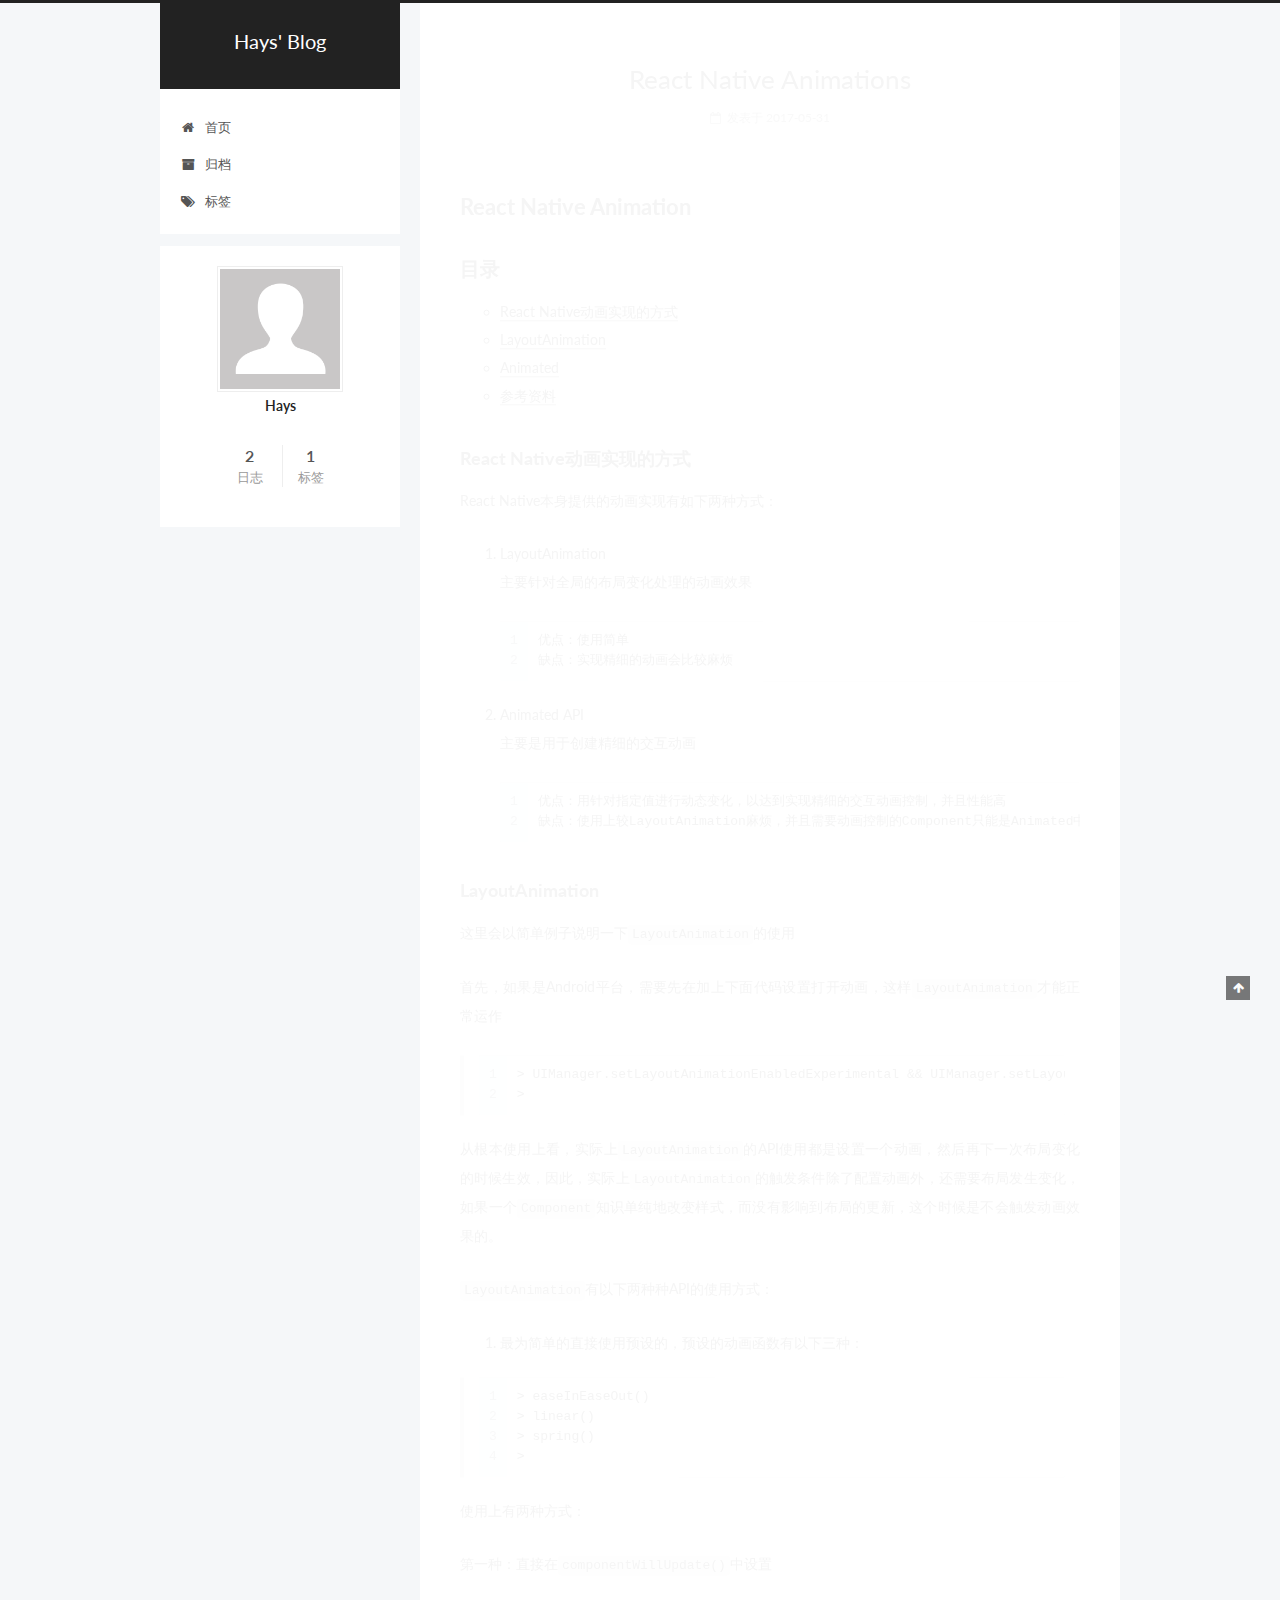
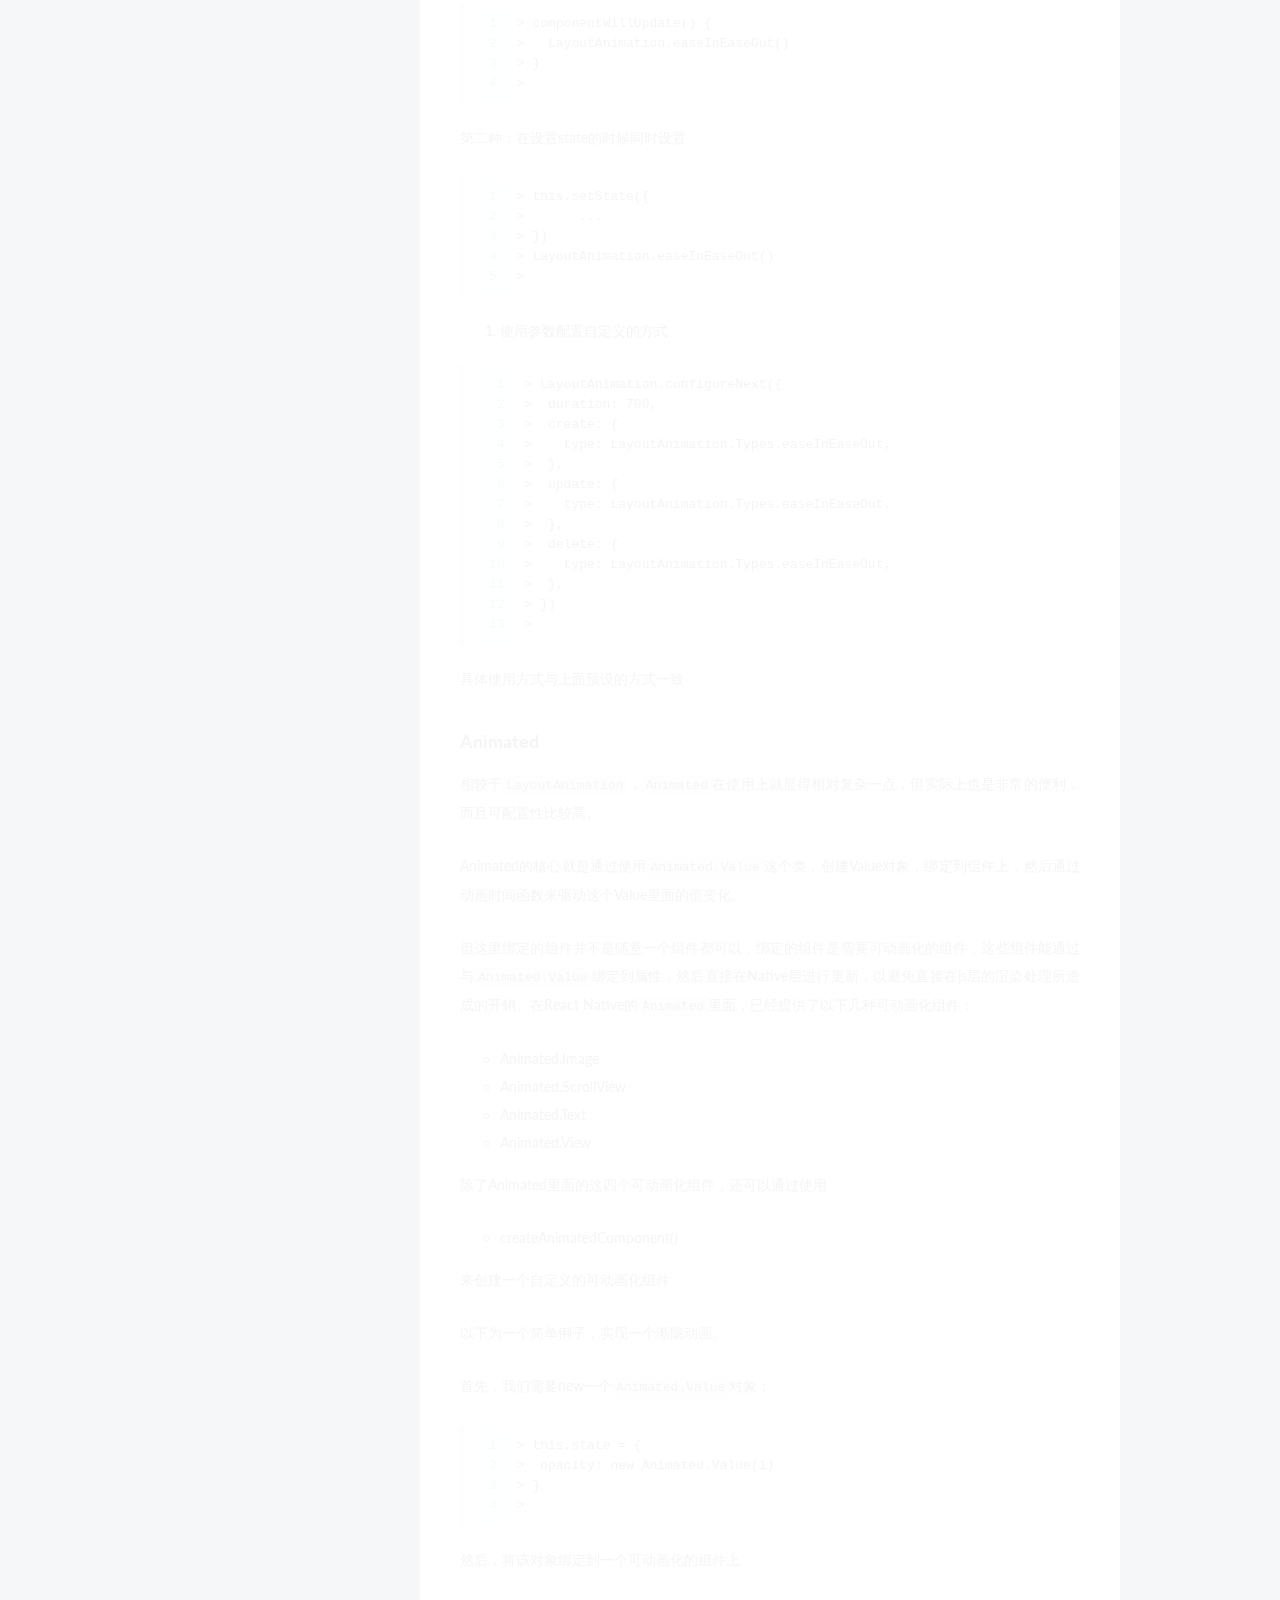
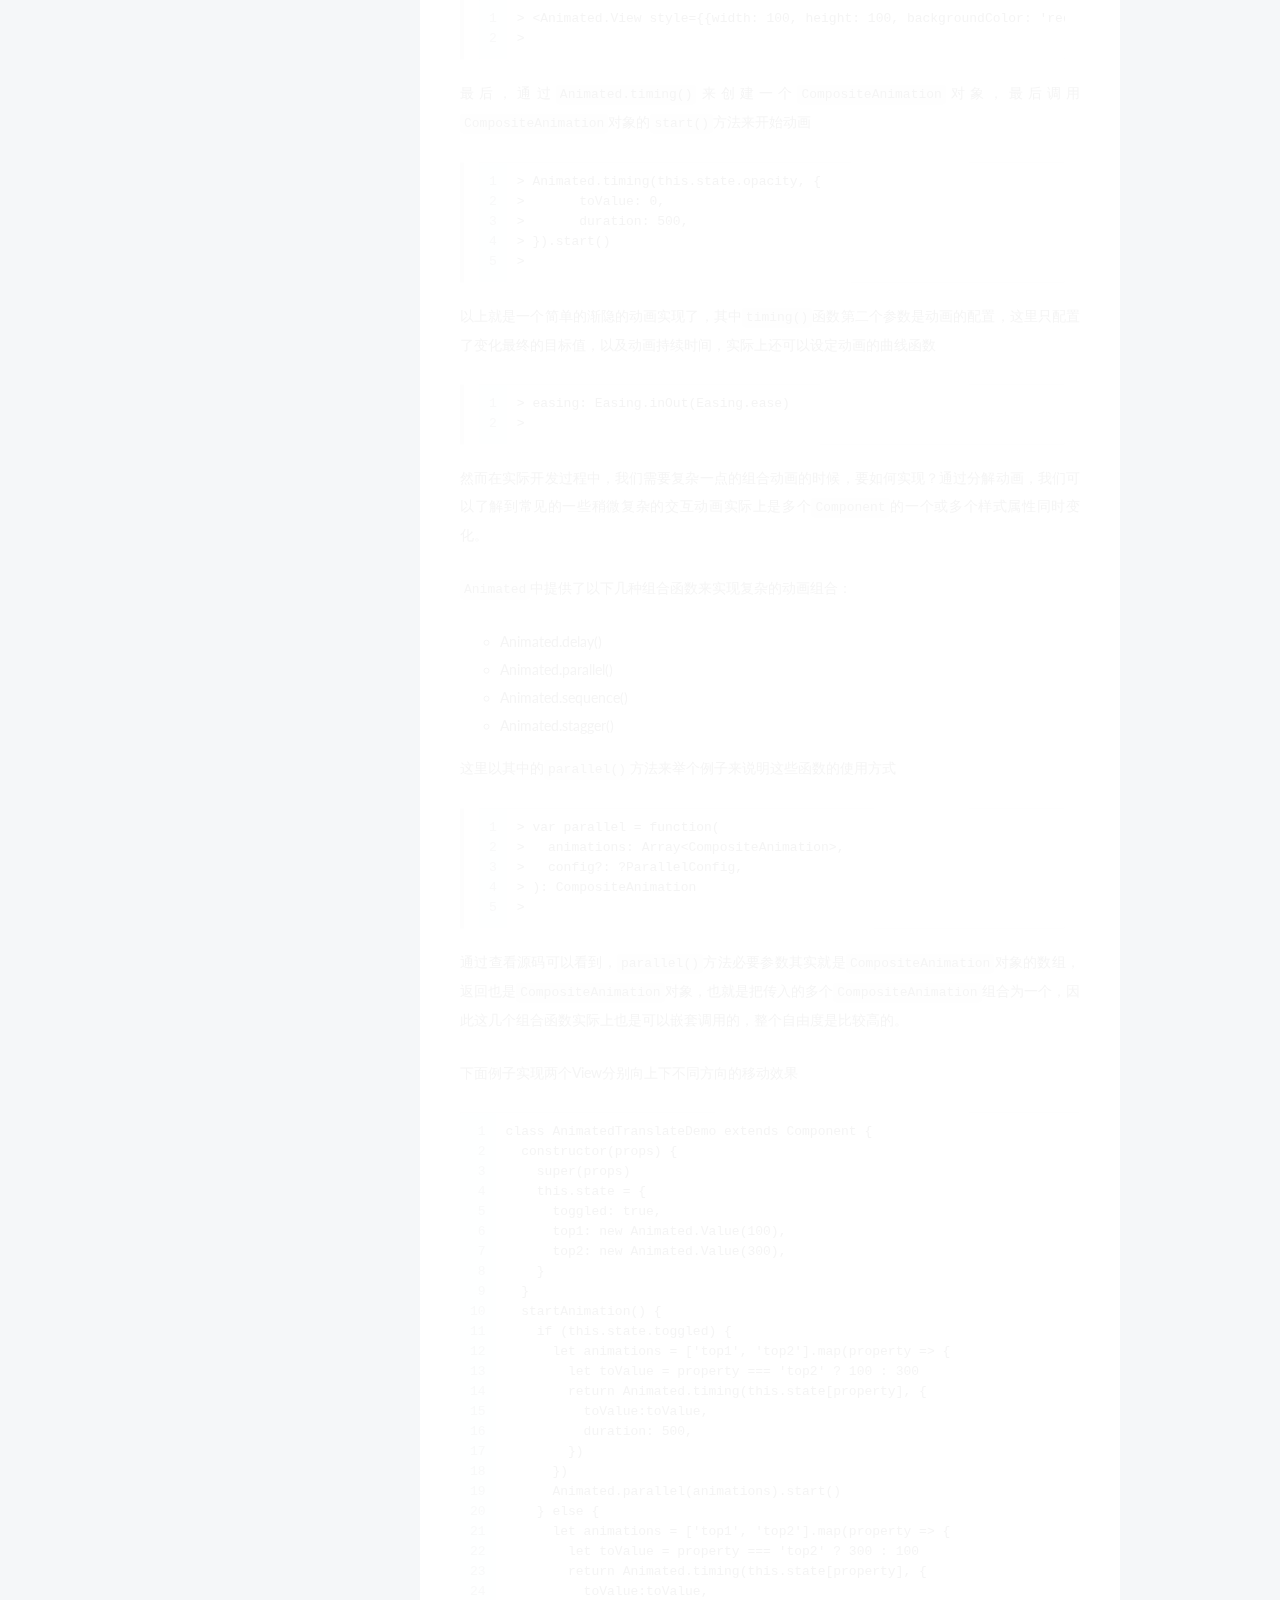
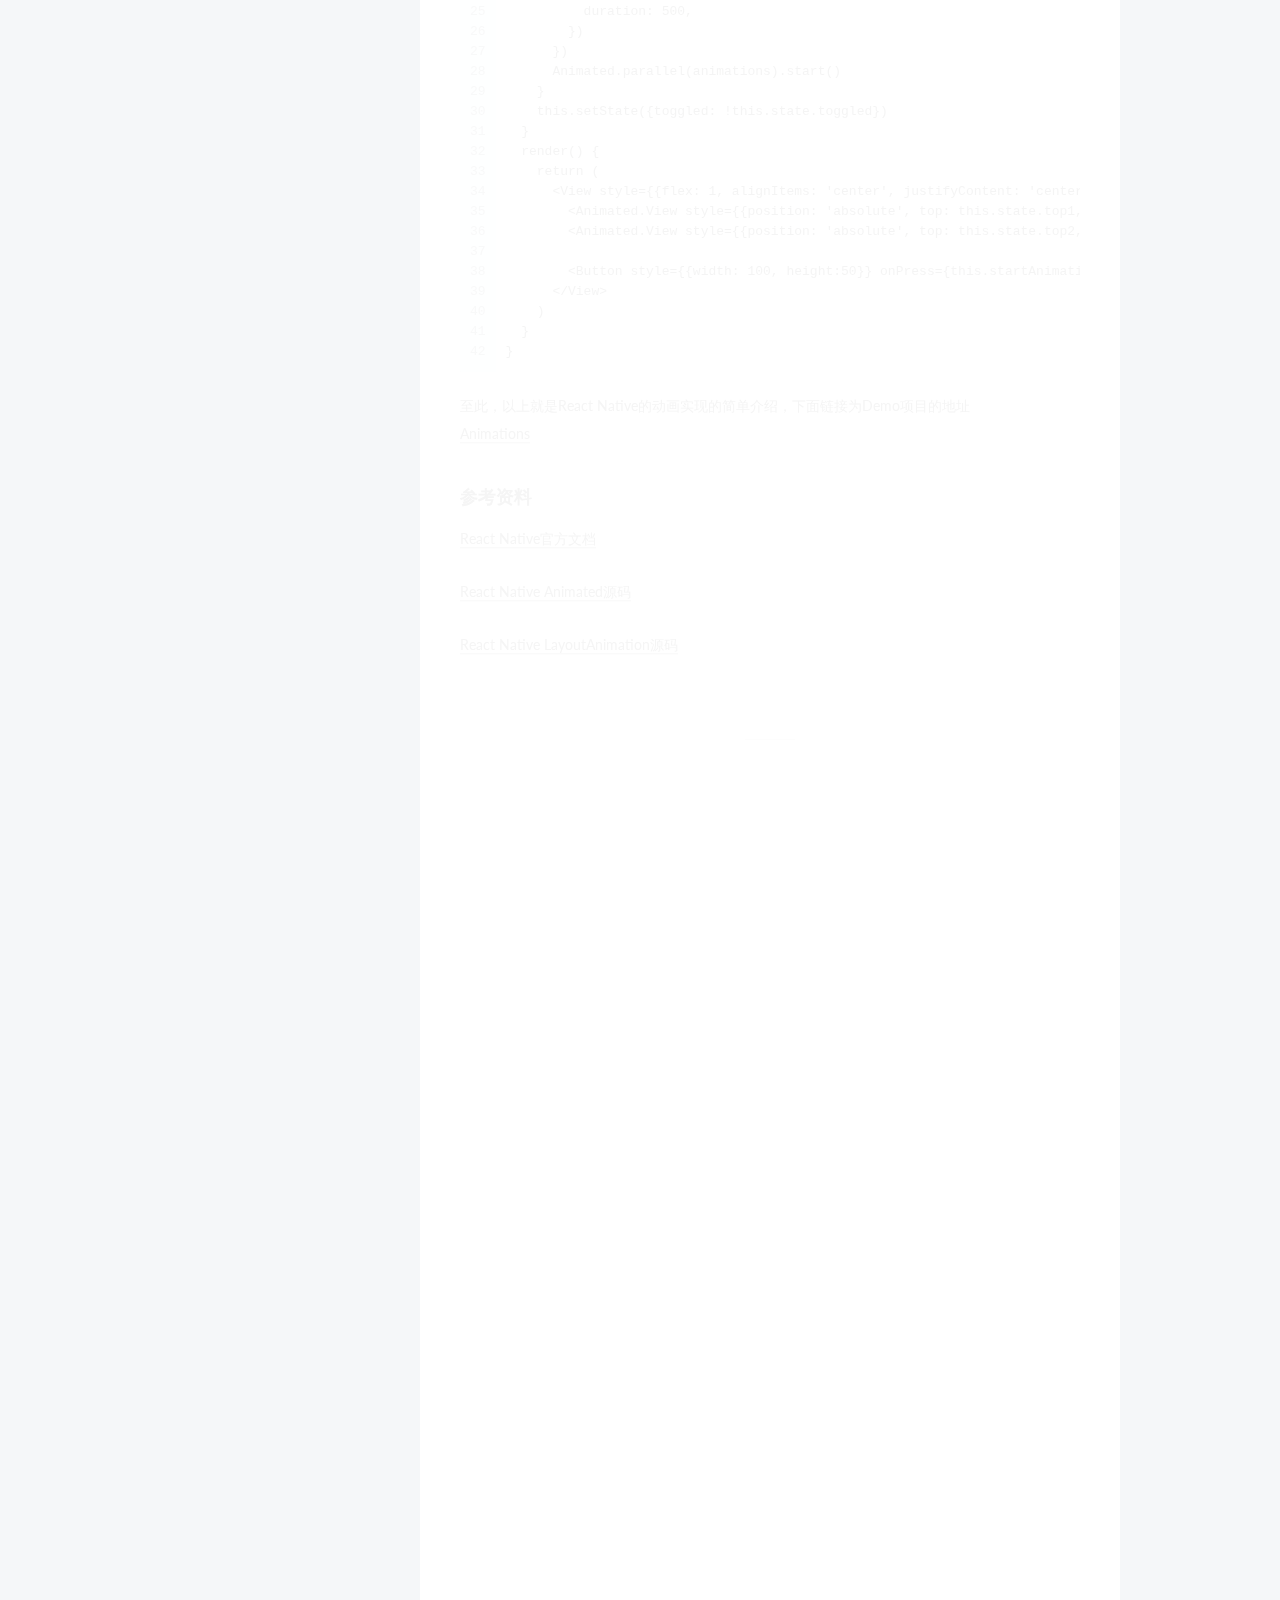
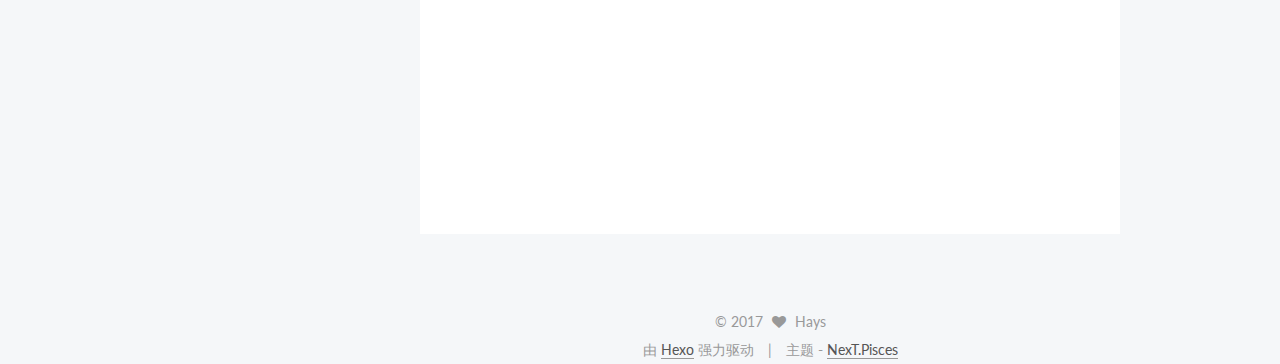
<file: index.html>
<!doctype html>



  


<html class="theme-next pisces use-motion" lang="zh-Hans">
<head>
  <meta charset="UTF-8"/>
<meta http-equiv="X-UA-Compatible" content="IE=edge" />
<meta name="viewport" content="width=device-width, initial-scale=1, maximum-scale=1"/>






<meta http-equiv="Cache-Control" content="no-transform" />
<meta http-equiv="Cache-Control" content="no-siteapp" />















  
  
  <link href="/lib/fancybox/source/jquery.fancybox.css?v=2.1.5" rel="stylesheet" type="text/css" />




  
  
  
  

  
    
    
  

  

  

  

  

  
    
    
    <link href="//fonts.googleapis.com/css?family=Lato:300,300italic,400,400italic,700,700italic&subset=latin,latin-ext" rel="stylesheet" type="text/css">
  






<link href="/lib/font-awesome/css/font-awesome.min.css?v=4.6.2" rel="stylesheet" type="text/css" />

<link href="/css/main.css?v=5.1.1" rel="stylesheet" type="text/css" />


  <meta name="keywords" content="Hexo, NexT" />








  <link rel="shortcut icon" type="image/x-icon" href="/favicon.ico?v=5.1.1" />






<meta property="og:type" content="website">
<meta property="og:title" content="Hays&#39; Blog">
<meta property="og:url" content="http://yoursite.com/index.html">
<meta property="og:site_name" content="Hays&#39; Blog">
<meta name="twitter:card" content="summary">
<meta name="twitter:title" content="Hays&#39; Blog">



<script type="text/javascript" id="hexo.configurations">
  var NexT = window.NexT || {};
  var CONFIG = {
    root: '/',
    scheme: 'Pisces',
    sidebar: {"position":"left","display":"post","offset":12,"offset_float":0,"b2t":false,"scrollpercent":false},
    fancybox: true,
    motion: true,
    duoshuo: {
      userId: '0',
      author: '博主'
    },
    algolia: {
      applicationID: '',
      apiKey: '',
      indexName: '',
      hits: {"per_page":10},
      labels: {"input_placeholder":"Search for Posts","hits_empty":"We didn't find any results for the search: ${query}","hits_stats":"${hits} results found in ${time} ms"}
    }
  };
</script>



  <link rel="canonical" href="http://yoursite.com/"/>





  <title>Hays' Blog</title>
</head>

<body itemscope itemtype="http://schema.org/WebPage" lang="zh-Hans">

  















  
  
    
  

  <div class="container sidebar-position-left 
   page-home 
 ">
    <div class="headband"></div>

    <header id="header" class="header" itemscope itemtype="http://schema.org/WPHeader">
      <div class="header-inner"><div class="site-brand-wrapper">
  <div class="site-meta ">
    

    <div class="custom-logo-site-title">
      <a href="/"  class="brand" rel="start">
        <span class="logo-line-before"><i></i></span>
        <span class="site-title">Hays' Blog</span>
        <span class="logo-line-after"><i></i></span>
      </a>
    </div>
      
        <p class="site-subtitle"></p>
      
  </div>

  <div class="site-nav-toggle">
    <button>
      <span class="btn-bar"></span>
      <span class="btn-bar"></span>
      <span class="btn-bar"></span>
    </button>
  </div>
</div>

<nav class="site-nav">
  

  
    <ul id="menu" class="menu">
      
        
        <li class="menu-item menu-item-home">
          <a href="/" rel="section">
            
              <i class="menu-item-icon fa fa-fw fa-home"></i> <br />
            
            首页
          </a>
        </li>
      
        
        <li class="menu-item menu-item-archives">
          <a href="/archives" rel="section">
            
              <i class="menu-item-icon fa fa-fw fa-archive"></i> <br />
            
            归档
          </a>
        </li>
      
        
        <li class="menu-item menu-item-tags">
          <a href="/tags" rel="section">
            
              <i class="menu-item-icon fa fa-fw fa-tags"></i> <br />
            
            标签
          </a>
        </li>
      

      
    </ul>
  

  
</nav>



 </div>
    </header>

    <main id="main" class="main">
      <div class="main-inner">
        <div class="content-wrap">
          <div id="content" class="content">
            
  <section id="posts" class="posts-expand">
    
      

  

  
  
  

  <article class="post post-type-normal " itemscope itemtype="http://schema.org/Article">
    <link itemprop="mainEntityOfPage" href="http://yoursite.com/2017/05/31/React-Native-Animations/">

    <span hidden itemprop="author" itemscope itemtype="http://schema.org/Person">
      <meta itemprop="name" content="Hays">
      <meta itemprop="description" content="">
      <meta itemprop="image" content="/images/avatar.gif">
    </span>

    <span hidden itemprop="publisher" itemscope itemtype="http://schema.org/Organization">
      <meta itemprop="name" content="Hays' Blog">
    </span>

    
      <header class="post-header">

        
        
          <h1 class="post-title" itemprop="name headline">
                
                <a class="post-title-link" href="/2017/05/31/React-Native-Animations/" itemprop="url">React Native Animations</a></h1>
        

        <div class="post-meta">
          <span class="post-time">
            
              <span class="post-meta-item-icon">
                <i class="fa fa-calendar-o"></i>
              </span>
              
                <span class="post-meta-item-text">发表于</span>
              
              <time title="创建于" itemprop="dateCreated datePublished" datetime="2017-05-31T11:42:59+08:00">
                2017-05-31
              </time>
            

            

            
          </span>

          

          
            
          

          
          

          

          

          

        </div>
      </header>
    

    <div class="post-body" itemprop="articleBody">

      
      

      
        
          
            <h1 id="React-Native-Animation"><a href="#React-Native-Animation" class="headerlink" title="React Native Animation"></a>React Native Animation</h1><h2 id="目录"><a href="#目录" class="headerlink" title="目录"></a>目录</h2><ul>
<li><a href="#ReactNative动画实现的方式">React Native动画实现的方式</a></li>
<li><a href="#LayoutAnimation">LayoutAnimation</a></li>
<li><a href="#Animated">Animated</a></li>
<li><a href="#参考资料">参考资料</a></li>
</ul>
<p><a name="ReactNative动画实现的方式"></a></p>
<h3 id="React-Native动画实现的方式"><a href="#React-Native动画实现的方式" class="headerlink" title="React Native动画实现的方式"></a>React Native动画实现的方式</h3><p>React Native本身提供的动画实现有如下两种方式：</p>
<ol>
<li><p>LayoutAnimation<br>主要针对全局的布局变化处理的动画效果</p>
<figure class="highlight plain"><table><tr><td class="gutter"><pre><div class="line">1</div><div class="line">2</div></pre></td><td class="code"><pre><div class="line">优点：使用简单</div><div class="line">缺点：实现精细的动画会比较麻烦</div></pre></td></tr></table></figure>
</li>
<li><p>Animated API<br>主要是用于创建精细的交互动画</p>
<figure class="highlight plain"><table><tr><td class="gutter"><pre><div class="line">1</div><div class="line">2</div></pre></td><td class="code"><pre><div class="line">优点：用针对指定值进行动态变化，以达到实现精细的交互动画控制，并且性能高</div><div class="line">缺点：使用上较LayoutAnimation麻烦，并且需要动画控制的Component只能是Animated中封装的View等四个可动画化组件，但也支持自定义创建一个可动画化的组件</div></pre></td></tr></table></figure>
</li>
</ol>
<p><a name="LayoutAnimation"></a></p>
<h3 id="LayoutAnimation"><a href="#LayoutAnimation" class="headerlink" title="LayoutAnimation"></a>LayoutAnimation</h3><p>这里会以简单例子说明一下<code>LayoutAnimation</code>的使用</p>
<p>首先，如果是Android平台，需要先在加上下面代码设置打开动画，这样<code>LayoutAnimation</code>才能正常运作</p>
<blockquote>
<figure class="highlight plain"><table><tr><td class="gutter"><pre><div class="line">1</div><div class="line">2</div></pre></td><td class="code"><pre><div class="line">&gt; UIManager.setLayoutAnimationEnabledExperimental &amp;&amp; UIManager.setLayoutAnimationEnabledExperimental(true);</div><div class="line">&gt;</div></pre></td></tr></table></figure>
</blockquote>
<p>从根本使用上看，实际上<code>LayoutAnimation</code>的API使用都是设置一个动画，然后再下一次布局变化的时候生效，因此，实际上<code>LayoutAnimation</code>的触发条件除了配置动画外，还需要布局发生变化，如果一个<code>Component</code>知识单纯地改变样式，而没有影响到布局的更新，这个时候是不会触发动画效果的。</p>
<p><code>LayoutAnimation</code>有以下两种种API的使用方式：</p>
<ol>
<li>最为简单的直接使用预设的，预设的动画函数有以下三种：</li>
</ol>
<blockquote>
<figure class="highlight plain"><table><tr><td class="gutter"><pre><div class="line">1</div><div class="line">2</div><div class="line">3</div><div class="line">4</div></pre></td><td class="code"><pre><div class="line">&gt; easeInEaseOut()</div><div class="line">&gt; linear()</div><div class="line">&gt; spring()</div><div class="line">&gt;</div></pre></td></tr></table></figure>
</blockquote>
<p>使用上有两种方式：</p>
<p>第一种：直接在<code>componentWillUpdate()</code>中设置</p>
<blockquote>
<figure class="highlight plain"><table><tr><td class="gutter"><pre><div class="line">1</div><div class="line">2</div><div class="line">3</div><div class="line">4</div></pre></td><td class="code"><pre><div class="line">&gt; componentWillUpdate() &#123;</div><div class="line">&gt;   LayoutAnimation.easeInEaseOut()</div><div class="line">&gt; &#125;</div><div class="line">&gt;</div></pre></td></tr></table></figure>
</blockquote>
<p>第二种：在设置state的时候同时设置</p>
<blockquote>
<figure class="highlight plain"><table><tr><td class="gutter"><pre><div class="line">1</div><div class="line">2</div><div class="line">3</div><div class="line">4</div><div class="line">5</div></pre></td><td class="code"><pre><div class="line">&gt; this.setState(&#123;</div><div class="line">&gt;       ...</div><div class="line">&gt; &#125;)</div><div class="line">&gt; LayoutAnimation.easeInEaseOut()</div><div class="line">&gt;</div></pre></td></tr></table></figure>
</blockquote>
<ol>
<li>使用参数配置自定义的方式</li>
</ol>
<blockquote>
<figure class="highlight plain"><table><tr><td class="gutter"><pre><div class="line">1</div><div class="line">2</div><div class="line">3</div><div class="line">4</div><div class="line">5</div><div class="line">6</div><div class="line">7</div><div class="line">8</div><div class="line">9</div><div class="line">10</div><div class="line">11</div><div class="line">12</div><div class="line">13</div></pre></td><td class="code"><pre><div class="line">&gt; LayoutAnimation.configureNext(&#123;</div><div class="line">&gt;  duration: 700,</div><div class="line">&gt;  create: &#123;</div><div class="line">&gt;    type: LayoutAnimation.Types.easeInEaseOut,</div><div class="line">&gt;  &#125;,</div><div class="line">&gt;  update: &#123;</div><div class="line">&gt;    type: LayoutAnimation.Types.easeInEaseOut,</div><div class="line">&gt;  &#125;,</div><div class="line">&gt;  delete: &#123;</div><div class="line">&gt;    type: LayoutAnimation.Types.easeInEaseOut,</div><div class="line">&gt;  &#125;,</div><div class="line">&gt; &#125;)</div><div class="line">&gt;</div></pre></td></tr></table></figure>
</blockquote>
<p>具体使用方式与上面预设的方式一致</p>
<p><a name="Animated"></a></p>
<h3 id="Animated"><a href="#Animated" class="headerlink" title="Animated"></a>Animated</h3><p>相较于<code>LayoutAnimation</code>，<code>Animated</code>在使用上就显得相对复杂一点，但实际上也是非常的便利，而且可配置性比较高。</p>
<p>Animated的核心就是通过使用<code>Animated.Value</code>这个类，创建Value对象，绑定到组件上，然后通过动画时间函数来驱动这个Value里面的值变化。</p>
<p>但这里绑定的组件并不是随意一个组件都可以，绑定的组件是需要可动画化的组件，这些组件能通过与<code>Animated.Value</code>绑定到属性，然后直接在Native层进行更新，以避免直接在js层的渲染处理所造成的开销。在React Native的<code>Animated</code>里面，已经提供了以下几种可动画化组件：</p>
<ul>
<li>Animated.Image</li>
<li>Animated.ScrollView</li>
<li>Animated.Text</li>
<li>Animated.View</li>
</ul>
<p>除了Animated里面的这四个可动画化组件，还可以通过使用</p>
<ul>
<li>createAnimatedComponent()</li>
</ul>
<p>来创建一个自定义的可动画化组件</p>
<p>以下为一个简单例子，实现一个渐隐动画。</p>
<p>首先，我们需要new一个<code>Animated.Value</code>对象：</p>
<blockquote>
<figure class="highlight plain"><table><tr><td class="gutter"><pre><div class="line">1</div><div class="line">2</div><div class="line">3</div><div class="line">4</div></pre></td><td class="code"><pre><div class="line">&gt; this.state = &#123;</div><div class="line">&gt;  opacity: new Animated.Value(1)</div><div class="line">&gt; &#125;</div><div class="line">&gt;</div></pre></td></tr></table></figure>
</blockquote>
<p>然后，将该对象绑定到一个可动画化的组件上</p>
<blockquote>
<figure class="highlight plain"><table><tr><td class="gutter"><pre><div class="line">1</div><div class="line">2</div></pre></td><td class="code"><pre><div class="line">&gt; &lt;Animated.View style=&#123;&#123;width: 100, height: 100, backgroundColor: &apos;red&apos;, opacity: this.state.opacity&#125;&#125; /&gt;</div><div class="line">&gt;</div></pre></td></tr></table></figure>
</blockquote>
<p>最后，通过<code>Animated.timing()</code>来创建一个<code>CompositeAnimation</code>对象，最后调用<code>CompositeAnimation</code>对象的<code>start()</code>方法来开始动画</p>
<blockquote>
<figure class="highlight plain"><table><tr><td class="gutter"><pre><div class="line">1</div><div class="line">2</div><div class="line">3</div><div class="line">4</div><div class="line">5</div></pre></td><td class="code"><pre><div class="line">&gt; Animated.timing(this.state.opacity, &#123;</div><div class="line">&gt; 	toValue: 0,</div><div class="line">&gt; 	duration: 500,</div><div class="line">&gt; &#125;).start()</div><div class="line">&gt;</div></pre></td></tr></table></figure>
</blockquote>
<p>以上就是一个简单的渐隐的动画实现了，其中<code>timing()</code>函数第二个参数是动画的配置，这里只配置了变化最终的目标值，以及动画持续时间，实际上还可以设定动画的曲线函数</p>
<blockquote>
<figure class="highlight plain"><table><tr><td class="gutter"><pre><div class="line">1</div><div class="line">2</div></pre></td><td class="code"><pre><div class="line">&gt; easing: Easing.inOut(Easing.ease)</div><div class="line">&gt;</div></pre></td></tr></table></figure>
</blockquote>
<p>然而在实际开发过程中，我们需要复杂一点的组合动画的时候，要如何实现？通过分解动画，我们可以了解到常见的一些稍微复杂的交互动画实际上是多个<code>Component</code>的一个或多个样式属性同时变化。</p>
<p><code>Animated</code>中提供了以下几种组合函数来实现复杂的动画组合：</p>
<ul>
<li>Animated.delay()</li>
<li>Animated.parallel()</li>
<li>Animated.sequence()</li>
<li>Animated.stagger()</li>
</ul>
<p>这里以其中的<code>parallel()</code>方法来举个例子来说明这些函数的使用方式</p>
<blockquote>
<figure class="highlight plain"><table><tr><td class="gutter"><pre><div class="line">1</div><div class="line">2</div><div class="line">3</div><div class="line">4</div><div class="line">5</div></pre></td><td class="code"><pre><div class="line">&gt; var parallel = function(</div><div class="line">&gt;   animations: Array&lt;CompositeAnimation&gt;,</div><div class="line">&gt;   config?: ?ParallelConfig,</div><div class="line">&gt; ): CompositeAnimation</div><div class="line">&gt;</div></pre></td></tr></table></figure>
</blockquote>
<p>通过查看源码可以看到，<code>parallel()</code>方法必要参数其实就是<code>CompositeAnimation</code>对象的数组，返回也是<code>CompositeAnimation</code>对象，也就是把传入的多个<code>CompositeAnimation</code>组合为一个，因此这几个组合函数实际上也是可以嵌套调用的，整个自由度是比较高的。</p>
<p>下面例子实现两个View分别向上下不同方向的移动效果</p>
<figure class="highlight plain"><table><tr><td class="gutter"><pre><div class="line">1</div><div class="line">2</div><div class="line">3</div><div class="line">4</div><div class="line">5</div><div class="line">6</div><div class="line">7</div><div class="line">8</div><div class="line">9</div><div class="line">10</div><div class="line">11</div><div class="line">12</div><div class="line">13</div><div class="line">14</div><div class="line">15</div><div class="line">16</div><div class="line">17</div><div class="line">18</div><div class="line">19</div><div class="line">20</div><div class="line">21</div><div class="line">22</div><div class="line">23</div><div class="line">24</div><div class="line">25</div><div class="line">26</div><div class="line">27</div><div class="line">28</div><div class="line">29</div><div class="line">30</div><div class="line">31</div><div class="line">32</div><div class="line">33</div><div class="line">34</div><div class="line">35</div><div class="line">36</div><div class="line">37</div><div class="line">38</div><div class="line">39</div><div class="line">40</div><div class="line">41</div><div class="line">42</div></pre></td><td class="code"><pre><div class="line">class AnimatedTranslateDemo extends Component &#123;</div><div class="line">  constructor(props) &#123;</div><div class="line">    super(props)</div><div class="line">    this.state = &#123;</div><div class="line">      toggled: true,</div><div class="line">      top1: new Animated.Value(100),</div><div class="line">      top2: new Animated.Value(300),</div><div class="line">    &#125;</div><div class="line">  &#125;</div><div class="line">  startAnimation() &#123;</div><div class="line">    if (this.state.toggled) &#123;</div><div class="line">      let animations = [&apos;top1&apos;, &apos;top2&apos;].map(property =&gt; &#123;</div><div class="line">        let toValue = property === &apos;top2&apos; ? 100 : 300</div><div class="line">        return Animated.timing(this.state[property], &#123;</div><div class="line">          toValue:toValue,</div><div class="line">          duration: 500,</div><div class="line">        &#125;)</div><div class="line">      &#125;)</div><div class="line">      Animated.parallel(animations).start()</div><div class="line">    &#125; else &#123;</div><div class="line">      let animations = [&apos;top1&apos;, &apos;top2&apos;].map(property =&gt; &#123;</div><div class="line">        let toValue = property === &apos;top2&apos; ? 300 : 100</div><div class="line">        return Animated.timing(this.state[property], &#123;</div><div class="line">          toValue:toValue,</div><div class="line">          duration: 500,</div><div class="line">        &#125;)</div><div class="line">      &#125;)</div><div class="line">      Animated.parallel(animations).start()</div><div class="line">    &#125;</div><div class="line">    this.setState(&#123;toggled: !this.state.toggled&#125;)</div><div class="line">  &#125;</div><div class="line">  render() &#123;</div><div class="line">    return (</div><div class="line">      &lt;View style=&#123;&#123;flex: 1, alignItems: &apos;center&apos;, justifyContent: &apos;center&apos;&#125;&#125;&gt;</div><div class="line">        &lt;Animated.View style=&#123;&#123;position: &apos;absolute&apos;, top: this.state.top1, left: 50, width: 50, height: 50, backgroundColor: &apos;red&apos;&#125;&#125; /&gt;</div><div class="line">        &lt;Animated.View style=&#123;&#123;position: &apos;absolute&apos;, top: this.state.top2, right: 50, width: 50, height: 50, backgroundColor: &apos;blue&apos;&#125;&#125; /&gt;</div><div class="line"></div><div class="line">        &lt;Button style=&#123;&#123;width: 100, height:50&#125;&#125; onPress=&#123;this.startAnimation.bind(this)&#125; title=&quot;start&quot; /&gt;</div><div class="line">      &lt;/View&gt;</div><div class="line">    )</div><div class="line">  &#125;</div><div class="line">&#125;</div></pre></td></tr></table></figure>
<p>至此，以上就是React Native的动画实现的简单介绍，下面链接为Demo项目的地址<br><a href="https://github.com/Hays/ReactNativeAnimations" target="_blank" rel="external">Animations</a></p>
<p><a name="参考资料"></a></p>
<h3 id="参考资料"><a href="#参考资料" class="headerlink" title="参考资料"></a>参考资料</h3><p><a href="http://facebook.github.io/react-native/docs/animations.html" target="_blank" rel="external">React Native官方文档</a></p>
<p><a href="https://github.com/facebook/react-native/tree/master/Libraries/Animated/src" target="_blank" rel="external">React Native Animated源码</a></p>
<p><a href="https://github.com/facebook/react-native/blob/master/Libraries/LayoutAnimation/LayoutAnimation.js" target="_blank" rel="external">React Native LayoutAnimation源码</a></p>

          
        
      
    </div>

    <div>
      
    </div>

    <div>
      
    </div>

    <div>
      
    </div>

    <footer class="post-footer">
      

      

      

      
      
        <div class="post-eof"></div>
      
    </footer>
  </article>


    
      

  

  
  
  

  <article class="post post-type-normal " itemscope itemtype="http://schema.org/Article">
    <link itemprop="mainEntityOfPage" href="http://yoursite.com/2017/05/31/hello-world/">

    <span hidden itemprop="author" itemscope itemtype="http://schema.org/Person">
      <meta itemprop="name" content="Hays">
      <meta itemprop="description" content="">
      <meta itemprop="image" content="/images/avatar.gif">
    </span>

    <span hidden itemprop="publisher" itemscope itemtype="http://schema.org/Organization">
      <meta itemprop="name" content="Hays' Blog">
    </span>

    
      <header class="post-header">

        
        
          <h1 class="post-title" itemprop="name headline">
                
                <a class="post-title-link" href="/2017/05/31/hello-world/" itemprop="url">Hello World</a></h1>
        

        <div class="post-meta">
          <span class="post-time">
            
              <span class="post-meta-item-icon">
                <i class="fa fa-calendar-o"></i>
              </span>
              
                <span class="post-meta-item-text">发表于</span>
              
              <time title="创建于" itemprop="dateCreated datePublished" datetime="2017-05-31T11:03:04+08:00">
                2017-05-31
              </time>
            

            

            
          </span>

          

          
            
          

          
          

          

          

          

        </div>
      </header>
    

    <div class="post-body" itemprop="articleBody">

      
      

      
        
          
            <p>Welcome to <a href="https://hexo.io/" target="_blank" rel="external">Hexo</a>! This is your very first post. Check <a href="https://hexo.io/docs/" target="_blank" rel="external">documentation</a> for more info. If you get any problems when using Hexo, you can find the answer in <a href="https://hexo.io/docs/troubleshooting.html" target="_blank" rel="external">troubleshooting</a> or you can ask me on <a href="https://github.com/hexojs/hexo/issues" target="_blank" rel="external">GitHub</a>.</p>
<h2 id="Quick-Start"><a href="#Quick-Start" class="headerlink" title="Quick Start"></a>Quick Start</h2><h3 id="Create-a-new-post"><a href="#Create-a-new-post" class="headerlink" title="Create a new post"></a>Create a new post</h3><figure class="highlight bash"><table><tr><td class="gutter"><pre><div class="line">1</div></pre></td><td class="code"><pre><div class="line">$ hexo new <span class="string">"My New Post"</span></div></pre></td></tr></table></figure>
<p>More info: <a href="https://hexo.io/docs/writing.html" target="_blank" rel="external">Writing</a></p>
<h3 id="Run-server"><a href="#Run-server" class="headerlink" title="Run server"></a>Run server</h3><figure class="highlight bash"><table><tr><td class="gutter"><pre><div class="line">1</div></pre></td><td class="code"><pre><div class="line">$ hexo server</div></pre></td></tr></table></figure>
<p>More info: <a href="https://hexo.io/docs/server.html" target="_blank" rel="external">Server</a></p>
<h3 id="Generate-static-files"><a href="#Generate-static-files" class="headerlink" title="Generate static files"></a>Generate static files</h3><figure class="highlight bash"><table><tr><td class="gutter"><pre><div class="line">1</div></pre></td><td class="code"><pre><div class="line">$ hexo generate</div></pre></td></tr></table></figure>
<p>More info: <a href="https://hexo.io/docs/generating.html" target="_blank" rel="external">Generating</a></p>
<h3 id="Deploy-to-remote-sites"><a href="#Deploy-to-remote-sites" class="headerlink" title="Deploy to remote sites"></a>Deploy to remote sites</h3><figure class="highlight bash"><table><tr><td class="gutter"><pre><div class="line">1</div></pre></td><td class="code"><pre><div class="line">$ hexo deploy</div></pre></td></tr></table></figure>
<p>More info: <a href="https://hexo.io/docs/deployment.html" target="_blank" rel="external">Deployment</a></p>

          
        
      
    </div>

    <div>
      
    </div>

    <div>
      
    </div>

    <div>
      
    </div>

    <footer class="post-footer">
      

      

      

      
      
        <div class="post-eof"></div>
      
    </footer>
  </article>


    
  </section>

  


          </div>
          


          

        </div>
        
          
  
  <div class="sidebar-toggle">
    <div class="sidebar-toggle-line-wrap">
      <span class="sidebar-toggle-line sidebar-toggle-line-first"></span>
      <span class="sidebar-toggle-line sidebar-toggle-line-middle"></span>
      <span class="sidebar-toggle-line sidebar-toggle-line-last"></span>
    </div>
  </div>

  <aside id="sidebar" class="sidebar">
    <div class="sidebar-inner">

      

      

      <section class="site-overview sidebar-panel sidebar-panel-active">
        <div class="site-author motion-element" itemprop="author" itemscope itemtype="http://schema.org/Person">
          <img class="site-author-image" itemprop="image"
               src="/images/avatar.gif"
               alt="Hays" />
          <p class="site-author-name" itemprop="name">Hays</p>
           
              <p class="site-description motion-element" itemprop="description"></p>
          
        </div>
        <nav class="site-state motion-element">

          
            <div class="site-state-item site-state-posts">
              <a href="/archives">
                <span class="site-state-item-count">2</span>
                <span class="site-state-item-name">日志</span>
              </a>
            </div>
          

          

          
            
            
            <div class="site-state-item site-state-tags">
              
                <span class="site-state-item-count">1</span>
                <span class="site-state-item-name">标签</span>
              
            </div>
          

        </nav>

        

        <div class="links-of-author motion-element">
          
        </div>

        
        

        
        

        


      </section>

      

      

    </div>
  </aside>


        
      </div>
    </main>

    <footer id="footer" class="footer">
      <div class="footer-inner">
        <div class="copyright" >
  
  &copy; 
  <span itemprop="copyrightYear">2017</span>
  <span class="with-love">
    <i class="fa fa-heart"></i>
  </span>
  <span class="author" itemprop="copyrightHolder">Hays</span>
</div>


<div class="powered-by">
  由 <a class="theme-link" href="https://hexo.io">Hexo</a> 强力驱动
</div>

<div class="theme-info">
  主题 -
  <a class="theme-link" href="https://github.com/iissnan/hexo-theme-next">
    NexT.Pisces
  </a>
</div>


        

        
      </div>
    </footer>

    
      <div class="back-to-top">
        <i class="fa fa-arrow-up"></i>
        
      </div>
    

  </div>

  

<script type="text/javascript">
  if (Object.prototype.toString.call(window.Promise) !== '[object Function]') {
    window.Promise = null;
  }
</script>









  












  
  <script type="text/javascript" src="/lib/jquery/index.js?v=2.1.3"></script>

  
  <script type="text/javascript" src="/lib/fastclick/lib/fastclick.min.js?v=1.0.6"></script>

  
  <script type="text/javascript" src="/lib/jquery_lazyload/jquery.lazyload.js?v=1.9.7"></script>

  
  <script type="text/javascript" src="/lib/velocity/velocity.min.js?v=1.2.1"></script>

  
  <script type="text/javascript" src="/lib/velocity/velocity.ui.min.js?v=1.2.1"></script>

  
  <script type="text/javascript" src="/lib/fancybox/source/jquery.fancybox.pack.js?v=2.1.5"></script>


  


  <script type="text/javascript" src="/js/src/utils.js?v=5.1.1"></script>

  <script type="text/javascript" src="/js/src/motion.js?v=5.1.1"></script>



  
  


  <script type="text/javascript" src="/js/src/affix.js?v=5.1.1"></script>

  <script type="text/javascript" src="/js/src/schemes/pisces.js?v=5.1.1"></script>



  

  


  <script type="text/javascript" src="/js/src/bootstrap.js?v=5.1.1"></script>



  


  




	





  





  





  






  





  

  

  

  

  

</body>
</html>
</file>
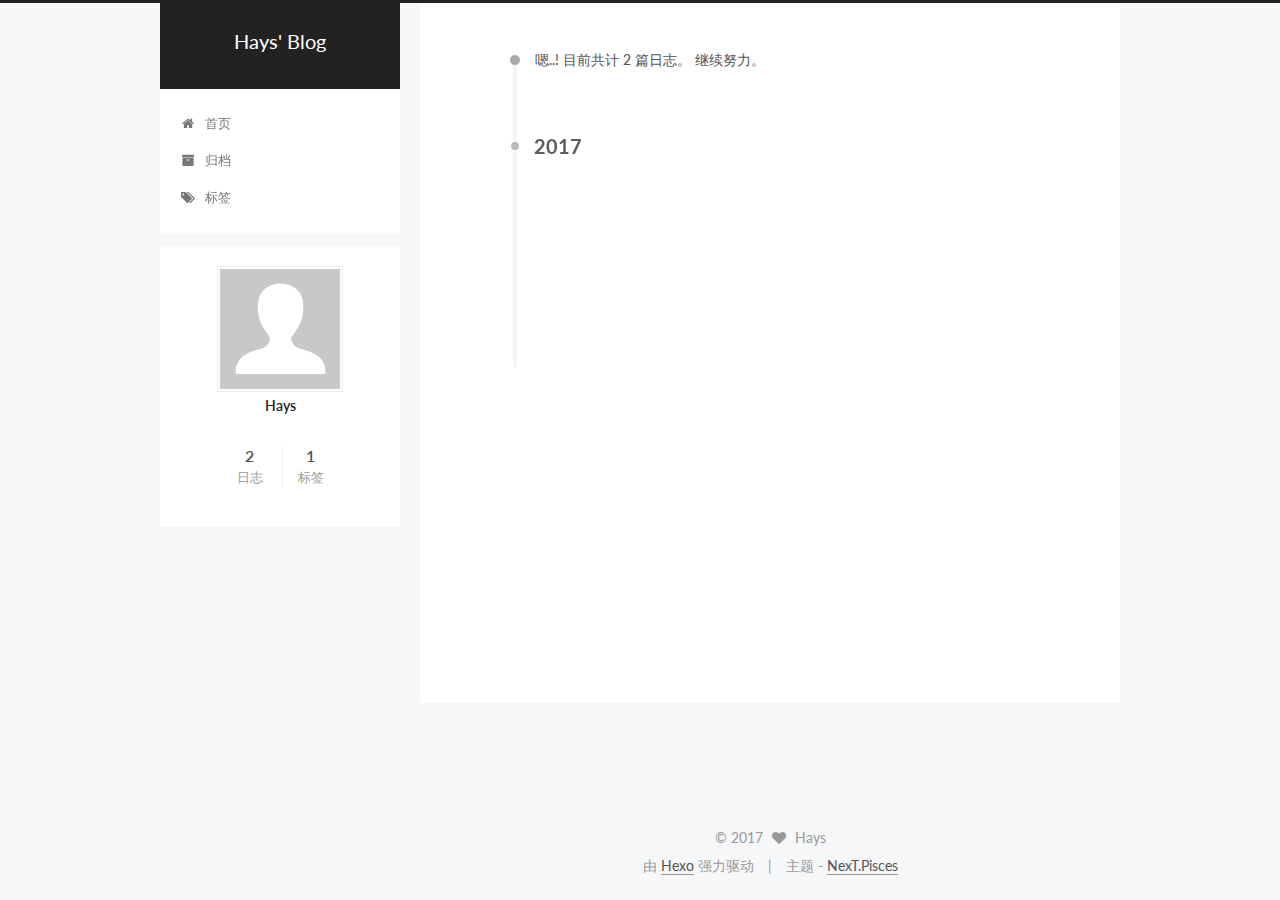
<file: archives/index.html>
<!doctype html>



  


<html class="theme-next pisces use-motion" lang="zh-Hans">
<head>
  <meta charset="UTF-8"/>
<meta http-equiv="X-UA-Compatible" content="IE=edge" />
<meta name="viewport" content="width=device-width, initial-scale=1, maximum-scale=1"/>






<meta http-equiv="Cache-Control" content="no-transform" />
<meta http-equiv="Cache-Control" content="no-siteapp" />















  
  
  <link href="/lib/fancybox/source/jquery.fancybox.css?v=2.1.5" rel="stylesheet" type="text/css" />




  
  
  
  

  
    
    
  

  

  

  

  

  
    
    
    <link href="//fonts.googleapis.com/css?family=Lato:300,300italic,400,400italic,700,700italic&subset=latin,latin-ext" rel="stylesheet" type="text/css">
  






<link href="/lib/font-awesome/css/font-awesome.min.css?v=4.6.2" rel="stylesheet" type="text/css" />

<link href="/css/main.css?v=5.1.1" rel="stylesheet" type="text/css" />


  <meta name="keywords" content="Hexo, NexT" />








  <link rel="shortcut icon" type="image/x-icon" href="/favicon.ico?v=5.1.1" />






<meta property="og:type" content="website">
<meta property="og:title" content="Hays&#39; Blog">
<meta property="og:url" content="http://yoursite.com/archives/index.html">
<meta property="og:site_name" content="Hays&#39; Blog">
<meta name="twitter:card" content="summary">
<meta name="twitter:title" content="Hays&#39; Blog">



<script type="text/javascript" id="hexo.configurations">
  var NexT = window.NexT || {};
  var CONFIG = {
    root: '/',
    scheme: 'Pisces',
    sidebar: {"position":"left","display":"post","offset":12,"offset_float":0,"b2t":false,"scrollpercent":false},
    fancybox: true,
    motion: true,
    duoshuo: {
      userId: '0',
      author: '博主'
    },
    algolia: {
      applicationID: '',
      apiKey: '',
      indexName: '',
      hits: {"per_page":10},
      labels: {"input_placeholder":"Search for Posts","hits_empty":"We didn't find any results for the search: ${query}","hits_stats":"${hits} results found in ${time} ms"}
    }
  };
</script>



  <link rel="canonical" href="http://yoursite.com/archives/"/>





  <title>归档 | Hays' Blog</title>
</head>

<body itemscope itemtype="http://schema.org/WebPage" lang="zh-Hans">

  















  
  
    
  

  <div class="container sidebar-position-left  page-archive  ">
    <div class="headband"></div>

    <header id="header" class="header" itemscope itemtype="http://schema.org/WPHeader">
      <div class="header-inner"><div class="site-brand-wrapper">
  <div class="site-meta ">
    

    <div class="custom-logo-site-title">
      <a href="/"  class="brand" rel="start">
        <span class="logo-line-before"><i></i></span>
        <span class="site-title">Hays' Blog</span>
        <span class="logo-line-after"><i></i></span>
      </a>
    </div>
      
        <p class="site-subtitle"></p>
      
  </div>

  <div class="site-nav-toggle">
    <button>
      <span class="btn-bar"></span>
      <span class="btn-bar"></span>
      <span class="btn-bar"></span>
    </button>
  </div>
</div>

<nav class="site-nav">
  

  
    <ul id="menu" class="menu">
      
        
        <li class="menu-item menu-item-home">
          <a href="/" rel="section">
            
              <i class="menu-item-icon fa fa-fw fa-home"></i> <br />
            
            首页
          </a>
        </li>
      
        
        <li class="menu-item menu-item-archives">
          <a href="/archives" rel="section">
            
              <i class="menu-item-icon fa fa-fw fa-archive"></i> <br />
            
            归档
          </a>
        </li>
      
        
        <li class="menu-item menu-item-tags">
          <a href="/tags" rel="section">
            
              <i class="menu-item-icon fa fa-fw fa-tags"></i> <br />
            
            标签
          </a>
        </li>
      

      
    </ul>
  

  
</nav>



 </div>
    </header>

    <main id="main" class="main">
      <div class="main-inner">
        <div class="content-wrap">
          <div id="content" class="content">
            

  <section id="posts" class="posts-collapse">
    <span class="archive-move-on"></span>

    <span class="archive-page-counter">
      
      
      
        
      
      嗯..! 目前共计 2 篇日志。 继续努力。
    </span>

    

      
      
      

      
        
        <div class="collection-title">
          <h2 class="archive-year motion-element" id="archive-year-2017">2017</h2>
        </div>
      
      

      

  <article class="post post-type-normal" itemscope itemtype="http://schema.org/Article">
    <header class="post-header">

      <h2 class="post-title">
        
            <a class="post-title-link" href="/2017/05/31/React-Native-Animations/" itemprop="url">
              
                <span itemprop="name">React Native Animations</span>
              
            </a>
        
      </h2>

      <div class="post-meta">
        <time class="post-time" itemprop="dateCreated"
              datetime="2017-05-31T11:42:59+08:00"
              content="2017-05-31" >
          05-31
        </time>
      </div>

    </header>
  </article>



    

      
      
      

      
      

      

  <article class="post post-type-normal" itemscope itemtype="http://schema.org/Article">
    <header class="post-header">

      <h2 class="post-title">
        
            <a class="post-title-link" href="/2017/05/31/hello-world/" itemprop="url">
              
                <span itemprop="name">Hello World</span>
              
            </a>
        
      </h2>

      <div class="post-meta">
        <time class="post-time" itemprop="dateCreated"
              datetime="2017-05-31T11:03:04+08:00"
              content="2017-05-31" >
          05-31
        </time>
      </div>

    </header>
  </article>



    

  </section>

  



          </div>
          


          

        </div>
        
          
  
  <div class="sidebar-toggle">
    <div class="sidebar-toggle-line-wrap">
      <span class="sidebar-toggle-line sidebar-toggle-line-first"></span>
      <span class="sidebar-toggle-line sidebar-toggle-line-middle"></span>
      <span class="sidebar-toggle-line sidebar-toggle-line-last"></span>
    </div>
  </div>

  <aside id="sidebar" class="sidebar">
    <div class="sidebar-inner">

      

      

      <section class="site-overview sidebar-panel sidebar-panel-active">
        <div class="site-author motion-element" itemprop="author" itemscope itemtype="http://schema.org/Person">
          <img class="site-author-image" itemprop="image"
               src="/images/avatar.gif"
               alt="Hays" />
          <p class="site-author-name" itemprop="name">Hays</p>
           
              <p class="site-description motion-element" itemprop="description"></p>
          
        </div>
        <nav class="site-state motion-element">

          
            <div class="site-state-item site-state-posts">
              <a href="/archives">
                <span class="site-state-item-count">2</span>
                <span class="site-state-item-name">日志</span>
              </a>
            </div>
          

          

          
            
            
            <div class="site-state-item site-state-tags">
              
                <span class="site-state-item-count">1</span>
                <span class="site-state-item-name">标签</span>
              
            </div>
          

        </nav>

        

        <div class="links-of-author motion-element">
          
        </div>

        
        

        
        

        


      </section>

      

      

    </div>
  </aside>


        
      </div>
    </main>

    <footer id="footer" class="footer">
      <div class="footer-inner">
        <div class="copyright" >
  
  &copy; 
  <span itemprop="copyrightYear">2017</span>
  <span class="with-love">
    <i class="fa fa-heart"></i>
  </span>
  <span class="author" itemprop="copyrightHolder">Hays</span>
</div>


<div class="powered-by">
  由 <a class="theme-link" href="https://hexo.io">Hexo</a> 强力驱动
</div>

<div class="theme-info">
  主题 -
  <a class="theme-link" href="https://github.com/iissnan/hexo-theme-next">
    NexT.Pisces
  </a>
</div>


        

        
      </div>
    </footer>

    
      <div class="back-to-top">
        <i class="fa fa-arrow-up"></i>
        
      </div>
    

  </div>

  

<script type="text/javascript">
  if (Object.prototype.toString.call(window.Promise) !== '[object Function]') {
    window.Promise = null;
  }
</script>









  












  
  <script type="text/javascript" src="/lib/jquery/index.js?v=2.1.3"></script>

  
  <script type="text/javascript" src="/lib/fastclick/lib/fastclick.min.js?v=1.0.6"></script>

  
  <script type="text/javascript" src="/lib/jquery_lazyload/jquery.lazyload.js?v=1.9.7"></script>

  
  <script type="text/javascript" src="/lib/velocity/velocity.min.js?v=1.2.1"></script>

  
  <script type="text/javascript" src="/lib/velocity/velocity.ui.min.js?v=1.2.1"></script>

  
  <script type="text/javascript" src="/lib/fancybox/source/jquery.fancybox.pack.js?v=2.1.5"></script>


  


  <script type="text/javascript" src="/js/src/utils.js?v=5.1.1"></script>

  <script type="text/javascript" src="/js/src/motion.js?v=5.1.1"></script>



  
  


  <script type="text/javascript" src="/js/src/affix.js?v=5.1.1"></script>

  <script type="text/javascript" src="/js/src/schemes/pisces.js?v=5.1.1"></script>



  
  
    <script type="text/javascript" id="motion.page.archive">
      $('.archive-year').velocity('transition.slideLeftIn');
    </script>
  


  


  <script type="text/javascript" src="/js/src/bootstrap.js?v=5.1.1"></script>



  


  




	





  





  





  






  





  

  

  

  

  

</body>
</html>
</file>
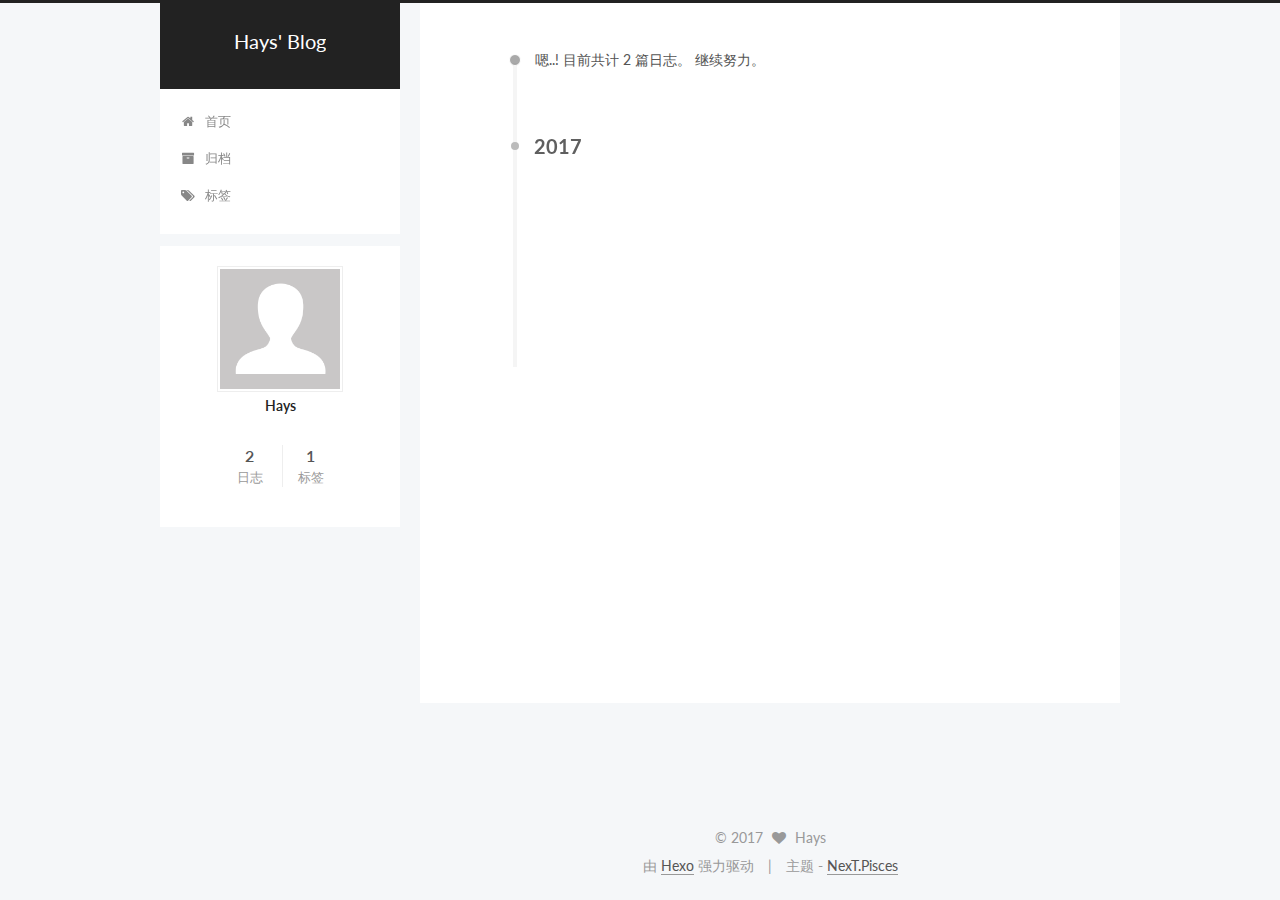
<file: archives/2017/index.html>
<!doctype html>



  


<html class="theme-next pisces use-motion" lang="zh-Hans">
<head>
  <meta charset="UTF-8"/>
<meta http-equiv="X-UA-Compatible" content="IE=edge" />
<meta name="viewport" content="width=device-width, initial-scale=1, maximum-scale=1"/>






<meta http-equiv="Cache-Control" content="no-transform" />
<meta http-equiv="Cache-Control" content="no-siteapp" />















  
  
  <link href="/lib/fancybox/source/jquery.fancybox.css?v=2.1.5" rel="stylesheet" type="text/css" />




  
  
  
  

  
    
    
  

  

  

  

  

  
    
    
    <link href="//fonts.googleapis.com/css?family=Lato:300,300italic,400,400italic,700,700italic&subset=latin,latin-ext" rel="stylesheet" type="text/css">
  






<link href="/lib/font-awesome/css/font-awesome.min.css?v=4.6.2" rel="stylesheet" type="text/css" />

<link href="/css/main.css?v=5.1.1" rel="stylesheet" type="text/css" />


  <meta name="keywords" content="Hexo, NexT" />








  <link rel="shortcut icon" type="image/x-icon" href="/favicon.ico?v=5.1.1" />






<meta property="og:type" content="website">
<meta property="og:title" content="Hays&#39; Blog">
<meta property="og:url" content="http://yoursite.com/archives/2017/index.html">
<meta property="og:site_name" content="Hays&#39; Blog">
<meta name="twitter:card" content="summary">
<meta name="twitter:title" content="Hays&#39; Blog">



<script type="text/javascript" id="hexo.configurations">
  var NexT = window.NexT || {};
  var CONFIG = {
    root: '/',
    scheme: 'Pisces',
    sidebar: {"position":"left","display":"post","offset":12,"offset_float":0,"b2t":false,"scrollpercent":false},
    fancybox: true,
    motion: true,
    duoshuo: {
      userId: '0',
      author: '博主'
    },
    algolia: {
      applicationID: '',
      apiKey: '',
      indexName: '',
      hits: {"per_page":10},
      labels: {"input_placeholder":"Search for Posts","hits_empty":"We didn't find any results for the search: ${query}","hits_stats":"${hits} results found in ${time} ms"}
    }
  };
</script>



  <link rel="canonical" href="http://yoursite.com/archives/2017/"/>





  <title>归档 | Hays' Blog</title>
</head>

<body itemscope itemtype="http://schema.org/WebPage" lang="zh-Hans">

  















  
  
    
  

  <div class="container sidebar-position-left  page-archive  ">
    <div class="headband"></div>

    <header id="header" class="header" itemscope itemtype="http://schema.org/WPHeader">
      <div class="header-inner"><div class="site-brand-wrapper">
  <div class="site-meta ">
    

    <div class="custom-logo-site-title">
      <a href="/"  class="brand" rel="start">
        <span class="logo-line-before"><i></i></span>
        <span class="site-title">Hays' Blog</span>
        <span class="logo-line-after"><i></i></span>
      </a>
    </div>
      
        <p class="site-subtitle"></p>
      
  </div>

  <div class="site-nav-toggle">
    <button>
      <span class="btn-bar"></span>
      <span class="btn-bar"></span>
      <span class="btn-bar"></span>
    </button>
  </div>
</div>

<nav class="site-nav">
  

  
    <ul id="menu" class="menu">
      
        
        <li class="menu-item menu-item-home">
          <a href="/" rel="section">
            
              <i class="menu-item-icon fa fa-fw fa-home"></i> <br />
            
            首页
          </a>
        </li>
      
        
        <li class="menu-item menu-item-archives">
          <a href="/archives" rel="section">
            
              <i class="menu-item-icon fa fa-fw fa-archive"></i> <br />
            
            归档
          </a>
        </li>
      
        
        <li class="menu-item menu-item-tags">
          <a href="/tags" rel="section">
            
              <i class="menu-item-icon fa fa-fw fa-tags"></i> <br />
            
            标签
          </a>
        </li>
      

      
    </ul>
  

  
</nav>



 </div>
    </header>

    <main id="main" class="main">
      <div class="main-inner">
        <div class="content-wrap">
          <div id="content" class="content">
            

  <section id="posts" class="posts-collapse">
    <span class="archive-move-on"></span>

    <span class="archive-page-counter">
      
      
      
        
      
      嗯..! 目前共计 2 篇日志。 继续努力。
    </span>

    

      
      
      

      
        
        <div class="collection-title">
          <h2 class="archive-year motion-element" id="archive-year-2017">2017</h2>
        </div>
      
      

      

  <article class="post post-type-normal" itemscope itemtype="http://schema.org/Article">
    <header class="post-header">

      <h2 class="post-title">
        
            <a class="post-title-link" href="/2017/05/31/React-Native-Animations/" itemprop="url">
              
                <span itemprop="name">React Native Animations</span>
              
            </a>
        
      </h2>

      <div class="post-meta">
        <time class="post-time" itemprop="dateCreated"
              datetime="2017-05-31T11:42:59+08:00"
              content="2017-05-31" >
          05-31
        </time>
      </div>

    </header>
  </article>



    

      
      
      

      
      

      

  <article class="post post-type-normal" itemscope itemtype="http://schema.org/Article">
    <header class="post-header">

      <h2 class="post-title">
        
            <a class="post-title-link" href="/2017/05/31/hello-world/" itemprop="url">
              
                <span itemprop="name">Hello World</span>
              
            </a>
        
      </h2>

      <div class="post-meta">
        <time class="post-time" itemprop="dateCreated"
              datetime="2017-05-31T11:03:04+08:00"
              content="2017-05-31" >
          05-31
        </time>
      </div>

    </header>
  </article>



    

  </section>

  



          </div>
          


          

        </div>
        
          
  
  <div class="sidebar-toggle">
    <div class="sidebar-toggle-line-wrap">
      <span class="sidebar-toggle-line sidebar-toggle-line-first"></span>
      <span class="sidebar-toggle-line sidebar-toggle-line-middle"></span>
      <span class="sidebar-toggle-line sidebar-toggle-line-last"></span>
    </div>
  </div>

  <aside id="sidebar" class="sidebar">
    <div class="sidebar-inner">

      

      

      <section class="site-overview sidebar-panel sidebar-panel-active">
        <div class="site-author motion-element" itemprop="author" itemscope itemtype="http://schema.org/Person">
          <img class="site-author-image" itemprop="image"
               src="/images/avatar.gif"
               alt="Hays" />
          <p class="site-author-name" itemprop="name">Hays</p>
           
              <p class="site-description motion-element" itemprop="description"></p>
          
        </div>
        <nav class="site-state motion-element">

          
            <div class="site-state-item site-state-posts">
              <a href="/archives">
                <span class="site-state-item-count">2</span>
                <span class="site-state-item-name">日志</span>
              </a>
            </div>
          

          

          
            
            
            <div class="site-state-item site-state-tags">
              
                <span class="site-state-item-count">1</span>
                <span class="site-state-item-name">标签</span>
              
            </div>
          

        </nav>

        

        <div class="links-of-author motion-element">
          
        </div>

        
        

        
        

        


      </section>

      

      

    </div>
  </aside>


        
      </div>
    </main>

    <footer id="footer" class="footer">
      <div class="footer-inner">
        <div class="copyright" >
  
  &copy; 
  <span itemprop="copyrightYear">2017</span>
  <span class="with-love">
    <i class="fa fa-heart"></i>
  </span>
  <span class="author" itemprop="copyrightHolder">Hays</span>
</div>


<div class="powered-by">
  由 <a class="theme-link" href="https://hexo.io">Hexo</a> 强力驱动
</div>

<div class="theme-info">
  主题 -
  <a class="theme-link" href="https://github.com/iissnan/hexo-theme-next">
    NexT.Pisces
  </a>
</div>


        

        
      </div>
    </footer>

    
      <div class="back-to-top">
        <i class="fa fa-arrow-up"></i>
        
      </div>
    

  </div>

  

<script type="text/javascript">
  if (Object.prototype.toString.call(window.Promise) !== '[object Function]') {
    window.Promise = null;
  }
</script>









  












  
  <script type="text/javascript" src="/lib/jquery/index.js?v=2.1.3"></script>

  
  <script type="text/javascript" src="/lib/fastclick/lib/fastclick.min.js?v=1.0.6"></script>

  
  <script type="text/javascript" src="/lib/jquery_lazyload/jquery.lazyload.js?v=1.9.7"></script>

  
  <script type="text/javascript" src="/lib/velocity/velocity.min.js?v=1.2.1"></script>

  
  <script type="text/javascript" src="/lib/velocity/velocity.ui.min.js?v=1.2.1"></script>

  
  <script type="text/javascript" src="/lib/fancybox/source/jquery.fancybox.pack.js?v=2.1.5"></script>


  


  <script type="text/javascript" src="/js/src/utils.js?v=5.1.1"></script>

  <script type="text/javascript" src="/js/src/motion.js?v=5.1.1"></script>



  
  


  <script type="text/javascript" src="/js/src/affix.js?v=5.1.1"></script>

  <script type="text/javascript" src="/js/src/schemes/pisces.js?v=5.1.1"></script>



  
  
    <script type="text/javascript" id="motion.page.archive">
      $('.archive-year').velocity('transition.slideLeftIn');
    </script>
  


  


  <script type="text/javascript" src="/js/src/bootstrap.js?v=5.1.1"></script>



  


  




	





  





  





  






  





  

  

  

  

  

</body>
</html>
</file>
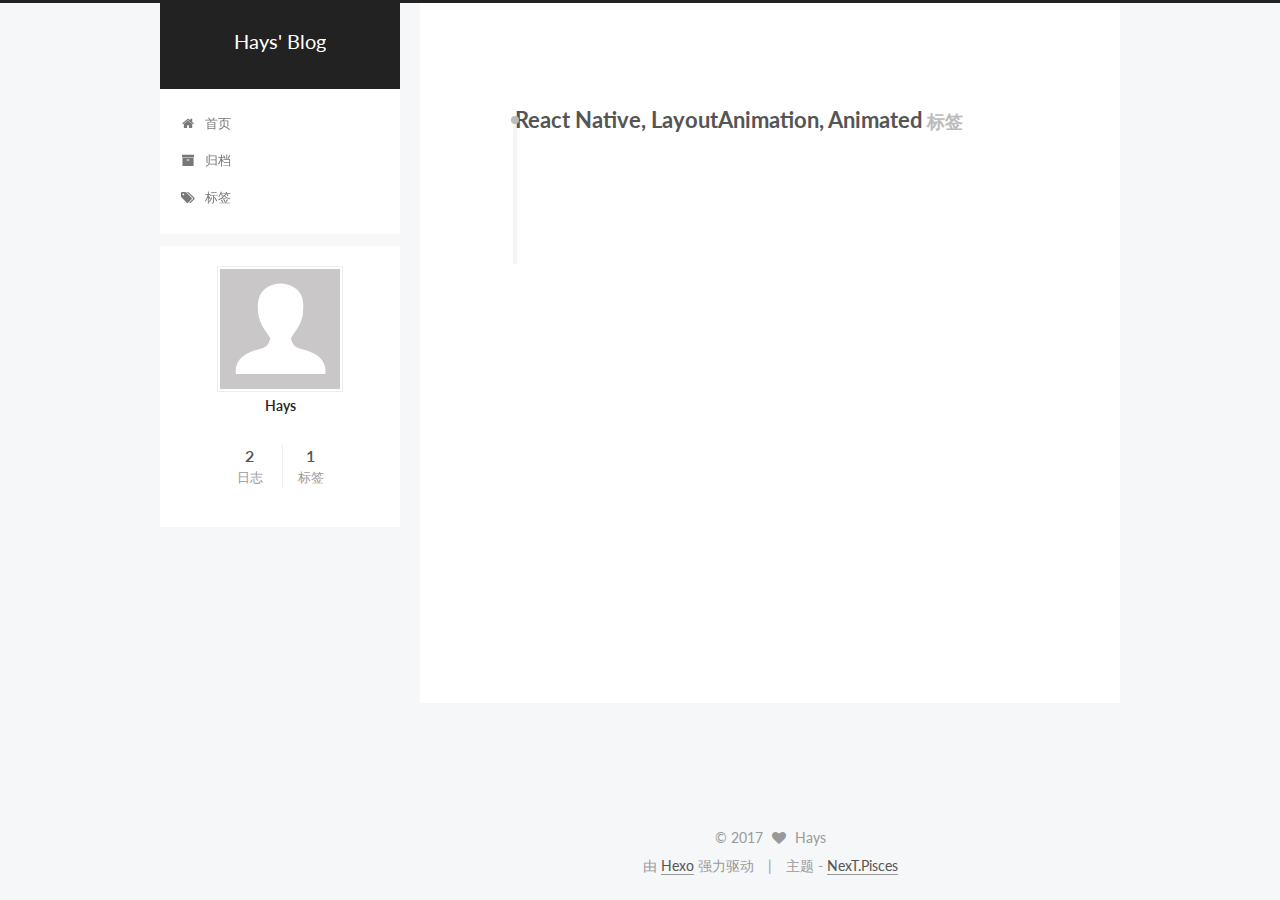
<file: tags/React-Native-LayoutAnimation-Animated/index.html>
<!doctype html>



  


<html class="theme-next pisces use-motion" lang="zh-Hans">
<head>
  <meta charset="UTF-8"/>
<meta http-equiv="X-UA-Compatible" content="IE=edge" />
<meta name="viewport" content="width=device-width, initial-scale=1, maximum-scale=1"/>






<meta http-equiv="Cache-Control" content="no-transform" />
<meta http-equiv="Cache-Control" content="no-siteapp" />















  
  
  <link href="/lib/fancybox/source/jquery.fancybox.css?v=2.1.5" rel="stylesheet" type="text/css" />




  
  
  
  

  
    
    
  

  

  

  

  

  
    
    
    <link href="//fonts.googleapis.com/css?family=Lato:300,300italic,400,400italic,700,700italic&subset=latin,latin-ext" rel="stylesheet" type="text/css">
  






<link href="/lib/font-awesome/css/font-awesome.min.css?v=4.6.2" rel="stylesheet" type="text/css" />

<link href="/css/main.css?v=5.1.1" rel="stylesheet" type="text/css" />


  <meta name="keywords" content="Hexo, NexT" />








  <link rel="shortcut icon" type="image/x-icon" href="/favicon.ico?v=5.1.1" />






<meta property="og:type" content="website">
<meta property="og:title" content="Hays&#39; Blog">
<meta property="og:url" content="http://yoursite.com/tags/React-Native-LayoutAnimation-Animated/index.html">
<meta property="og:site_name" content="Hays&#39; Blog">
<meta name="twitter:card" content="summary">
<meta name="twitter:title" content="Hays&#39; Blog">



<script type="text/javascript" id="hexo.configurations">
  var NexT = window.NexT || {};
  var CONFIG = {
    root: '/',
    scheme: 'Pisces',
    sidebar: {"position":"left","display":"post","offset":12,"offset_float":0,"b2t":false,"scrollpercent":false},
    fancybox: true,
    motion: true,
    duoshuo: {
      userId: '0',
      author: '博主'
    },
    algolia: {
      applicationID: '',
      apiKey: '',
      indexName: '',
      hits: {"per_page":10},
      labels: {"input_placeholder":"Search for Posts","hits_empty":"We didn't find any results for the search: ${query}","hits_stats":"${hits} results found in ${time} ms"}
    }
  };
</script>



  <link rel="canonical" href="http://yoursite.com/tags/React-Native-LayoutAnimation-Animated/"/>





  <title>标签: React Native, LayoutAnimation, Animated | Hays' Blog</title>
</head>

<body itemscope itemtype="http://schema.org/WebPage" lang="zh-Hans">

  















  
  
    
  

  <div class="container sidebar-position-left  ">
    <div class="headband"></div>

    <header id="header" class="header" itemscope itemtype="http://schema.org/WPHeader">
      <div class="header-inner"><div class="site-brand-wrapper">
  <div class="site-meta ">
    

    <div class="custom-logo-site-title">
      <a href="/"  class="brand" rel="start">
        <span class="logo-line-before"><i></i></span>
        <span class="site-title">Hays' Blog</span>
        <span class="logo-line-after"><i></i></span>
      </a>
    </div>
      
        <p class="site-subtitle"></p>
      
  </div>

  <div class="site-nav-toggle">
    <button>
      <span class="btn-bar"></span>
      <span class="btn-bar"></span>
      <span class="btn-bar"></span>
    </button>
  </div>
</div>

<nav class="site-nav">
  

  
    <ul id="menu" class="menu">
      
        
        <li class="menu-item menu-item-home">
          <a href="/" rel="section">
            
              <i class="menu-item-icon fa fa-fw fa-home"></i> <br />
            
            首页
          </a>
        </li>
      
        
        <li class="menu-item menu-item-archives">
          <a href="/archives" rel="section">
            
              <i class="menu-item-icon fa fa-fw fa-archive"></i> <br />
            
            归档
          </a>
        </li>
      
        
        <li class="menu-item menu-item-tags">
          <a href="/tags" rel="section">
            
              <i class="menu-item-icon fa fa-fw fa-tags"></i> <br />
            
            标签
          </a>
        </li>
      

      
    </ul>
  

  
</nav>



 </div>
    </header>

    <main id="main" class="main">
      <div class="main-inner">
        <div class="content-wrap">
          <div id="content" class="content">
            

  <div id="posts" class="posts-collapse">
    <div class="collection-title">
      <h1>React Native, LayoutAnimation, Animated<small>标签</small>
      </h1>
    </div>

    
      

  <article class="post post-type-normal" itemscope itemtype="http://schema.org/Article">
    <header class="post-header">

      <h2 class="post-title">
        
            <a class="post-title-link" href="/2017/05/31/React-Native-Animations/" itemprop="url">
              
                <span itemprop="name">React Native Animations</span>
              
            </a>
        
      </h2>

      <div class="post-meta">
        <time class="post-time" itemprop="dateCreated"
              datetime="2017-05-31T11:42:59+08:00"
              content="2017-05-31" >
          05-31
        </time>
      </div>

    </header>
  </article>


    
  </div>

  


          </div>
          


          

        </div>
        
          
  
  <div class="sidebar-toggle">
    <div class="sidebar-toggle-line-wrap">
      <span class="sidebar-toggle-line sidebar-toggle-line-first"></span>
      <span class="sidebar-toggle-line sidebar-toggle-line-middle"></span>
      <span class="sidebar-toggle-line sidebar-toggle-line-last"></span>
    </div>
  </div>

  <aside id="sidebar" class="sidebar">
    <div class="sidebar-inner">

      

      

      <section class="site-overview sidebar-panel sidebar-panel-active">
        <div class="site-author motion-element" itemprop="author" itemscope itemtype="http://schema.org/Person">
          <img class="site-author-image" itemprop="image"
               src="/images/avatar.gif"
               alt="Hays" />
          <p class="site-author-name" itemprop="name">Hays</p>
           
              <p class="site-description motion-element" itemprop="description"></p>
          
        </div>
        <nav class="site-state motion-element">

          
            <div class="site-state-item site-state-posts">
              <a href="/archives">
                <span class="site-state-item-count">2</span>
                <span class="site-state-item-name">日志</span>
              </a>
            </div>
          

          

          
            
            
            <div class="site-state-item site-state-tags">
              
                <span class="site-state-item-count">1</span>
                <span class="site-state-item-name">标签</span>
              
            </div>
          

        </nav>

        

        <div class="links-of-author motion-element">
          
        </div>

        
        

        
        

        


      </section>

      

      

    </div>
  </aside>


        
      </div>
    </main>

    <footer id="footer" class="footer">
      <div class="footer-inner">
        <div class="copyright" >
  
  &copy; 
  <span itemprop="copyrightYear">2017</span>
  <span class="with-love">
    <i class="fa fa-heart"></i>
  </span>
  <span class="author" itemprop="copyrightHolder">Hays</span>
</div>


<div class="powered-by">
  由 <a class="theme-link" href="https://hexo.io">Hexo</a> 强力驱动
</div>

<div class="theme-info">
  主题 -
  <a class="theme-link" href="https://github.com/iissnan/hexo-theme-next">
    NexT.Pisces
  </a>
</div>


        

        
      </div>
    </footer>

    
      <div class="back-to-top">
        <i class="fa fa-arrow-up"></i>
        
      </div>
    

  </div>

  

<script type="text/javascript">
  if (Object.prototype.toString.call(window.Promise) !== '[object Function]') {
    window.Promise = null;
  }
</script>









  












  
  <script type="text/javascript" src="/lib/jquery/index.js?v=2.1.3"></script>

  
  <script type="text/javascript" src="/lib/fastclick/lib/fastclick.min.js?v=1.0.6"></script>

  
  <script type="text/javascript" src="/lib/jquery_lazyload/jquery.lazyload.js?v=1.9.7"></script>

  
  <script type="text/javascript" src="/lib/velocity/velocity.min.js?v=1.2.1"></script>

  
  <script type="text/javascript" src="/lib/velocity/velocity.ui.min.js?v=1.2.1"></script>

  
  <script type="text/javascript" src="/lib/fancybox/source/jquery.fancybox.pack.js?v=2.1.5"></script>


  


  <script type="text/javascript" src="/js/src/utils.js?v=5.1.1"></script>

  <script type="text/javascript" src="/js/src/motion.js?v=5.1.1"></script>



  
  


  <script type="text/javascript" src="/js/src/affix.js?v=5.1.1"></script>

  <script type="text/javascript" src="/js/src/schemes/pisces.js?v=5.1.1"></script>



  

  


  <script type="text/javascript" src="/js/src/bootstrap.js?v=5.1.1"></script>



  


  




	





  





  





  






  





  

  

  

  

  

</body>
</html>
</file>
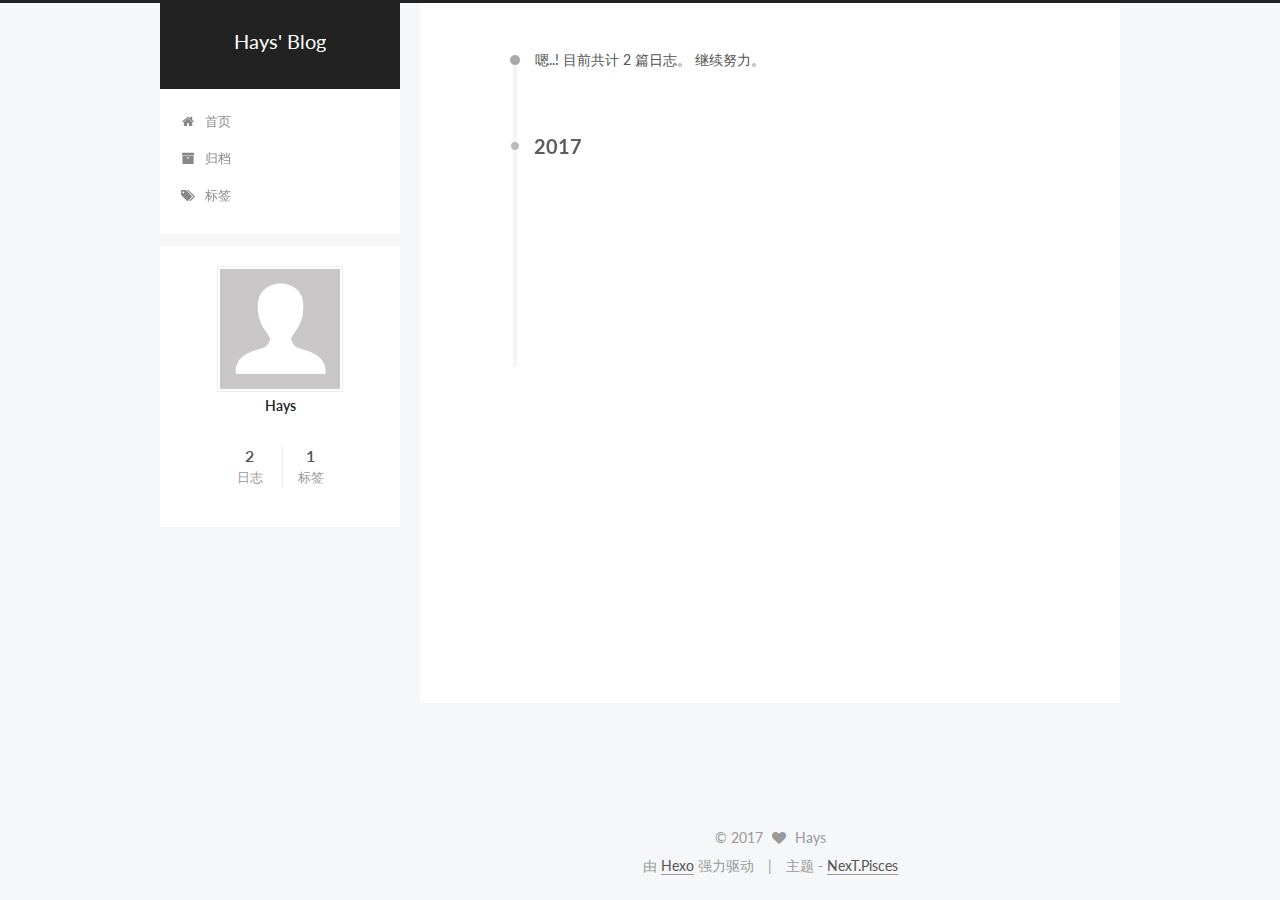
<file: archives/2017/05/index.html>
<!doctype html>



  


<html class="theme-next pisces use-motion" lang="zh-Hans">
<head>
  <meta charset="UTF-8"/>
<meta http-equiv="X-UA-Compatible" content="IE=edge" />
<meta name="viewport" content="width=device-width, initial-scale=1, maximum-scale=1"/>






<meta http-equiv="Cache-Control" content="no-transform" />
<meta http-equiv="Cache-Control" content="no-siteapp" />















  
  
  <link href="/lib/fancybox/source/jquery.fancybox.css?v=2.1.5" rel="stylesheet" type="text/css" />




  
  
  
  

  
    
    
  

  

  

  

  

  
    
    
    <link href="//fonts.googleapis.com/css?family=Lato:300,300italic,400,400italic,700,700italic&subset=latin,latin-ext" rel="stylesheet" type="text/css">
  






<link href="/lib/font-awesome/css/font-awesome.min.css?v=4.6.2" rel="stylesheet" type="text/css" />

<link href="/css/main.css?v=5.1.1" rel="stylesheet" type="text/css" />


  <meta name="keywords" content="Hexo, NexT" />








  <link rel="shortcut icon" type="image/x-icon" href="/favicon.ico?v=5.1.1" />






<meta property="og:type" content="website">
<meta property="og:title" content="Hays&#39; Blog">
<meta property="og:url" content="http://yoursite.com/archives/2017/05/index.html">
<meta property="og:site_name" content="Hays&#39; Blog">
<meta name="twitter:card" content="summary">
<meta name="twitter:title" content="Hays&#39; Blog">



<script type="text/javascript" id="hexo.configurations">
  var NexT = window.NexT || {};
  var CONFIG = {
    root: '/',
    scheme: 'Pisces',
    sidebar: {"position":"left","display":"post","offset":12,"offset_float":0,"b2t":false,"scrollpercent":false},
    fancybox: true,
    motion: true,
    duoshuo: {
      userId: '0',
      author: '博主'
    },
    algolia: {
      applicationID: '',
      apiKey: '',
      indexName: '',
      hits: {"per_page":10},
      labels: {"input_placeholder":"Search for Posts","hits_empty":"We didn't find any results for the search: ${query}","hits_stats":"${hits} results found in ${time} ms"}
    }
  };
</script>



  <link rel="canonical" href="http://yoursite.com/archives/2017/05/"/>





  <title>归档 | Hays' Blog</title>
</head>

<body itemscope itemtype="http://schema.org/WebPage" lang="zh-Hans">

  















  
  
    
  

  <div class="container sidebar-position-left  page-archive  ">
    <div class="headband"></div>

    <header id="header" class="header" itemscope itemtype="http://schema.org/WPHeader">
      <div class="header-inner"><div class="site-brand-wrapper">
  <div class="site-meta ">
    

    <div class="custom-logo-site-title">
      <a href="/"  class="brand" rel="start">
        <span class="logo-line-before"><i></i></span>
        <span class="site-title">Hays' Blog</span>
        <span class="logo-line-after"><i></i></span>
      </a>
    </div>
      
        <p class="site-subtitle"></p>
      
  </div>

  <div class="site-nav-toggle">
    <button>
      <span class="btn-bar"></span>
      <span class="btn-bar"></span>
      <span class="btn-bar"></span>
    </button>
  </div>
</div>

<nav class="site-nav">
  

  
    <ul id="menu" class="menu">
      
        
        <li class="menu-item menu-item-home">
          <a href="/" rel="section">
            
              <i class="menu-item-icon fa fa-fw fa-home"></i> <br />
            
            首页
          </a>
        </li>
      
        
        <li class="menu-item menu-item-archives">
          <a href="/archives" rel="section">
            
              <i class="menu-item-icon fa fa-fw fa-archive"></i> <br />
            
            归档
          </a>
        </li>
      
        
        <li class="menu-item menu-item-tags">
          <a href="/tags" rel="section">
            
              <i class="menu-item-icon fa fa-fw fa-tags"></i> <br />
            
            标签
          </a>
        </li>
      

      
    </ul>
  

  
</nav>



 </div>
    </header>

    <main id="main" class="main">
      <div class="main-inner">
        <div class="content-wrap">
          <div id="content" class="content">
            

  <section id="posts" class="posts-collapse">
    <span class="archive-move-on"></span>

    <span class="archive-page-counter">
      
      
      
        
      
      嗯..! 目前共计 2 篇日志。 继续努力。
    </span>

    

      
      
      

      
        
        <div class="collection-title">
          <h2 class="archive-year motion-element" id="archive-year-2017">2017</h2>
        </div>
      
      

      

  <article class="post post-type-normal" itemscope itemtype="http://schema.org/Article">
    <header class="post-header">

      <h2 class="post-title">
        
            <a class="post-title-link" href="/2017/05/31/React-Native-Animations/" itemprop="url">
              
                <span itemprop="name">React Native Animations</span>
              
            </a>
        
      </h2>

      <div class="post-meta">
        <time class="post-time" itemprop="dateCreated"
              datetime="2017-05-31T11:42:59+08:00"
              content="2017-05-31" >
          05-31
        </time>
      </div>

    </header>
  </article>



    

      
      
      

      
      

      

  <article class="post post-type-normal" itemscope itemtype="http://schema.org/Article">
    <header class="post-header">

      <h2 class="post-title">
        
            <a class="post-title-link" href="/2017/05/31/hello-world/" itemprop="url">
              
                <span itemprop="name">Hello World</span>
              
            </a>
        
      </h2>

      <div class="post-meta">
        <time class="post-time" itemprop="dateCreated"
              datetime="2017-05-31T11:03:04+08:00"
              content="2017-05-31" >
          05-31
        </time>
      </div>

    </header>
  </article>



    

  </section>

  



          </div>
          


          

        </div>
        
          
  
  <div class="sidebar-toggle">
    <div class="sidebar-toggle-line-wrap">
      <span class="sidebar-toggle-line sidebar-toggle-line-first"></span>
      <span class="sidebar-toggle-line sidebar-toggle-line-middle"></span>
      <span class="sidebar-toggle-line sidebar-toggle-line-last"></span>
    </div>
  </div>

  <aside id="sidebar" class="sidebar">
    <div class="sidebar-inner">

      

      

      <section class="site-overview sidebar-panel sidebar-panel-active">
        <div class="site-author motion-element" itemprop="author" itemscope itemtype="http://schema.org/Person">
          <img class="site-author-image" itemprop="image"
               src="/images/avatar.gif"
               alt="Hays" />
          <p class="site-author-name" itemprop="name">Hays</p>
           
              <p class="site-description motion-element" itemprop="description"></p>
          
        </div>
        <nav class="site-state motion-element">

          
            <div class="site-state-item site-state-posts">
              <a href="/archives">
                <span class="site-state-item-count">2</span>
                <span class="site-state-item-name">日志</span>
              </a>
            </div>
          

          

          
            
            
            <div class="site-state-item site-state-tags">
              
                <span class="site-state-item-count">1</span>
                <span class="site-state-item-name">标签</span>
              
            </div>
          

        </nav>

        

        <div class="links-of-author motion-element">
          
        </div>

        
        

        
        

        


      </section>

      

      

    </div>
  </aside>


        
      </div>
    </main>

    <footer id="footer" class="footer">
      <div class="footer-inner">
        <div class="copyright" >
  
  &copy; 
  <span itemprop="copyrightYear">2017</span>
  <span class="with-love">
    <i class="fa fa-heart"></i>
  </span>
  <span class="author" itemprop="copyrightHolder">Hays</span>
</div>


<div class="powered-by">
  由 <a class="theme-link" href="https://hexo.io">Hexo</a> 强力驱动
</div>

<div class="theme-info">
  主题 -
  <a class="theme-link" href="https://github.com/iissnan/hexo-theme-next">
    NexT.Pisces
  </a>
</div>


        

        
      </div>
    </footer>

    
      <div class="back-to-top">
        <i class="fa fa-arrow-up"></i>
        
      </div>
    

  </div>

  

<script type="text/javascript">
  if (Object.prototype.toString.call(window.Promise) !== '[object Function]') {
    window.Promise = null;
  }
</script>









  












  
  <script type="text/javascript" src="/lib/jquery/index.js?v=2.1.3"></script>

  
  <script type="text/javascript" src="/lib/fastclick/lib/fastclick.min.js?v=1.0.6"></script>

  
  <script type="text/javascript" src="/lib/jquery_lazyload/jquery.lazyload.js?v=1.9.7"></script>

  
  <script type="text/javascript" src="/lib/velocity/velocity.min.js?v=1.2.1"></script>

  
  <script type="text/javascript" src="/lib/velocity/velocity.ui.min.js?v=1.2.1"></script>

  
  <script type="text/javascript" src="/lib/fancybox/source/jquery.fancybox.pack.js?v=2.1.5"></script>


  


  <script type="text/javascript" src="/js/src/utils.js?v=5.1.1"></script>

  <script type="text/javascript" src="/js/src/motion.js?v=5.1.1"></script>



  
  


  <script type="text/javascript" src="/js/src/affix.js?v=5.1.1"></script>

  <script type="text/javascript" src="/js/src/schemes/pisces.js?v=5.1.1"></script>



  
  
    <script type="text/javascript" id="motion.page.archive">
      $('.archive-year').velocity('transition.slideLeftIn');
    </script>
  


  


  <script type="text/javascript" src="/js/src/bootstrap.js?v=5.1.1"></script>



  


  




	





  





  





  






  





  

  

  

  

  

</body>
</html>
</file>
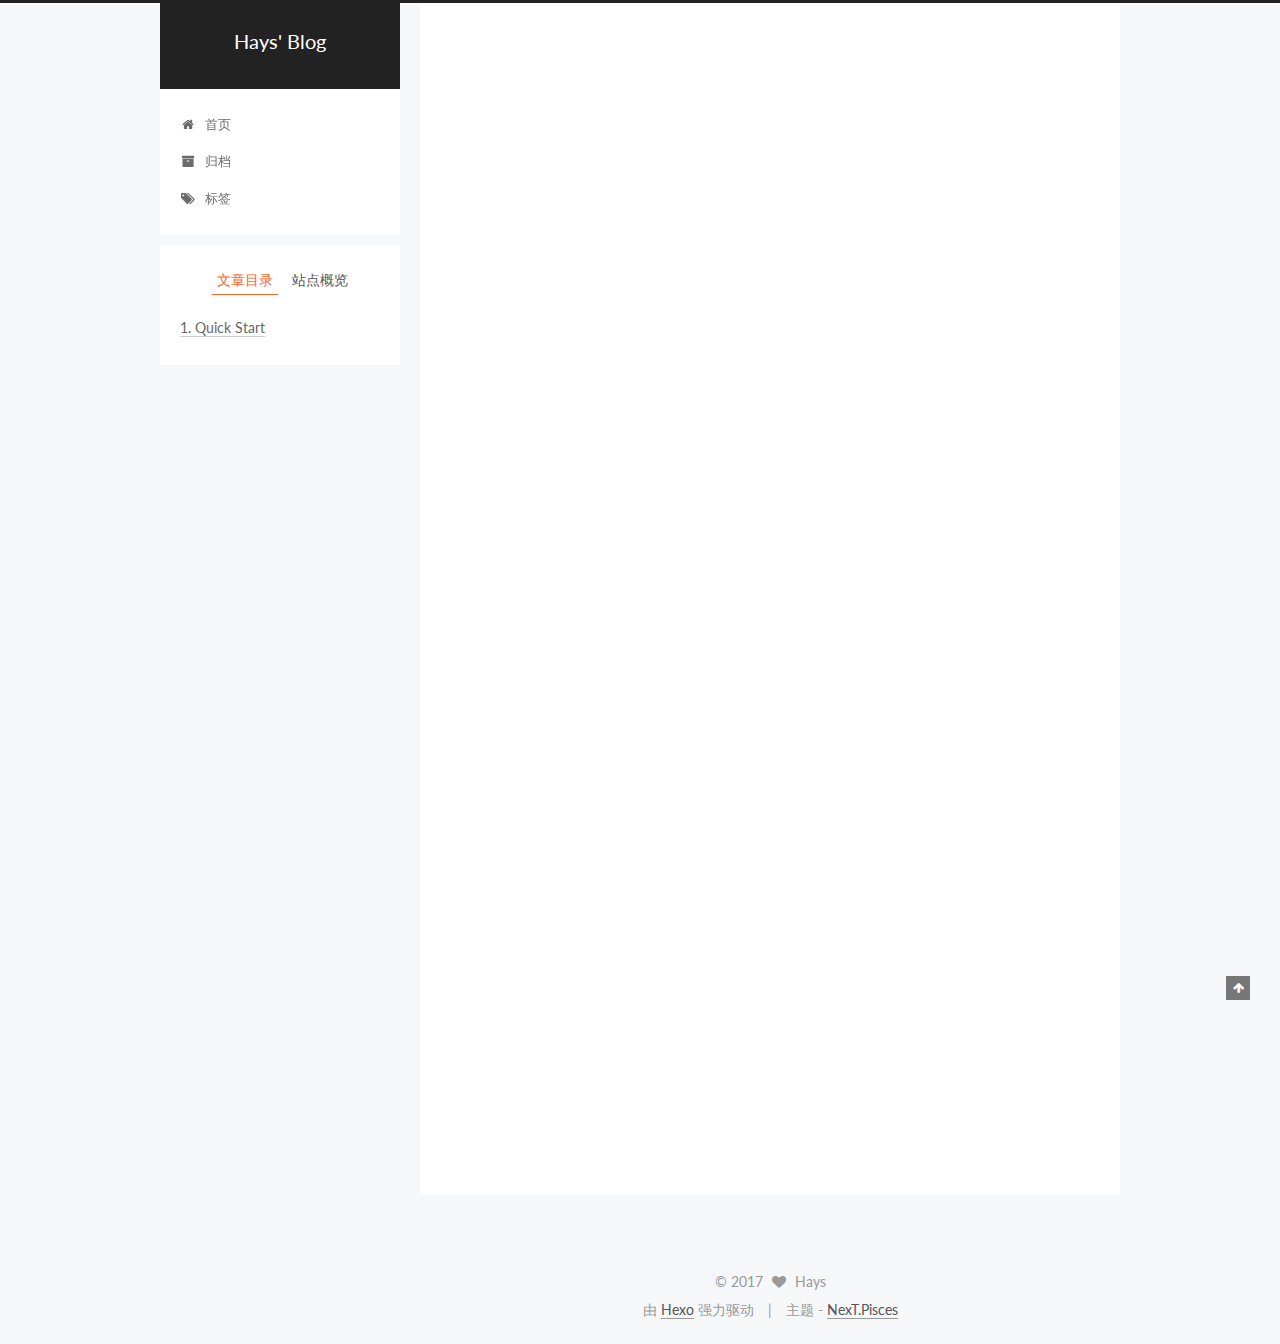
<file: 2017/05/31/hello-world/index.html>
<!doctype html>



  


<html class="theme-next pisces use-motion" lang="zh-Hans">
<head>
  <meta charset="UTF-8"/>
<meta http-equiv="X-UA-Compatible" content="IE=edge" />
<meta name="viewport" content="width=device-width, initial-scale=1, maximum-scale=1"/>






<meta http-equiv="Cache-Control" content="no-transform" />
<meta http-equiv="Cache-Control" content="no-siteapp" />















  
  
  <link href="/lib/fancybox/source/jquery.fancybox.css?v=2.1.5" rel="stylesheet" type="text/css" />




  
  
  
  

  
    
    
  

  

  

  

  

  
    
    
    <link href="//fonts.googleapis.com/css?family=Lato:300,300italic,400,400italic,700,700italic&subset=latin,latin-ext" rel="stylesheet" type="text/css">
  






<link href="/lib/font-awesome/css/font-awesome.min.css?v=4.6.2" rel="stylesheet" type="text/css" />

<link href="/css/main.css?v=5.1.1" rel="stylesheet" type="text/css" />


  <meta name="keywords" content="Hexo, NexT" />








  <link rel="shortcut icon" type="image/x-icon" href="/favicon.ico?v=5.1.1" />






<meta name="description" content="Welcome to Hexo! This is your very first post. Check documentation for more info. If you get any problems when using Hexo, you can find the answer in troubleshooting or you can ask me on GitHub. Quick">
<meta property="og:type" content="article">
<meta property="og:title" content="Hello World">
<meta property="og:url" content="http://yoursite.com/2017/05/31/hello-world/index.html">
<meta property="og:site_name" content="Hays&#39; Blog">
<meta property="og:description" content="Welcome to Hexo! This is your very first post. Check documentation for more info. If you get any problems when using Hexo, you can find the answer in troubleshooting or you can ask me on GitHub. Quick">
<meta property="og:updated_time" content="2017-05-31T03:03:04.000Z">
<meta name="twitter:card" content="summary">
<meta name="twitter:title" content="Hello World">
<meta name="twitter:description" content="Welcome to Hexo! This is your very first post. Check documentation for more info. If you get any problems when using Hexo, you can find the answer in troubleshooting or you can ask me on GitHub. Quick">



<script type="text/javascript" id="hexo.configurations">
  var NexT = window.NexT || {};
  var CONFIG = {
    root: '/',
    scheme: 'Pisces',
    sidebar: {"position":"left","display":"post","offset":12,"offset_float":0,"b2t":false,"scrollpercent":false},
    fancybox: true,
    motion: true,
    duoshuo: {
      userId: '0',
      author: '博主'
    },
    algolia: {
      applicationID: '',
      apiKey: '',
      indexName: '',
      hits: {"per_page":10},
      labels: {"input_placeholder":"Search for Posts","hits_empty":"We didn't find any results for the search: ${query}","hits_stats":"${hits} results found in ${time} ms"}
    }
  };
</script>



  <link rel="canonical" href="http://yoursite.com/2017/05/31/hello-world/"/>





  <title>Hello World | Hays' Blog</title>
</head>

<body itemscope itemtype="http://schema.org/WebPage" lang="zh-Hans">

  















  
  
    
  

  <div class="container sidebar-position-left page-post-detail ">
    <div class="headband"></div>

    <header id="header" class="header" itemscope itemtype="http://schema.org/WPHeader">
      <div class="header-inner"><div class="site-brand-wrapper">
  <div class="site-meta ">
    

    <div class="custom-logo-site-title">
      <a href="/"  class="brand" rel="start">
        <span class="logo-line-before"><i></i></span>
        <span class="site-title">Hays' Blog</span>
        <span class="logo-line-after"><i></i></span>
      </a>
    </div>
      
        <p class="site-subtitle"></p>
      
  </div>

  <div class="site-nav-toggle">
    <button>
      <span class="btn-bar"></span>
      <span class="btn-bar"></span>
      <span class="btn-bar"></span>
    </button>
  </div>
</div>

<nav class="site-nav">
  

  
    <ul id="menu" class="menu">
      
        
        <li class="menu-item menu-item-home">
          <a href="/" rel="section">
            
              <i class="menu-item-icon fa fa-fw fa-home"></i> <br />
            
            首页
          </a>
        </li>
      
        
        <li class="menu-item menu-item-archives">
          <a href="/archives" rel="section">
            
              <i class="menu-item-icon fa fa-fw fa-archive"></i> <br />
            
            归档
          </a>
        </li>
      
        
        <li class="menu-item menu-item-tags">
          <a href="/tags" rel="section">
            
              <i class="menu-item-icon fa fa-fw fa-tags"></i> <br />
            
            标签
          </a>
        </li>
      

      
    </ul>
  

  
</nav>



 </div>
    </header>

    <main id="main" class="main">
      <div class="main-inner">
        <div class="content-wrap">
          <div id="content" class="content">
            

  <div id="posts" class="posts-expand">
    

  

  
  
  

  <article class="post post-type-normal " itemscope itemtype="http://schema.org/Article">
    <link itemprop="mainEntityOfPage" href="http://yoursite.com/2017/05/31/hello-world/">

    <span hidden itemprop="author" itemscope itemtype="http://schema.org/Person">
      <meta itemprop="name" content="Hays">
      <meta itemprop="description" content="">
      <meta itemprop="image" content="/images/avatar.gif">
    </span>

    <span hidden itemprop="publisher" itemscope itemtype="http://schema.org/Organization">
      <meta itemprop="name" content="Hays' Blog">
    </span>

    
      <header class="post-header">

        
        
          <h1 class="post-title" itemprop="name headline">Hello World</h1>
        

        <div class="post-meta">
          <span class="post-time">
            
              <span class="post-meta-item-icon">
                <i class="fa fa-calendar-o"></i>
              </span>
              
                <span class="post-meta-item-text">发表于</span>
              
              <time title="创建于" itemprop="dateCreated datePublished" datetime="2017-05-31T11:03:04+08:00">
                2017-05-31
              </time>
            

            

            
          </span>

          

          
            
          

          
          

          

          

          

        </div>
      </header>
    

    <div class="post-body" itemprop="articleBody">

      
      

      
        <p>Welcome to <a href="https://hexo.io/" target="_blank" rel="external">Hexo</a>! This is your very first post. Check <a href="https://hexo.io/docs/" target="_blank" rel="external">documentation</a> for more info. If you get any problems when using Hexo, you can find the answer in <a href="https://hexo.io/docs/troubleshooting.html" target="_blank" rel="external">troubleshooting</a> or you can ask me on <a href="https://github.com/hexojs/hexo/issues" target="_blank" rel="external">GitHub</a>.</p>
<h2 id="Quick-Start"><a href="#Quick-Start" class="headerlink" title="Quick Start"></a>Quick Start</h2><h3 id="Create-a-new-post"><a href="#Create-a-new-post" class="headerlink" title="Create a new post"></a>Create a new post</h3><figure class="highlight bash"><table><tr><td class="gutter"><pre><div class="line">1</div></pre></td><td class="code"><pre><div class="line">$ hexo new <span class="string">"My New Post"</span></div></pre></td></tr></table></figure>
<p>More info: <a href="https://hexo.io/docs/writing.html" target="_blank" rel="external">Writing</a></p>
<h3 id="Run-server"><a href="#Run-server" class="headerlink" title="Run server"></a>Run server</h3><figure class="highlight bash"><table><tr><td class="gutter"><pre><div class="line">1</div></pre></td><td class="code"><pre><div class="line">$ hexo server</div></pre></td></tr></table></figure>
<p>More info: <a href="https://hexo.io/docs/server.html" target="_blank" rel="external">Server</a></p>
<h3 id="Generate-static-files"><a href="#Generate-static-files" class="headerlink" title="Generate static files"></a>Generate static files</h3><figure class="highlight bash"><table><tr><td class="gutter"><pre><div class="line">1</div></pre></td><td class="code"><pre><div class="line">$ hexo generate</div></pre></td></tr></table></figure>
<p>More info: <a href="https://hexo.io/docs/generating.html" target="_blank" rel="external">Generating</a></p>
<h3 id="Deploy-to-remote-sites"><a href="#Deploy-to-remote-sites" class="headerlink" title="Deploy to remote sites"></a>Deploy to remote sites</h3><figure class="highlight bash"><table><tr><td class="gutter"><pre><div class="line">1</div></pre></td><td class="code"><pre><div class="line">$ hexo deploy</div></pre></td></tr></table></figure>
<p>More info: <a href="https://hexo.io/docs/deployment.html" target="_blank" rel="external">Deployment</a></p>

      
    </div>

    <div>
      
        

      
    </div>

    <div>
      
        

      
    </div>

    <div>
      
        

      
    </div>

    <footer class="post-footer">
      

      
        
      

      
        <div class="post-nav">
          <div class="post-nav-next post-nav-item">
            
          </div>

          <span class="post-nav-divider"></span>

          <div class="post-nav-prev post-nav-item">
            
              <a href="/2017/05/31/React-Native-Animations/" rel="prev" title="React Native Animations">
                React Native Animations <i class="fa fa-chevron-right"></i>
              </a>
            
          </div>
        </div>
      

      
      
    </footer>
  </article>



    <div class="post-spread">
      
    </div>
  </div>


          </div>
          


          
  <div class="comments" id="comments">
    
  </div>


        </div>
        
          
  
  <div class="sidebar-toggle">
    <div class="sidebar-toggle-line-wrap">
      <span class="sidebar-toggle-line sidebar-toggle-line-first"></span>
      <span class="sidebar-toggle-line sidebar-toggle-line-middle"></span>
      <span class="sidebar-toggle-line sidebar-toggle-line-last"></span>
    </div>
  </div>

  <aside id="sidebar" class="sidebar">
    <div class="sidebar-inner">

      

      
        <ul class="sidebar-nav motion-element">
          <li class="sidebar-nav-toc sidebar-nav-active" data-target="post-toc-wrap" >
            文章目录
          </li>
          <li class="sidebar-nav-overview" data-target="site-overview">
            站点概览
          </li>
        </ul>
      

      <section class="site-overview sidebar-panel">
        <div class="site-author motion-element" itemprop="author" itemscope itemtype="http://schema.org/Person">
          <img class="site-author-image" itemprop="image"
               src="/images/avatar.gif"
               alt="Hays" />
          <p class="site-author-name" itemprop="name">Hays</p>
           
              <p class="site-description motion-element" itemprop="description"></p>
          
        </div>
        <nav class="site-state motion-element">

          
            <div class="site-state-item site-state-posts">
              <a href="/archives">
                <span class="site-state-item-count">2</span>
                <span class="site-state-item-name">日志</span>
              </a>
            </div>
          

          

          
            
            
            <div class="site-state-item site-state-tags">
              
                <span class="site-state-item-count">1</span>
                <span class="site-state-item-name">标签</span>
              
            </div>
          

        </nav>

        

        <div class="links-of-author motion-element">
          
        </div>

        
        

        
        

        


      </section>

      
      <!--noindex-->
        <section class="post-toc-wrap motion-element sidebar-panel sidebar-panel-active">
          <div class="post-toc">

            
              
            

            
              <div class="post-toc-content"><ol class="nav"><li class="nav-item nav-level-2"><a class="nav-link" href="#Quick-Start"><span class="nav-number">1.</span> <span class="nav-text">Quick Start</span></a><ol class="nav-child"><li class="nav-item nav-level-3"><a class="nav-link" href="#Create-a-new-post"><span class="nav-number">1.1.</span> <span class="nav-text">Create a new post</span></a></li><li class="nav-item nav-level-3"><a class="nav-link" href="#Run-server"><span class="nav-number">1.2.</span> <span class="nav-text">Run server</span></a></li><li class="nav-item nav-level-3"><a class="nav-link" href="#Generate-static-files"><span class="nav-number">1.3.</span> <span class="nav-text">Generate static files</span></a></li><li class="nav-item nav-level-3"><a class="nav-link" href="#Deploy-to-remote-sites"><span class="nav-number">1.4.</span> <span class="nav-text">Deploy to remote sites</span></a></li></ol></li></ol></div>
            

          </div>
        </section>
      <!--/noindex-->
      

      

    </div>
  </aside>


        
      </div>
    </main>

    <footer id="footer" class="footer">
      <div class="footer-inner">
        <div class="copyright" >
  
  &copy; 
  <span itemprop="copyrightYear">2017</span>
  <span class="with-love">
    <i class="fa fa-heart"></i>
  </span>
  <span class="author" itemprop="copyrightHolder">Hays</span>
</div>


<div class="powered-by">
  由 <a class="theme-link" href="https://hexo.io">Hexo</a> 强力驱动
</div>

<div class="theme-info">
  主题 -
  <a class="theme-link" href="https://github.com/iissnan/hexo-theme-next">
    NexT.Pisces
  </a>
</div>


        

        
      </div>
    </footer>

    
      <div class="back-to-top">
        <i class="fa fa-arrow-up"></i>
        
      </div>
    

  </div>

  

<script type="text/javascript">
  if (Object.prototype.toString.call(window.Promise) !== '[object Function]') {
    window.Promise = null;
  }
</script>









  












  
  <script type="text/javascript" src="/lib/jquery/index.js?v=2.1.3"></script>

  
  <script type="text/javascript" src="/lib/fastclick/lib/fastclick.min.js?v=1.0.6"></script>

  
  <script type="text/javascript" src="/lib/jquery_lazyload/jquery.lazyload.js?v=1.9.7"></script>

  
  <script type="text/javascript" src="/lib/velocity/velocity.min.js?v=1.2.1"></script>

  
  <script type="text/javascript" src="/lib/velocity/velocity.ui.min.js?v=1.2.1"></script>

  
  <script type="text/javascript" src="/lib/fancybox/source/jquery.fancybox.pack.js?v=2.1.5"></script>


  


  <script type="text/javascript" src="/js/src/utils.js?v=5.1.1"></script>

  <script type="text/javascript" src="/js/src/motion.js?v=5.1.1"></script>



  
  


  <script type="text/javascript" src="/js/src/affix.js?v=5.1.1"></script>

  <script type="text/javascript" src="/js/src/schemes/pisces.js?v=5.1.1"></script>



  
  <script type="text/javascript" src="/js/src/scrollspy.js?v=5.1.1"></script>
<script type="text/javascript" src="/js/src/post-details.js?v=5.1.1"></script>



  


  <script type="text/javascript" src="/js/src/bootstrap.js?v=5.1.1"></script>



  


  




	





  





  





  






  





  

  

  

  

  

</body>
</html>
</file>
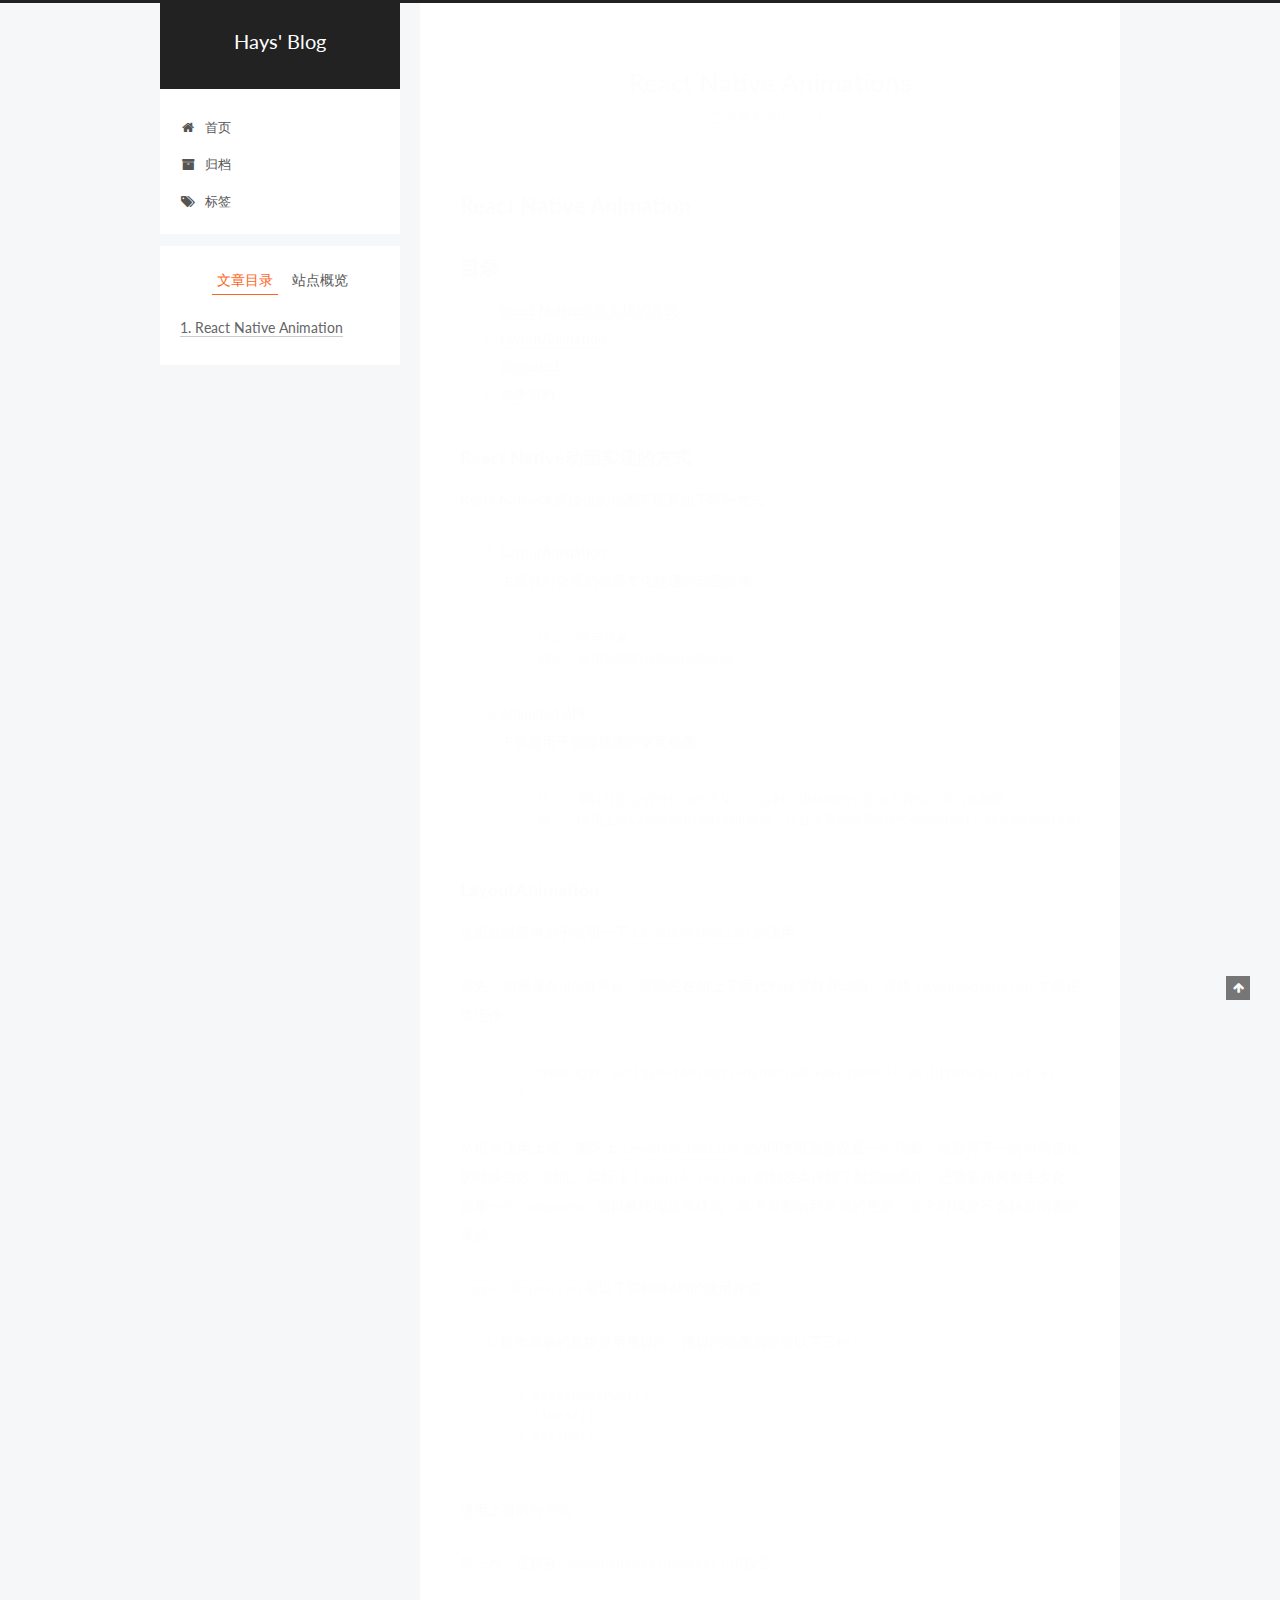
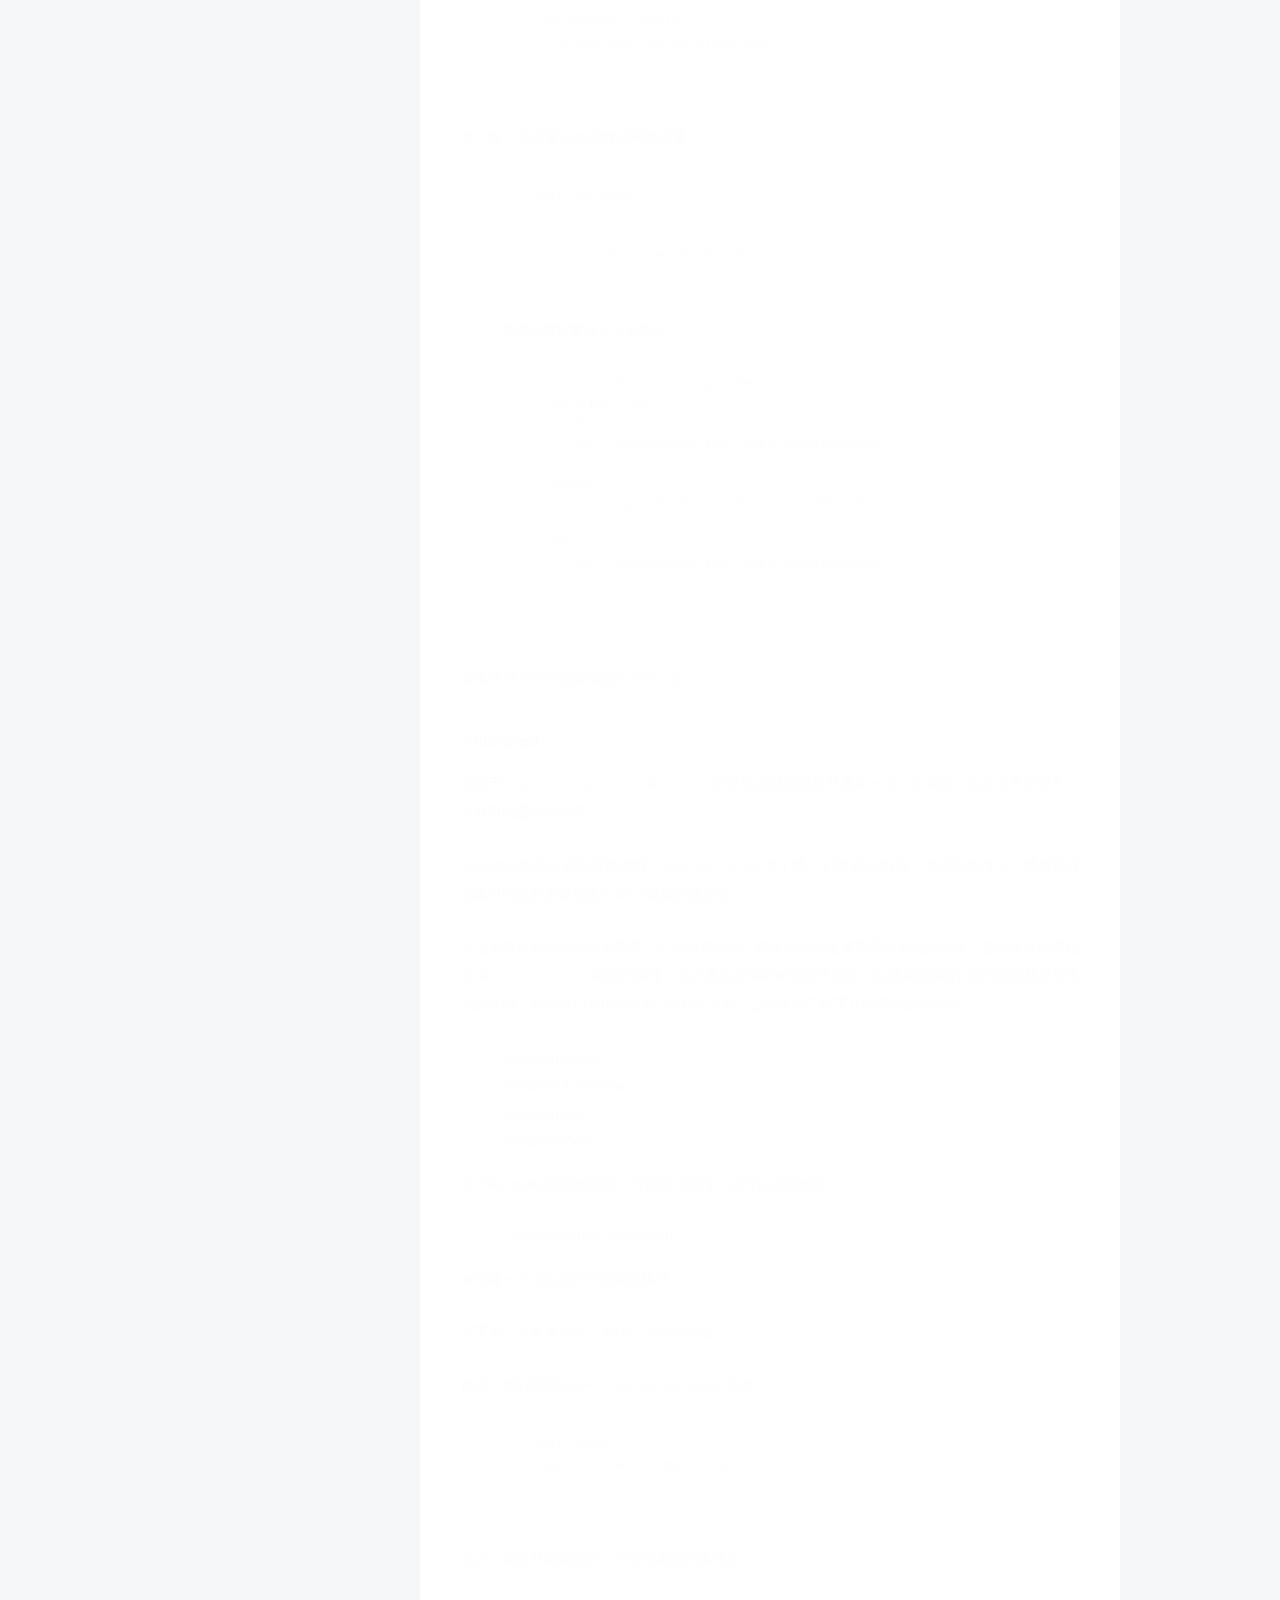
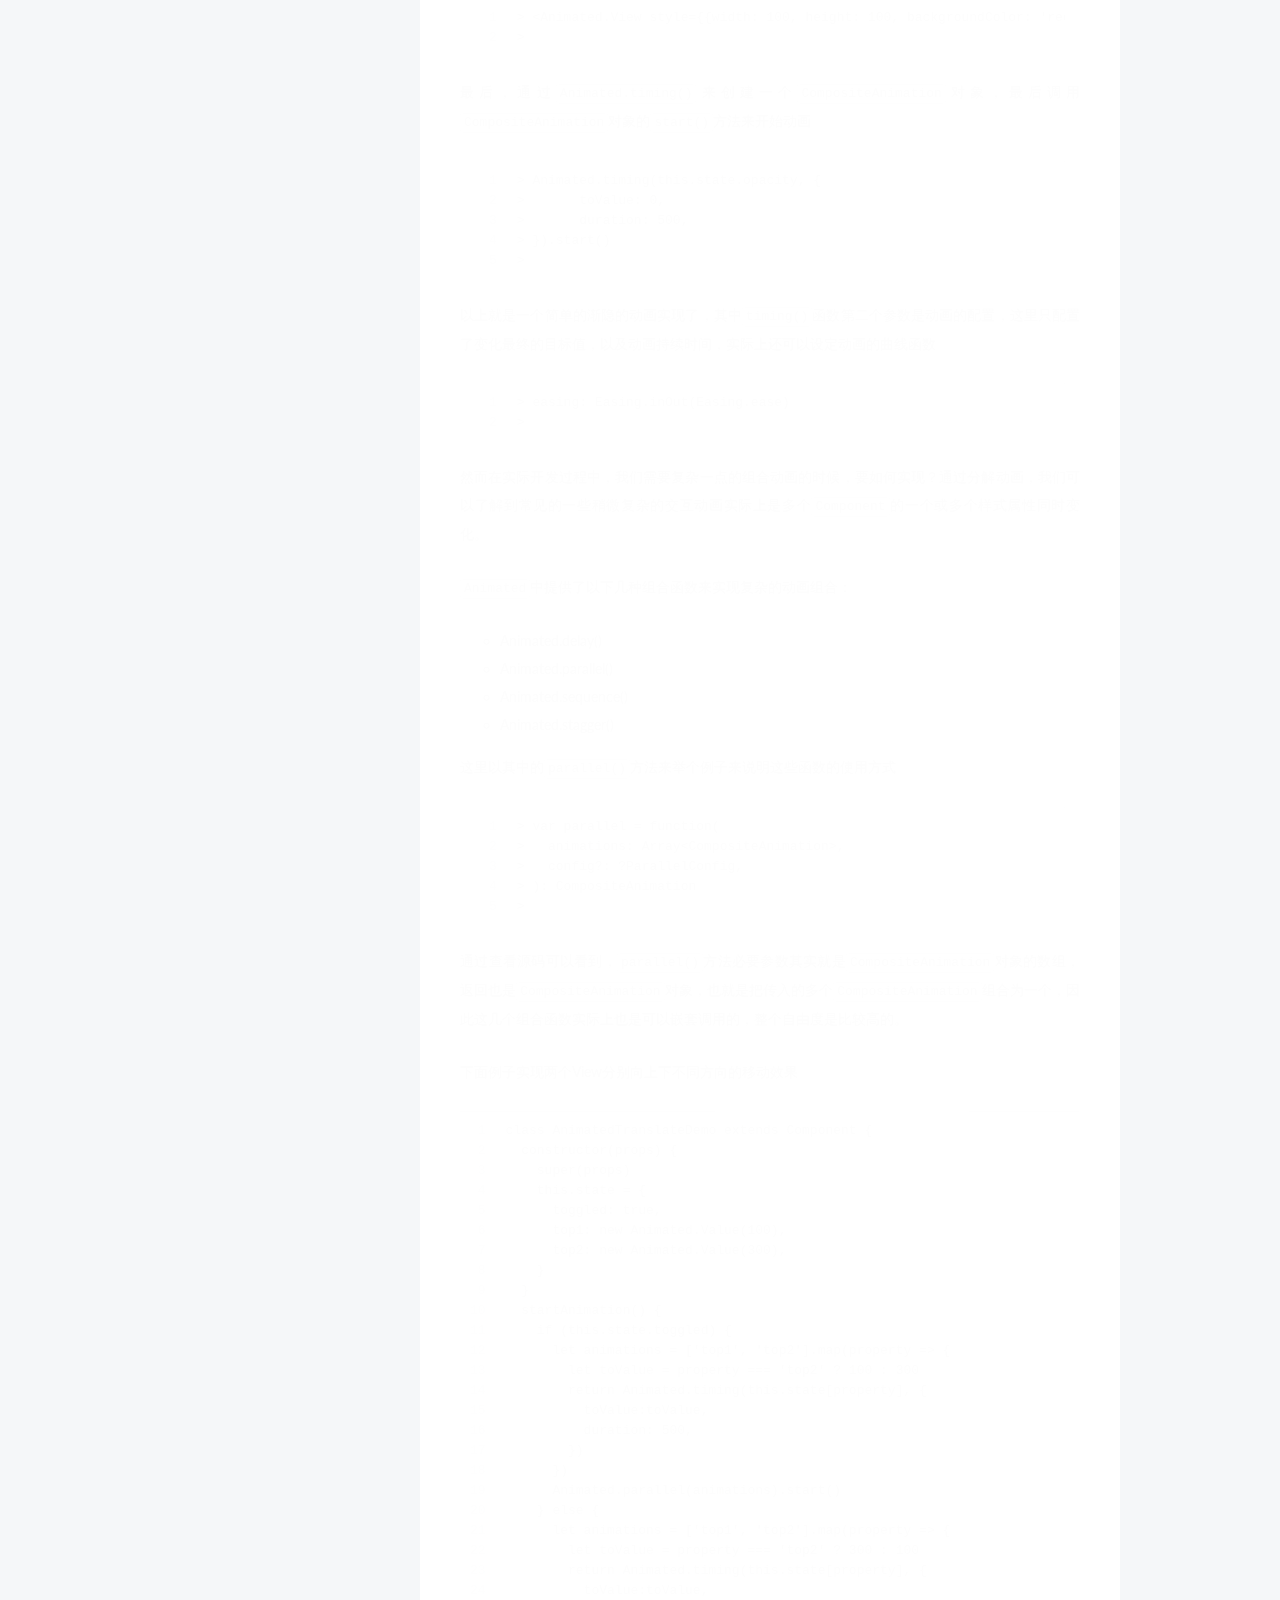
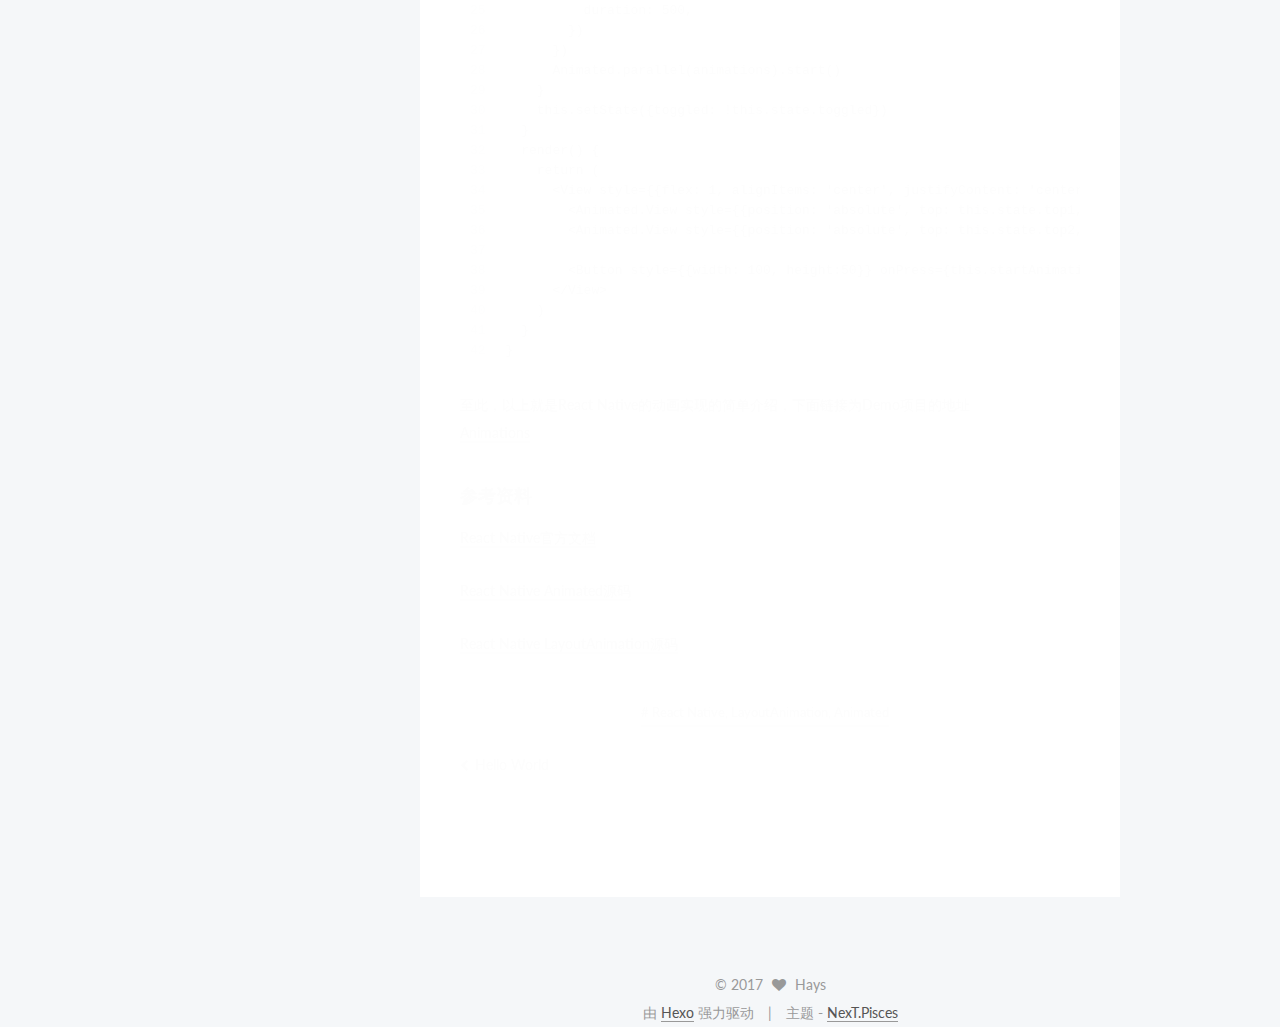
<file: 2017/05/31/React-Native-Animations/index.html>
<!doctype html>



  


<html class="theme-next pisces use-motion" lang="zh-Hans">
<head>
  <meta charset="UTF-8"/>
<meta http-equiv="X-UA-Compatible" content="IE=edge" />
<meta name="viewport" content="width=device-width, initial-scale=1, maximum-scale=1"/>






<meta http-equiv="Cache-Control" content="no-transform" />
<meta http-equiv="Cache-Control" content="no-siteapp" />















  
  
  <link href="/lib/fancybox/source/jquery.fancybox.css?v=2.1.5" rel="stylesheet" type="text/css" />




  
  
  
  

  
    
    
  

  

  

  

  

  
    
    
    <link href="//fonts.googleapis.com/css?family=Lato:300,300italic,400,400italic,700,700italic&subset=latin,latin-ext" rel="stylesheet" type="text/css">
  






<link href="/lib/font-awesome/css/font-awesome.min.css?v=4.6.2" rel="stylesheet" type="text/css" />

<link href="/css/main.css?v=5.1.1" rel="stylesheet" type="text/css" />


  <meta name="keywords" content="React Native, LayoutAnimation, Animated," />








  <link rel="shortcut icon" type="image/x-icon" href="/favicon.ico?v=5.1.1" />






<meta name="description" content="React Native Animation目录 React Native动画实现的方式 LayoutAnimation Animated 参考资料   React Native动画实现的方式React Native本身提供的动画实现有如下两种方式：  LayoutAnimation主要针对全局的布局变化处理的动画效果 12优点：使用简单缺点：实现精细的动画会比较麻烦  Animated API主">
<meta name="keywords" content="React Native, LayoutAnimation, Animated">
<meta property="og:type" content="article">
<meta property="og:title" content="React Native Animations">
<meta property="og:url" content="http://yoursite.com/2017/05/31/React-Native-Animations/index.html">
<meta property="og:site_name" content="Hays&#39; Blog">
<meta property="og:description" content="React Native Animation目录 React Native动画实现的方式 LayoutAnimation Animated 参考资料   React Native动画实现的方式React Native本身提供的动画实现有如下两种方式：  LayoutAnimation主要针对全局的布局变化处理的动画效果 12优点：使用简单缺点：实现精细的动画会比较麻烦  Animated API主">
<meta property="og:updated_time" content="2017-05-31T03:44:30.000Z">
<meta name="twitter:card" content="summary">
<meta name="twitter:title" content="React Native Animations">
<meta name="twitter:description" content="React Native Animation目录 React Native动画实现的方式 LayoutAnimation Animated 参考资料   React Native动画实现的方式React Native本身提供的动画实现有如下两种方式：  LayoutAnimation主要针对全局的布局变化处理的动画效果 12优点：使用简单缺点：实现精细的动画会比较麻烦  Animated API主">



<script type="text/javascript" id="hexo.configurations">
  var NexT = window.NexT || {};
  var CONFIG = {
    root: '/',
    scheme: 'Pisces',
    sidebar: {"position":"left","display":"post","offset":12,"offset_float":0,"b2t":false,"scrollpercent":false},
    fancybox: true,
    motion: true,
    duoshuo: {
      userId: '0',
      author: '博主'
    },
    algolia: {
      applicationID: '',
      apiKey: '',
      indexName: '',
      hits: {"per_page":10},
      labels: {"input_placeholder":"Search for Posts","hits_empty":"We didn't find any results for the search: ${query}","hits_stats":"${hits} results found in ${time} ms"}
    }
  };
</script>



  <link rel="canonical" href="http://yoursite.com/2017/05/31/React-Native-Animations/"/>





  <title>React Native Animations | Hays' Blog</title>
</head>

<body itemscope itemtype="http://schema.org/WebPage" lang="zh-Hans">

  















  
  
    
  

  <div class="container sidebar-position-left page-post-detail ">
    <div class="headband"></div>

    <header id="header" class="header" itemscope itemtype="http://schema.org/WPHeader">
      <div class="header-inner"><div class="site-brand-wrapper">
  <div class="site-meta ">
    

    <div class="custom-logo-site-title">
      <a href="/"  class="brand" rel="start">
        <span class="logo-line-before"><i></i></span>
        <span class="site-title">Hays' Blog</span>
        <span class="logo-line-after"><i></i></span>
      </a>
    </div>
      
        <p class="site-subtitle"></p>
      
  </div>

  <div class="site-nav-toggle">
    <button>
      <span class="btn-bar"></span>
      <span class="btn-bar"></span>
      <span class="btn-bar"></span>
    </button>
  </div>
</div>

<nav class="site-nav">
  

  
    <ul id="menu" class="menu">
      
        
        <li class="menu-item menu-item-home">
          <a href="/" rel="section">
            
              <i class="menu-item-icon fa fa-fw fa-home"></i> <br />
            
            首页
          </a>
        </li>
      
        
        <li class="menu-item menu-item-archives">
          <a href="/archives" rel="section">
            
              <i class="menu-item-icon fa fa-fw fa-archive"></i> <br />
            
            归档
          </a>
        </li>
      
        
        <li class="menu-item menu-item-tags">
          <a href="/tags" rel="section">
            
              <i class="menu-item-icon fa fa-fw fa-tags"></i> <br />
            
            标签
          </a>
        </li>
      

      
    </ul>
  

  
</nav>



 </div>
    </header>

    <main id="main" class="main">
      <div class="main-inner">
        <div class="content-wrap">
          <div id="content" class="content">
            

  <div id="posts" class="posts-expand">
    

  

  
  
  

  <article class="post post-type-normal " itemscope itemtype="http://schema.org/Article">
    <link itemprop="mainEntityOfPage" href="http://yoursite.com/2017/05/31/React-Native-Animations/">

    <span hidden itemprop="author" itemscope itemtype="http://schema.org/Person">
      <meta itemprop="name" content="Hays">
      <meta itemprop="description" content="">
      <meta itemprop="image" content="/images/avatar.gif">
    </span>

    <span hidden itemprop="publisher" itemscope itemtype="http://schema.org/Organization">
      <meta itemprop="name" content="Hays' Blog">
    </span>

    
      <header class="post-header">

        
        
          <h1 class="post-title" itemprop="name headline">React Native Animations</h1>
        

        <div class="post-meta">
          <span class="post-time">
            
              <span class="post-meta-item-icon">
                <i class="fa fa-calendar-o"></i>
              </span>
              
                <span class="post-meta-item-text">发表于</span>
              
              <time title="创建于" itemprop="dateCreated datePublished" datetime="2017-05-31T11:42:59+08:00">
                2017-05-31
              </time>
            

            

            
          </span>

          

          
            
          

          
          

          

          

          

        </div>
      </header>
    

    <div class="post-body" itemprop="articleBody">

      
      

      
        <h1 id="React-Native-Animation"><a href="#React-Native-Animation" class="headerlink" title="React Native Animation"></a>React Native Animation</h1><h2 id="目录"><a href="#目录" class="headerlink" title="目录"></a>目录</h2><ul>
<li><a href="#ReactNative动画实现的方式">React Native动画实现的方式</a></li>
<li><a href="#LayoutAnimation">LayoutAnimation</a></li>
<li><a href="#Animated">Animated</a></li>
<li><a href="#参考资料">参考资料</a></li>
</ul>
<p><a name="ReactNative动画实现的方式"></a></p>
<h3 id="React-Native动画实现的方式"><a href="#React-Native动画实现的方式" class="headerlink" title="React Native动画实现的方式"></a>React Native动画实现的方式</h3><p>React Native本身提供的动画实现有如下两种方式：</p>
<ol>
<li><p>LayoutAnimation<br>主要针对全局的布局变化处理的动画效果</p>
<figure class="highlight plain"><table><tr><td class="gutter"><pre><div class="line">1</div><div class="line">2</div></pre></td><td class="code"><pre><div class="line">优点：使用简单</div><div class="line">缺点：实现精细的动画会比较麻烦</div></pre></td></tr></table></figure>
</li>
<li><p>Animated API<br>主要是用于创建精细的交互动画</p>
<figure class="highlight plain"><table><tr><td class="gutter"><pre><div class="line">1</div><div class="line">2</div></pre></td><td class="code"><pre><div class="line">优点：用针对指定值进行动态变化，以达到实现精细的交互动画控制，并且性能高</div><div class="line">缺点：使用上较LayoutAnimation麻烦，并且需要动画控制的Component只能是Animated中封装的View等四个可动画化组件，但也支持自定义创建一个可动画化的组件</div></pre></td></tr></table></figure>
</li>
</ol>
<p><a name="LayoutAnimation"></a></p>
<h3 id="LayoutAnimation"><a href="#LayoutAnimation" class="headerlink" title="LayoutAnimation"></a>LayoutAnimation</h3><p>这里会以简单例子说明一下<code>LayoutAnimation</code>的使用</p>
<p>首先，如果是Android平台，需要先在加上下面代码设置打开动画，这样<code>LayoutAnimation</code>才能正常运作</p>
<blockquote>
<figure class="highlight plain"><table><tr><td class="gutter"><pre><div class="line">1</div><div class="line">2</div></pre></td><td class="code"><pre><div class="line">&gt; UIManager.setLayoutAnimationEnabledExperimental &amp;&amp; UIManager.setLayoutAnimationEnabledExperimental(true);</div><div class="line">&gt;</div></pre></td></tr></table></figure>
</blockquote>
<p>从根本使用上看，实际上<code>LayoutAnimation</code>的API使用都是设置一个动画，然后再下一次布局变化的时候生效，因此，实际上<code>LayoutAnimation</code>的触发条件除了配置动画外，还需要布局发生变化，如果一个<code>Component</code>知识单纯地改变样式，而没有影响到布局的更新，这个时候是不会触发动画效果的。</p>
<p><code>LayoutAnimation</code>有以下两种种API的使用方式：</p>
<ol>
<li>最为简单的直接使用预设的，预设的动画函数有以下三种：</li>
</ol>
<blockquote>
<figure class="highlight plain"><table><tr><td class="gutter"><pre><div class="line">1</div><div class="line">2</div><div class="line">3</div><div class="line">4</div></pre></td><td class="code"><pre><div class="line">&gt; easeInEaseOut()</div><div class="line">&gt; linear()</div><div class="line">&gt; spring()</div><div class="line">&gt;</div></pre></td></tr></table></figure>
</blockquote>
<p>使用上有两种方式：</p>
<p>第一种：直接在<code>componentWillUpdate()</code>中设置</p>
<blockquote>
<figure class="highlight plain"><table><tr><td class="gutter"><pre><div class="line">1</div><div class="line">2</div><div class="line">3</div><div class="line">4</div></pre></td><td class="code"><pre><div class="line">&gt; componentWillUpdate() &#123;</div><div class="line">&gt;   LayoutAnimation.easeInEaseOut()</div><div class="line">&gt; &#125;</div><div class="line">&gt;</div></pre></td></tr></table></figure>
</blockquote>
<p>第二种：在设置state的时候同时设置</p>
<blockquote>
<figure class="highlight plain"><table><tr><td class="gutter"><pre><div class="line">1</div><div class="line">2</div><div class="line">3</div><div class="line">4</div><div class="line">5</div></pre></td><td class="code"><pre><div class="line">&gt; this.setState(&#123;</div><div class="line">&gt;       ...</div><div class="line">&gt; &#125;)</div><div class="line">&gt; LayoutAnimation.easeInEaseOut()</div><div class="line">&gt;</div></pre></td></tr></table></figure>
</blockquote>
<ol>
<li>使用参数配置自定义的方式</li>
</ol>
<blockquote>
<figure class="highlight plain"><table><tr><td class="gutter"><pre><div class="line">1</div><div class="line">2</div><div class="line">3</div><div class="line">4</div><div class="line">5</div><div class="line">6</div><div class="line">7</div><div class="line">8</div><div class="line">9</div><div class="line">10</div><div class="line">11</div><div class="line">12</div><div class="line">13</div></pre></td><td class="code"><pre><div class="line">&gt; LayoutAnimation.configureNext(&#123;</div><div class="line">&gt;  duration: 700,</div><div class="line">&gt;  create: &#123;</div><div class="line">&gt;    type: LayoutAnimation.Types.easeInEaseOut,</div><div class="line">&gt;  &#125;,</div><div class="line">&gt;  update: &#123;</div><div class="line">&gt;    type: LayoutAnimation.Types.easeInEaseOut,</div><div class="line">&gt;  &#125;,</div><div class="line">&gt;  delete: &#123;</div><div class="line">&gt;    type: LayoutAnimation.Types.easeInEaseOut,</div><div class="line">&gt;  &#125;,</div><div class="line">&gt; &#125;)</div><div class="line">&gt;</div></pre></td></tr></table></figure>
</blockquote>
<p>具体使用方式与上面预设的方式一致</p>
<p><a name="Animated"></a></p>
<h3 id="Animated"><a href="#Animated" class="headerlink" title="Animated"></a>Animated</h3><p>相较于<code>LayoutAnimation</code>，<code>Animated</code>在使用上就显得相对复杂一点，但实际上也是非常的便利，而且可配置性比较高。</p>
<p>Animated的核心就是通过使用<code>Animated.Value</code>这个类，创建Value对象，绑定到组件上，然后通过动画时间函数来驱动这个Value里面的值变化。</p>
<p>但这里绑定的组件并不是随意一个组件都可以，绑定的组件是需要可动画化的组件，这些组件能通过与<code>Animated.Value</code>绑定到属性，然后直接在Native层进行更新，以避免直接在js层的渲染处理所造成的开销。在React Native的<code>Animated</code>里面，已经提供了以下几种可动画化组件：</p>
<ul>
<li>Animated.Image</li>
<li>Animated.ScrollView</li>
<li>Animated.Text</li>
<li>Animated.View</li>
</ul>
<p>除了Animated里面的这四个可动画化组件，还可以通过使用</p>
<ul>
<li>createAnimatedComponent()</li>
</ul>
<p>来创建一个自定义的可动画化组件</p>
<p>以下为一个简单例子，实现一个渐隐动画。</p>
<p>首先，我们需要new一个<code>Animated.Value</code>对象：</p>
<blockquote>
<figure class="highlight plain"><table><tr><td class="gutter"><pre><div class="line">1</div><div class="line">2</div><div class="line">3</div><div class="line">4</div></pre></td><td class="code"><pre><div class="line">&gt; this.state = &#123;</div><div class="line">&gt;  opacity: new Animated.Value(1)</div><div class="line">&gt; &#125;</div><div class="line">&gt;</div></pre></td></tr></table></figure>
</blockquote>
<p>然后，将该对象绑定到一个可动画化的组件上</p>
<blockquote>
<figure class="highlight plain"><table><tr><td class="gutter"><pre><div class="line">1</div><div class="line">2</div></pre></td><td class="code"><pre><div class="line">&gt; &lt;Animated.View style=&#123;&#123;width: 100, height: 100, backgroundColor: &apos;red&apos;, opacity: this.state.opacity&#125;&#125; /&gt;</div><div class="line">&gt;</div></pre></td></tr></table></figure>
</blockquote>
<p>最后，通过<code>Animated.timing()</code>来创建一个<code>CompositeAnimation</code>对象，最后调用<code>CompositeAnimation</code>对象的<code>start()</code>方法来开始动画</p>
<blockquote>
<figure class="highlight plain"><table><tr><td class="gutter"><pre><div class="line">1</div><div class="line">2</div><div class="line">3</div><div class="line">4</div><div class="line">5</div></pre></td><td class="code"><pre><div class="line">&gt; Animated.timing(this.state.opacity, &#123;</div><div class="line">&gt; 	toValue: 0,</div><div class="line">&gt; 	duration: 500,</div><div class="line">&gt; &#125;).start()</div><div class="line">&gt;</div></pre></td></tr></table></figure>
</blockquote>
<p>以上就是一个简单的渐隐的动画实现了，其中<code>timing()</code>函数第二个参数是动画的配置，这里只配置了变化最终的目标值，以及动画持续时间，实际上还可以设定动画的曲线函数</p>
<blockquote>
<figure class="highlight plain"><table><tr><td class="gutter"><pre><div class="line">1</div><div class="line">2</div></pre></td><td class="code"><pre><div class="line">&gt; easing: Easing.inOut(Easing.ease)</div><div class="line">&gt;</div></pre></td></tr></table></figure>
</blockquote>
<p>然而在实际开发过程中，我们需要复杂一点的组合动画的时候，要如何实现？通过分解动画，我们可以了解到常见的一些稍微复杂的交互动画实际上是多个<code>Component</code>的一个或多个样式属性同时变化。</p>
<p><code>Animated</code>中提供了以下几种组合函数来实现复杂的动画组合：</p>
<ul>
<li>Animated.delay()</li>
<li>Animated.parallel()</li>
<li>Animated.sequence()</li>
<li>Animated.stagger()</li>
</ul>
<p>这里以其中的<code>parallel()</code>方法来举个例子来说明这些函数的使用方式</p>
<blockquote>
<figure class="highlight plain"><table><tr><td class="gutter"><pre><div class="line">1</div><div class="line">2</div><div class="line">3</div><div class="line">4</div><div class="line">5</div></pre></td><td class="code"><pre><div class="line">&gt; var parallel = function(</div><div class="line">&gt;   animations: Array&lt;CompositeAnimation&gt;,</div><div class="line">&gt;   config?: ?ParallelConfig,</div><div class="line">&gt; ): CompositeAnimation</div><div class="line">&gt;</div></pre></td></tr></table></figure>
</blockquote>
<p>通过查看源码可以看到，<code>parallel()</code>方法必要参数其实就是<code>CompositeAnimation</code>对象的数组，返回也是<code>CompositeAnimation</code>对象，也就是把传入的多个<code>CompositeAnimation</code>组合为一个，因此这几个组合函数实际上也是可以嵌套调用的，整个自由度是比较高的。</p>
<p>下面例子实现两个View分别向上下不同方向的移动效果</p>
<figure class="highlight plain"><table><tr><td class="gutter"><pre><div class="line">1</div><div class="line">2</div><div class="line">3</div><div class="line">4</div><div class="line">5</div><div class="line">6</div><div class="line">7</div><div class="line">8</div><div class="line">9</div><div class="line">10</div><div class="line">11</div><div class="line">12</div><div class="line">13</div><div class="line">14</div><div class="line">15</div><div class="line">16</div><div class="line">17</div><div class="line">18</div><div class="line">19</div><div class="line">20</div><div class="line">21</div><div class="line">22</div><div class="line">23</div><div class="line">24</div><div class="line">25</div><div class="line">26</div><div class="line">27</div><div class="line">28</div><div class="line">29</div><div class="line">30</div><div class="line">31</div><div class="line">32</div><div class="line">33</div><div class="line">34</div><div class="line">35</div><div class="line">36</div><div class="line">37</div><div class="line">38</div><div class="line">39</div><div class="line">40</div><div class="line">41</div><div class="line">42</div></pre></td><td class="code"><pre><div class="line">class AnimatedTranslateDemo extends Component &#123;</div><div class="line">  constructor(props) &#123;</div><div class="line">    super(props)</div><div class="line">    this.state = &#123;</div><div class="line">      toggled: true,</div><div class="line">      top1: new Animated.Value(100),</div><div class="line">      top2: new Animated.Value(300),</div><div class="line">    &#125;</div><div class="line">  &#125;</div><div class="line">  startAnimation() &#123;</div><div class="line">    if (this.state.toggled) &#123;</div><div class="line">      let animations = [&apos;top1&apos;, &apos;top2&apos;].map(property =&gt; &#123;</div><div class="line">        let toValue = property === &apos;top2&apos; ? 100 : 300</div><div class="line">        return Animated.timing(this.state[property], &#123;</div><div class="line">          toValue:toValue,</div><div class="line">          duration: 500,</div><div class="line">        &#125;)</div><div class="line">      &#125;)</div><div class="line">      Animated.parallel(animations).start()</div><div class="line">    &#125; else &#123;</div><div class="line">      let animations = [&apos;top1&apos;, &apos;top2&apos;].map(property =&gt; &#123;</div><div class="line">        let toValue = property === &apos;top2&apos; ? 300 : 100</div><div class="line">        return Animated.timing(this.state[property], &#123;</div><div class="line">          toValue:toValue,</div><div class="line">          duration: 500,</div><div class="line">        &#125;)</div><div class="line">      &#125;)</div><div class="line">      Animated.parallel(animations).start()</div><div class="line">    &#125;</div><div class="line">    this.setState(&#123;toggled: !this.state.toggled&#125;)</div><div class="line">  &#125;</div><div class="line">  render() &#123;</div><div class="line">    return (</div><div class="line">      &lt;View style=&#123;&#123;flex: 1, alignItems: &apos;center&apos;, justifyContent: &apos;center&apos;&#125;&#125;&gt;</div><div class="line">        &lt;Animated.View style=&#123;&#123;position: &apos;absolute&apos;, top: this.state.top1, left: 50, width: 50, height: 50, backgroundColor: &apos;red&apos;&#125;&#125; /&gt;</div><div class="line">        &lt;Animated.View style=&#123;&#123;position: &apos;absolute&apos;, top: this.state.top2, right: 50, width: 50, height: 50, backgroundColor: &apos;blue&apos;&#125;&#125; /&gt;</div><div class="line"></div><div class="line">        &lt;Button style=&#123;&#123;width: 100, height:50&#125;&#125; onPress=&#123;this.startAnimation.bind(this)&#125; title=&quot;start&quot; /&gt;</div><div class="line">      &lt;/View&gt;</div><div class="line">    )</div><div class="line">  &#125;</div><div class="line">&#125;</div></pre></td></tr></table></figure>
<p>至此，以上就是React Native的动画实现的简单介绍，下面链接为Demo项目的地址<br><a href="https://github.com/Hays/ReactNativeAnimations" target="_blank" rel="external">Animations</a></p>
<p><a name="参考资料"></a></p>
<h3 id="参考资料"><a href="#参考资料" class="headerlink" title="参考资料"></a>参考资料</h3><p><a href="http://facebook.github.io/react-native/docs/animations.html" target="_blank" rel="external">React Native官方文档</a></p>
<p><a href="https://github.com/facebook/react-native/tree/master/Libraries/Animated/src" target="_blank" rel="external">React Native Animated源码</a></p>
<p><a href="https://github.com/facebook/react-native/blob/master/Libraries/LayoutAnimation/LayoutAnimation.js" target="_blank" rel="external">React Native LayoutAnimation源码</a></p>

      
    </div>

    <div>
      
        

      
    </div>

    <div>
      
        

      
    </div>

    <div>
      
        

      
    </div>

    <footer class="post-footer">
      
        <div class="post-tags">
          
            <a href="/tags/React-Native-LayoutAnimation-Animated/" rel="tag"># React Native, LayoutAnimation, Animated</a>
          
        </div>
      

      
        
      

      
        <div class="post-nav">
          <div class="post-nav-next post-nav-item">
            
              <a href="/2017/05/31/hello-world/" rel="next" title="Hello World">
                <i class="fa fa-chevron-left"></i> Hello World
              </a>
            
          </div>

          <span class="post-nav-divider"></span>

          <div class="post-nav-prev post-nav-item">
            
          </div>
        </div>
      

      
      
    </footer>
  </article>



    <div class="post-spread">
      
    </div>
  </div>


          </div>
          


          
  <div class="comments" id="comments">
    
  </div>


        </div>
        
          
  
  <div class="sidebar-toggle">
    <div class="sidebar-toggle-line-wrap">
      <span class="sidebar-toggle-line sidebar-toggle-line-first"></span>
      <span class="sidebar-toggle-line sidebar-toggle-line-middle"></span>
      <span class="sidebar-toggle-line sidebar-toggle-line-last"></span>
    </div>
  </div>

  <aside id="sidebar" class="sidebar">
    <div class="sidebar-inner">

      

      
        <ul class="sidebar-nav motion-element">
          <li class="sidebar-nav-toc sidebar-nav-active" data-target="post-toc-wrap" >
            文章目录
          </li>
          <li class="sidebar-nav-overview" data-target="site-overview">
            站点概览
          </li>
        </ul>
      

      <section class="site-overview sidebar-panel">
        <div class="site-author motion-element" itemprop="author" itemscope itemtype="http://schema.org/Person">
          <img class="site-author-image" itemprop="image"
               src="/images/avatar.gif"
               alt="Hays" />
          <p class="site-author-name" itemprop="name">Hays</p>
           
              <p class="site-description motion-element" itemprop="description"></p>
          
        </div>
        <nav class="site-state motion-element">

          
            <div class="site-state-item site-state-posts">
              <a href="/archives">
                <span class="site-state-item-count">2</span>
                <span class="site-state-item-name">日志</span>
              </a>
            </div>
          

          

          
            
            
            <div class="site-state-item site-state-tags">
              
                <span class="site-state-item-count">1</span>
                <span class="site-state-item-name">标签</span>
              
            </div>
          

        </nav>

        

        <div class="links-of-author motion-element">
          
        </div>

        
        

        
        

        


      </section>

      
      <!--noindex-->
        <section class="post-toc-wrap motion-element sidebar-panel sidebar-panel-active">
          <div class="post-toc">

            
              
            

            
              <div class="post-toc-content"><ol class="nav"><li class="nav-item nav-level-1"><a class="nav-link" href="#React-Native-Animation"><span class="nav-number">1.</span> <span class="nav-text">React Native Animation</span></a><ol class="nav-child"><li class="nav-item nav-level-2"><a class="nav-link" href="#目录"><span class="nav-number">1.1.</span> <span class="nav-text">目录</span></a><ol class="nav-child"><li class="nav-item nav-level-3"><a class="nav-link" href="#React-Native动画实现的方式"><span class="nav-number">1.1.1.</span> <span class="nav-text">React Native动画实现的方式</span></a></li><li class="nav-item nav-level-3"><a class="nav-link" href="#LayoutAnimation"><span class="nav-number">1.1.2.</span> <span class="nav-text">LayoutAnimation</span></a></li><li class="nav-item nav-level-3"><a class="nav-link" href="#Animated"><span class="nav-number">1.1.3.</span> <span class="nav-text">Animated</span></a></li><li class="nav-item nav-level-3"><a class="nav-link" href="#参考资料"><span class="nav-number">1.1.4.</span> <span class="nav-text">参考资料</span></a></li></ol></li></ol></li></ol></div>
            

          </div>
        </section>
      <!--/noindex-->
      

      

    </div>
  </aside>


        
      </div>
    </main>

    <footer id="footer" class="footer">
      <div class="footer-inner">
        <div class="copyright" >
  
  &copy; 
  <span itemprop="copyrightYear">2017</span>
  <span class="with-love">
    <i class="fa fa-heart"></i>
  </span>
  <span class="author" itemprop="copyrightHolder">Hays</span>
</div>


<div class="powered-by">
  由 <a class="theme-link" href="https://hexo.io">Hexo</a> 强力驱动
</div>

<div class="theme-info">
  主题 -
  <a class="theme-link" href="https://github.com/iissnan/hexo-theme-next">
    NexT.Pisces
  </a>
</div>


        

        
      </div>
    </footer>

    
      <div class="back-to-top">
        <i class="fa fa-arrow-up"></i>
        
      </div>
    

  </div>

  

<script type="text/javascript">
  if (Object.prototype.toString.call(window.Promise) !== '[object Function]') {
    window.Promise = null;
  }
</script>









  












  
  <script type="text/javascript" src="/lib/jquery/index.js?v=2.1.3"></script>

  
  <script type="text/javascript" src="/lib/fastclick/lib/fastclick.min.js?v=1.0.6"></script>

  
  <script type="text/javascript" src="/lib/jquery_lazyload/jquery.lazyload.js?v=1.9.7"></script>

  
  <script type="text/javascript" src="/lib/velocity/velocity.min.js?v=1.2.1"></script>

  
  <script type="text/javascript" src="/lib/velocity/velocity.ui.min.js?v=1.2.1"></script>

  
  <script type="text/javascript" src="/lib/fancybox/source/jquery.fancybox.pack.js?v=2.1.5"></script>


  


  <script type="text/javascript" src="/js/src/utils.js?v=5.1.1"></script>

  <script type="text/javascript" src="/js/src/motion.js?v=5.1.1"></script>



  
  


  <script type="text/javascript" src="/js/src/affix.js?v=5.1.1"></script>

  <script type="text/javascript" src="/js/src/schemes/pisces.js?v=5.1.1"></script>



  
  <script type="text/javascript" src="/js/src/scrollspy.js?v=5.1.1"></script>
<script type="text/javascript" src="/js/src/post-details.js?v=5.1.1"></script>



  


  <script type="text/javascript" src="/js/src/bootstrap.js?v=5.1.1"></script>



  


  




	





  





  





  






  





  

  

  

  

  

</body>
</html>
</file>
<file: css/main.css>
/* normalize.css v3.0.2 | MIT License | git.io/normalize */
html {
  font-family: sans-serif; /* 1 */
  -ms-text-size-adjust: 100%; /* 2 */
  -webkit-text-size-adjust: 100%; /* 2 */
}
body {
  margin: 0;
}
article,
aside,
details,
figcaption,
figure,
footer,
header,
hgroup,
main,
menu,
nav,
section,
summary {
  display: block;
}
audio,
canvas,
progress,
video {
  display: inline-block; /* 1 */
  vertical-align: baseline; /* 2 */
}
audio:not([controls]) {
  display: none;
  height: 0;
}
[hidden],
template {
  display: none;
}
a {
  background-color: transparent;
}
a:active,
a:hover {
  outline: 0;
}
abbr[title] {
  border-bottom: 1px dotted;
}
b,
strong {
  font-weight: bold;
}
dfn {
  font-style: italic;
}
h1 {
  font-size: 2em;
  margin: 0.67em 0;
}
mark {
  background: #ff0;
  color: #000;
}
small {
  font-size: 80%;
}
sub,
sup {
  font-size: 75%;
  line-height: 0;
  position: relative;
  vertical-align: baseline;
}
sup {
  top: -0.5em;
}
sub {
  bottom: -0.25em;
}
img {
  border: 0;
}
svg:not(:root) {
  overflow: hidden;
}
figure {
  margin: 1em 40px;
}
hr {
  -moz-box-sizing: content-box;
  box-sizing: content-box;
  height: 0;
}
pre {
  overflow: auto;
}
code,
kbd,
pre,
samp {
  font-family: monospace, monospace;
  font-size: 1em;
}
button,
input,
optgroup,
select,
textarea {
  color: inherit; /* 1 */
  font: inherit; /* 2 */
  margin: 0; /* 3 */
}
button {
  overflow: visible;
}
button,
select {
  text-transform: none;
}
button,
html input[type="button"],
input[type="reset"],
input[type="submit"] {
  -webkit-appearance: button; /* 2 */
  cursor: pointer; /* 3 */
}
button[disabled],
html input[disabled] {
  cursor: default;
}
button::-moz-focus-inner,
input::-moz-focus-inner {
  border: 0;
  padding: 0;
}
input {
  line-height: normal;
}
input[type="checkbox"],
input[type="radio"] {
  box-sizing: border-box; /* 1 */
  padding: 0; /* 2 */
}
input[type="number"]::-webkit-inner-spin-button,
input[type="number"]::-webkit-outer-spin-button {
  height: auto;
}
input[type="search"] {
  -webkit-appearance: textfield; /* 1 */
  -moz-box-sizing: content-box;
  -webkit-box-sizing: content-box; /* 2 */
  box-sizing: content-box;
}
input[type="search"]::-webkit-search-cancel-button,
input[type="search"]::-webkit-search-decoration {
  -webkit-appearance: none;
}
fieldset {
  border: 1px solid #c0c0c0;
  margin: 0 2px;
  padding: 0.35em 0.625em 0.75em;
}
legend {
  border: 0; /* 1 */
  padding: 0; /* 2 */
}
textarea {
  overflow: auto;
}
optgroup {
  font-weight: bold;
}
table {
  border-collapse: collapse;
  border-spacing: 0;
}
td,
th {
  padding: 0;
}
::selection {
  background: #262a30;
  color: #fff;
}
body {
  position: relative;
  font-family: 'Lato', "PingFang SC", "Microsoft YaHei", sans-serif;
  font-size: 14px;
  line-height: 2;
  color: #555;
  background: #f5f7f9;
}
@media (max-width: 767px) {
  body {
    padding-right: 0 !important;
  }
}
@media (min-width: 768px) and (max-width: 991px) {
  body {
    padding-right: 0 !important;
  }
}
@media (min-width: 1600px) {
  body {
    font-size: 16px;
  }
}
h1,
h2,
h3,
h4,
h5,
h6 {
  margin: 0;
  padding: 0;
  font-weight: bold;
  line-height: 1.5;
  font-family: 'Lato', "PingFang SC", "Microsoft YaHei", sans-serif;
}
h2,
h3,
h4,
h5,
h6 {
  margin: 20px 0 15px;
}
h1 {
  font-size: 22px;
}
@media (max-width: 767px) {
  h1 {
    font-size: 18px;
  }
}
h2 {
  font-size: 20px;
}
@media (max-width: 767px) {
  h2 {
    font-size: 16px;
  }
}
h3 {
  font-size: 18px;
}
@media (max-width: 767px) {
  h3 {
    font-size: 14px;
  }
}
h4 {
  font-size: 16px;
}
@media (max-width: 767px) {
  h4 {
    font-size: 12px;
  }
}
h5 {
  font-size: 14px;
}
@media (max-width: 767px) {
  h5 {
    font-size: 10px;
  }
}
h6 {
  font-size: 12px;
}
@media (max-width: 767px) {
  h6 {
    font-size: 8px;
  }
}
p {
  margin: 0 0 25px 0;
}
a {
  color: #555;
  text-decoration: none;
  border-bottom: 1px solid #999;
  word-wrap: break-word;
}
a:hover {
  color: #222;
  border-bottom-color: #222;
}
blockquote {
  margin: 0;
  padding: 0;
}
img {
  display: block;
  margin: auto;
  max-width: 100%;
  height: auto;
}
hr {
  margin: 40px 0;
  height: 3px;
  border: none;
  background-color: #ddd;
  background-image: repeating-linear-gradient(-45deg, #fff, #fff 4px, transparent 4px, transparent 8px);
}
blockquote {
  padding: 0 15px;
  color: #666;
  border-left: 4px solid #ddd;
}
blockquote cite::before {
  content: "-";
  padding: 0 5px;
}
dt {
  font-weight: 700;
}
dd {
  margin: 0;
  padding: 0;
}
.text-left {
  text-align: left;
}
.text-center {
  text-align: center;
}
.text-right {
  text-align: right;
}
.text-justify {
  text-align: justify;
}
.text-nowrap {
  white-space: nowrap;
}
.text-lowercase {
  text-transform: lowercase;
}
.text-uppercase {
  text-transform: uppercase;
}
.text-capitalize {
  text-transform: capitalize;
}
.center-block {
  display: block;
  margin-left: auto;
  margin-right: auto;
}
.clearfix:before,
.clearfix:after {
  content: " ";
  display: table;
}
.clearfix:after {
  clear: both;
}
.pullquote {
  width: 45%;
}
.pullquote.left {
  float: left;
  margin-left: 5px;
  margin-right: 10px;
}
.pullquote.right {
  float: right;
  margin-left: 10px;
  margin-right: 5px;
}
.affix.affix.affix {
  position: fixed;
}
.translation {
  margin-top: -20px;
  font-size: 14px;
  color: #999;
}
.scrollbar-measure {
  width: 100px;
  height: 100px;
  overflow: scroll;
  position: absolute;
  top: -9999px;
}
.use-motion .motion-element {
  opacity: 0;
}
table {
  margin: 20px 0;
  width: 100%;
  border-collapse: collapse;
  border-spacing: 0;
  border: 1px solid #ddd;
  font-size: 14px;
  table-layout: fixed;
  word-wrap: break-all;
}
table>tbody>tr:nth-of-type(odd) {
  background-color: #f9f9f9;
}
table>tbody>tr:hover {
  background-color: #f5f5f5;
}
caption,
th,
td {
  padding: 8px;
  text-align: left;
  vertical-align: middle;
  font-weight: normal;
}
th,
td {
  border-bottom: 3px solid #ddd;
  border-right: 1px solid #eee;
}
th {
  padding-bottom: 10px;
  font-weight: 700;
}
td {
  border-bottom-width: 1px;
}
html,
body {
  height: 100%;
}
.container {
  position: relative;
  min-height: 100%;
}
.header-inner {
  margin: 0 auto;
  padding: 100px 0 70px;
  width: 700px;
}
@media (min-width: 1600px) {
  .container .header-inner {
    width: 900px;
  }
}
.main {
  padding-bottom: 150px;
}
.main-inner {
  margin: 0 auto;
  width: 700px;
}
@media (min-width: 1600px) {
  .container .main-inner {
    width: 900px;
  }
}
.footer {
  position: absolute;
  left: 0;
  bottom: 0;
  width: 100%;
  min-height: 50px;
}
.footer-inner {
  box-sizing: border-box;
  margin: 20px auto;
  width: 700px;
}
@media (min-width: 1600px) {
  .container .footer-inner {
    width: 900px;
  }
}
pre,
.highlight {
  overflow: auto;
  margin: 20px 0;
  padding: 0;
  font-size: 13px;
  color: #4d4d4c;
  background: #f7f7f7;
  line-height: 1.6;
}
pre,
code {
  font-family: consolas, Menlo, "PingFang SC", "Microsoft YaHei", monospace;
}
code {
  padding: 2px 4px;
  word-wrap: break-word;
  color: #555;
  background: #eee;
  border-radius: 3px;
  font-size: 13px;
}
pre code {
  padding: 0;
  color: #4d4d4c;
  background: none;
  text-shadow: none;
}
.highlight {
  border-radius: 1px;
}
.highlight pre {
  border: none;
  margin: 0;
  padding: 10px 0;
}
.highlight table {
  margin: 0;
  width: auto;
  border: none;
}
.highlight td {
  border: none;
  padding: 0;
}
.highlight figcaption {
  font-size: 1em;
  color: #4d4d4c;
  line-height: 1em;
  margin-bottom: 1em;
}
.highlight figcaption:before,
.highlight figcaption:after {
  content: " ";
  display: table;
}
.highlight figcaption:after {
  clear: both;
}
.highlight figcaption a {
  float: right;
  color: #4d4d4c;
}
.highlight figcaption a:hover {
  border-bottom-color: #4d4d4c;
}
.highlight .gutter pre {
  padding-left: 10px;
  padding-right: 10px;
  color: #869194;
  text-align: right;
  background-color: #eff2f3;
}
.highlight .code pre {
  width: 100%;
  padding-left: 10px;
  padding-right: 10px;
  background-color: #f7f7f7;
}
.highlight .line {
  height: 20px;
}
.gutter {
  -webkit-user-select: none;
  -moz-user-select: none;
  -ms-user-select: none;
  user-select: none;
}
.gist table {
  width: auto;
}
.gist table td {
  border: none;
}
pre .deletion {
  background: #fdd;
}
pre .addition {
  background: #dfd;
}
pre .meta {
  color: #8959a8;
}
pre .comment {
  color: #8e908c;
}
pre .variable,
pre .attribute,
pre .tag,
pre .regexp,
pre .ruby .constant,
pre .xml .tag .title,
pre .xml .pi,
pre .xml .doctype,
pre .html .doctype,
pre .css .id,
pre .css .class,
pre .css .pseudo {
  color: #c82829;
}
pre .number,
pre .preprocessor,
pre .built_in,
pre .literal,
pre .params,
pre .constant,
pre .command {
  color: #f5871f;
}
pre .ruby .class .title,
pre .css .rules .attribute,
pre .string,
pre .value,
pre .inheritance,
pre .header,
pre .ruby .symbol,
pre .xml .cdata,
pre .special,
pre .number,
pre .formula {
  color: #718c00;
}
pre .title,
pre .css .hexcolor {
  color: #3e999f;
}
pre .function,
pre .python .decorator,
pre .python .title,
pre .ruby .function .title,
pre .ruby .title .keyword,
pre .perl .sub,
pre .javascript .title,
pre .coffeescript .title {
  color: #4271ae;
}
pre .keyword,
pre .javascript .function {
  color: #8959a8;
}
.full-image.full-image.full-image {
  border: none;
  max-width: 100%;
  width: auto;
  margin: 20px auto;
}
@media (min-width: 992px) {
  .full-image.full-image.full-image {
    max-width: none;
    width: 118%;
    margin: 0 -9%;
  }
}
.blockquote-center,
.page-home .post-type-quote blockquote,
.page-post-detail .post-type-quote blockquote {
  position: relative;
  margin: 40px 0;
  padding: 0;
  border-left: none;
  text-align: center;
}
.blockquote-center::before,
.page-home .post-type-quote blockquote::before,
.page-post-detail .post-type-quote blockquote::before,
.blockquote-center::after,
.page-home .post-type-quote blockquote::after,
.page-post-detail .post-type-quote blockquote::after {
  position: absolute;
  content: ' ';
  display: block;
  width: 100%;
  height: 24px;
  opacity: 0.2;
  background-repeat: no-repeat;
  background-position: 0 -6px;
  background-size: 22px 22px;
}
.blockquote-center::before,
.page-home .post-type-quote blockquote::before,
.page-post-detail .post-type-quote blockquote::before {
  top: -20px;
  background-image: url("../images/quote-l.svg");
  border-top: 1px solid #ccc;
}
.blockquote-center::after,
.page-home .post-type-quote blockquote::after,
.page-post-detail .post-type-quote blockquote::after {
  bottom: -20px;
  background-image: url("../images/quote-r.svg");
  border-bottom: 1px solid #ccc;
  background-position: 100% 8px;
}
.blockquote-center p,
.page-home .post-type-quote blockquote p,
.page-post-detail .post-type-quote blockquote p,
.blockquote-center div,
.page-home .post-type-quote blockquote div,
.page-post-detail .post-type-quote blockquote div {
  text-align: center;
}
.post .post-body .group-picture img {
  box-sizing: border-box;
  padding: 0 3px;
  border: none;
}
.post .group-picture-row {
  overflow: hidden;
  margin-top: 6px;
}
.post .group-picture-row:first-child {
  margin-top: 0;
}
.post .group-picture-column {
  float: left;
}
.page-post-detail .post-body .group-picture-column {
  float: none;
  margin-top: 10px;
  width: auto !important;
}
.page-post-detail .post-body .group-picture-column img {
  margin: 0 auto;
}
.page-archive .group-picture-container {
  overflow: hidden;
}
.page-archive .group-picture-row {
  float: left;
}
.page-archive .group-picture-row:first-child {
  margin-top: 6px;
}
.page-archive .group-picture-column {
  max-width: 150px;
  max-height: 150px;
}
.note {
  padding: 20px;
  margin: 20px 0;
  border: 1px solid #eee;
  border-left-width: 5px;
  border-radius: 3px;
}
.note h2,
.note h3,
.note h4,
.note h5,
.note h6 {
  margin-top: 0;
  margin-bottom: 5px;
}
.note p:last-child {
  margin-bottom: 0;
}
.note code {
  border-radius: 3px;
}
.note+.note {
  margin-top: -5px;
}
.default {
  border-left-color: #777;
}
.default h2,
.default h3,
.default h4,
.default h5,
.default h6 {
  color: #777;
}
.primary {
  border-left-color: #428bca;
}
.primary h2,
.primary h3,
.primary h4,
.primary h5,
.primary h6 {
  color: #428bca;
}
.success {
  border-left-color: #5cb85c;
}
.success h2,
.success h3,
.success h4,
.success h5,
.success h6 {
  color: #5cb85c;
}
.danger {
  border-left-color: #d9534f;
}
.danger h2,
.danger h3,
.danger h4,
.danger h5,
.danger h6 {
  color: #d9534f;
}
.warning {
  border-left-color: #f0ad4e;
}
.warning h2,
.warning h3,
.warning h4,
.warning h5,
.warning h6 {
  color: #f0ad4e;
}
.info {
  border-left-color: #5bc0de;
}
.info h2,
.info h3,
.info h4,
.info h5,
.info h6 {
  color: #5bc0de;
}
.btn {
  display: inline-block;
  padding: 0 20px;
  font-size: 14px;
  color: #fff;
  background: #222;
  border: 2px solid #555;
  text-decoration: none;
  border-radius: 0;
  transition-property: background-color;
  transition-duration: 0.2s;
  transition-timing-function: ease-in-out;
  transition-delay: 0s;
}
.btn:hover,
.post-button .btn:hover {
  border-color: #222;
  color: #fff;
  background: #222;
}
.btn-bar {
  display: block;
  width: 22px;
  height: 2px;
  background: #555;
  border-radius: 1px;
}
.btn-bar+.btn-bar {
  margin-top: 4px;
}
.pagination {
  margin: 120px 0 40px;
  text-align: center;
  border-top: 1px solid #eee;
}
.page-number-basic,
.pagination .prev,
.pagination .next,
.pagination .page-number,
.pagination .space {
  display: inline-block;
  position: relative;
  top: -1px;
  margin: 0 10px;
  padding: 0 10px;
  line-height: 30px;
}
@media (max-width: 767px) {
  .page-number-basic,
  .pagination .prev,
  .pagination .next,
  .pagination .page-number,
  .pagination .space {
    margin: 0 5px;
  }
}
.pagination .prev,
.pagination .next,
.pagination .page-number {
  border-bottom: 0;
  border-top: 1px solid #eee;
  transition-property: border-color;
  transition-duration: 0.2s;
  transition-timing-function: ease-in-out;
  transition-delay: 0s;
}
.pagination .prev:hover,
.pagination .next:hover,
.pagination .page-number:hover {
  border-top-color: #222;
}
.pagination .space {
  padding: 0;
  margin: 0;
}
.pagination .prev {
  margin-left: 0;
}
.pagination .next {
  margin-right: 0;
}
.pagination .page-number.current {
  color: #fff;
  background: #ccc;
  border-top-color: #ccc;
}
@media (max-width: 767px) {
  .pagination {
    border-top: none;
  }
  .pagination .prev,
  .pagination .next,
  .pagination .page-number {
    margin-bottom: 10px;
    border-top: 0;
    border-bottom: 1px solid #eee;
  }
  .pagination .prev:hover,
  .pagination .next:hover,
  .pagination .page-number:hover {
    border-bottom-color: #222;
  }
}
.comments {
  margin: 60px 20px 0;
}
.tag-cloud {
  text-align: center;
}
.tag-cloud a {
  display: inline-block;
  margin: 10px;
}
.back-to-top {
  box-sizing: border-box;
  position: fixed;
  bottom: -100px;
  right: 30px;
  z-index: 1050;
  padding: 0 6px;
  width: 24px;
  background: #222;
  font-size: 12px;
  opacity: 0.6;
  color: #fff;
  cursor: pointer;
  text-align: center;
  -webkit-transform: translateZ(0);
  transition-property: bottom;
  transition-duration: 0.2s;
  transition-timing-function: ease-in-out;
  transition-delay: 0s;
}
@media (max-width: 767px) {
  .back-to-top {
    display: none;
  }
}
@media (min-width: 768px) and (max-width: 991px) {
  .back-to-top {
    display: none;
  }
}
.back-to-top.back-to-top-on {
  bottom: 30px;
}
.header {
  background: transparent;
}
.header-inner {
  position: relative;
}
.headband {
  height: 3px;
  background: #222;
}
.site-meta {
  margin: 0;
  text-align: center;
}
@media (max-width: 767px) {
  .site-meta {
    text-align: center;
  }
}
.brand {
  position: relative;
  display: inline-block;
  padding: 0 40px;
  color: #fff;
  background: #222;
  border-bottom: none;
}
.brand:hover {
  color: #fff;
}
.logo {
  display: inline-block;
  margin-right: 5px;
  line-height: 36px;
  vertical-align: top;
}
.site-title {
  display: inline-block;
  vertical-align: top;
  line-height: 36px;
  font-size: 20px;
  font-weight: normal;
  font-family: 'Lato', "PingFang SC", "Microsoft YaHei", sans-serif;
}
.site-subtitle {
  margin-top: 10px;
  font-size: 13px;
  color: #ddd;
}
.use-motion .brand {
  opacity: 0;
}
.use-motion .logo,
.use-motion .site-title,
.use-motion .site-subtitle {
  opacity: 0;
  position: relative;
  top: -10px;
}
.site-nav-toggle {
  display: none;
  position: absolute;
  top: 10px;
  left: 10px;
}
@media (max-width: 767px) {
  .site-nav-toggle {
    display: block;
  }
}
.site-nav-toggle button {
  margin-top: 2px;
  padding: 9px 10px;
  background: transparent;
  border: none;
}
@media (max-width: 767px) {
  .site-nav {
    display: none;
    margin: 0 -10px;
    padding: 0 10px;
    clear: both;
    border-top: 1px solid #ddd;
  }
}
@media (min-width: 768px) and (max-width: 991px) {
  .site-nav {
    display: block !important;
  }
}
@media (min-width: 992px) {
  .site-nav {
    display: block !important;
  }
}
.menu {
  margin-top: 20px;
  padding-left: 0;
  text-align: center;
}
.menu .menu-item {
  display: inline-block;
  margin: 0 10px;
  list-style: none;
}
@media screen and (max-width: 767px) {
  .menu .menu-item {
    margin-top: 10px;
  }
}
.menu .menu-item a {
  display: block;
  font-size: 13px;
  line-height: inherit;
  border-bottom: 1px solid transparent;
  transition-property: border-color;
  transition-duration: 0.2s;
  transition-timing-function: ease-in-out;
  transition-delay: 0s;
}
.menu .menu-item a:hover,
.menu-item-active a {
  border-bottom-color: #222;
}
.menu .menu-item .fa {
  margin-right: 5px;
}
.use-motion .menu-item {
  opacity: 0;
}
.post-body {
  font-family: 'Lato', "PingFang SC", "Microsoft YaHei", sans-serif;
}
@media (max-width: 767px) {
  .post-body {
    word-break: break-word;
  }
}
.post-body .fancybox img {
  display: block !important;
  margin: 0 auto;
  cursor: pointer;
  cursor: zoom-in;
  cursor: -webkit-zoom-in;
}
.post-body .image-caption,
.post-body .figure .caption {
  margin: 10px auto 15px;
  text-align: center;
  font-size: 14px;
  color: #999;
  font-weight: bold;
  line-height: 1;
}
.post-sticky-flag {
  display: inline-block;
  font-size: 16px;
  -ms-transform: rotate(30deg);
  -webkit-transform: rotate(30deg);
  -moz-transform: rotate(30deg);
  -ms-transform: rotate(30deg);
  -o-transform: rotate(30deg);
  transform: rotate(30deg);
}
.posts-expand {
  padding-top: 40px;
}
@media (max-width: 767px) {
  .posts-expand {
    margin: 0 20px;
  }
  .post-body pre {
    padding: 10px;
  }
  .post-body pre .gutter pre {
    padding-right: 10px;
  }
  .post-body .highlight {
    margin-left: 0px;
    margin-right: 0px;
    padding: 0;
  }
  .post-body .highlight .gutter pre {
    padding-right: 10px;
  }
}
@media (min-width: 992px) {
  .posts-expand .post-body {
    text-align: justify;
  }
}
.posts-expand .post-body h2,
.posts-expand .post-body h3,
.posts-expand .post-body h4,
.posts-expand .post-body h5,
.posts-expand .post-body h6 {
  padding-top: 10px;
}
.posts-expand .post-body h2 .header-anchor,
.posts-expand .post-body h3 .header-anchor,
.posts-expand .post-body h4 .header-anchor,
.posts-expand .post-body h5 .header-anchor,
.posts-expand .post-body h6 .header-anchor {
  float: right;
  margin-left: 10px;
  color: #ccc;
  border-bottom-style: none;
  visibility: hidden;
}
.posts-expand .post-body h2 .header-anchor:hover,
.posts-expand .post-body h3 .header-anchor:hover,
.posts-expand .post-body h4 .header-anchor:hover,
.posts-expand .post-body h5 .header-anchor:hover,
.posts-expand .post-body h6 .header-anchor:hover {
  color: inherit;
}
.posts-expand .post-body h2:hover .header-anchor,
.posts-expand .post-body h3:hover .header-anchor,
.posts-expand .post-body h4:hover .header-anchor,
.posts-expand .post-body h5:hover .header-anchor,
.posts-expand .post-body h6:hover .header-anchor {
  visibility: visible;
}
.posts-expand .post-body ul li {
  list-style: circle;
}
.posts-expand .post-body img {
  box-sizing: border-box;
  margin: auto;
  padding: 3px;
  border: 1px solid #ddd;
}
.posts-expand .fancybox img {
  margin: 0 auto;
}
@media (max-width: 767px) {
  .posts-collapse {
    margin: 0 20px;
  }
  .posts-collapse .post-title,
  .posts-collapse .post-meta {
    display: block;
    width: auto;
    text-align: left;
  }
}
.posts-collapse {
  position: relative;
  z-index: 1010;
  margin-left: 55px;
}
.posts-collapse::after {
  content: " ";
  position: absolute;
  top: 20px;
  left: 0;
  margin-left: -2px;
  width: 4px;
  height: 100%;
  background: #f5f5f5;
  z-index: -1;
}
@media (max-width: 767px) {
  .posts-collapse {
    margin: 0 20px;
  }
}
.posts-collapse .collection-title {
  position: relative;
  margin: 60px 0;
}
.posts-collapse .collection-title h2 {
  margin-left: 20px;
}
.posts-collapse .collection-title small {
  color: #bbb;
  margin-left: 5px;
}
.posts-collapse .collection-title::before {
  content: " ";
  position: absolute;
  left: 0;
  top: 50%;
  margin-left: -4px;
  margin-top: -4px;
  width: 8px;
  height: 8px;
  background: #bbb;
  border-radius: 50%;
}
.posts-collapse .post {
  margin: 30px 0;
}
.posts-collapse .post-header {
  position: relative;
  transition-duration: 0.2s;
  transition-timing-function: ease-in-out;
  transition-delay: 0s;
  transition-property: border;
  border-bottom: 1px dashed #ccc;
}
.posts-collapse .post-header::before {
  content: " ";
  position: absolute;
  left: 0;
  top: 12px;
  width: 6px;
  height: 6px;
  margin-left: -4px;
  background: #bbb;
  border-radius: 50%;
  border: 1px solid #fff;
  transition-duration: 0.2s;
  transition-timing-function: ease-in-out;
  transition-delay: 0s;
  transition-property: background;
}
.posts-collapse .post-header:hover {
  border-bottom-color: #666;
}
.posts-collapse .post-header:hover::before {
  background: #222;
}
.posts-collapse .post-meta {
  position: absolute;
  font-size: 12px;
  left: 20px;
  top: 5px;
}
.posts-collapse .post-comments-count {
  display: none;
}
.posts-collapse .post-title {
  margin-left: 60px;
  font-size: 16px;
  font-weight: normal;
  line-height: inherit;
}
.posts-collapse .post-title::after {
  margin-left: 3px;
  opacity: 0.6;
}
.posts-collapse .post-title a {
  color: #666;
  border-bottom: none;
}
.page-home .post-type-quote .post-header,
.page-post-detail .post-type-quote .post-header,
.page-home .post-type-quote .post-tags,
.page-post-detail .post-type-quote .post-tags {
  display: none;
}
.posts-expand .post-title {
  font-size: 26px;
  text-align: center;
  word-break: break-word;
  font-weight: 400;
}
@media (max-width: 767px) {
  .posts-expand .post-title {
    font-size: 22px;
  }
}
.posts-expand .post-title-link {
  display: inline-block;
  position: relative;
  color: #555;
  border-bottom: none;
  line-height: 1.2;
  vertical-align: top;
}
.posts-expand .post-title-link::before {
  content: "";
  position: absolute;
  width: 100%;
  height: 2px;
  bottom: 0;
  left: 0;
  background-color: #000;
  visibility: hidden;
  -webkit-transform: scaleX(0);
  -moz-transform: scaleX(0);
  -ms-transform: scaleX(0);
  -o-transform: scaleX(0);
  transform: scaleX(0);
  transition-duration: 0.2s;
  transition-timing-function: ease-in-out;
  transition-delay: 0s;
}
.posts-expand .post-title-link:hover::before {
  visibility: visible;
  -webkit-transform: scaleX(1);
  -moz-transform: scaleX(1);
  -ms-transform: scaleX(1);
  -o-transform: scaleX(1);
  transform: scaleX(1);
}
.posts-expand .post-title-link .fa {
  font-size: 16px;
}
.posts-expand .post-meta {
  margin: 3px 0 60px 0;
  color: #999;
  font-family: 'Lato', "PingFang SC", "Microsoft YaHei", sans-serif;
  font-size: 12px;
  text-align: center;
}
.posts-expand .post-meta .post-category-list {
  display: inline-block;
  margin: 0;
  padding: 3px;
}
.posts-expand .post-meta .post-category-list-link {
  color: #999;
}
.posts-expand .post-meta .post-description {
  font-size: 14px;
  margin-top: 2px;
}
.post-wordcount {
  display: inline-block;
}
.post-meta-divider {
  margin: 0 0.5em;
}
.post-meta-item-icon {
  margin-right: 3px;
}
@media (min-width: 768px) and (max-width: 991px) {
  .post-meta-item-icon {
    display: inline-block;
  }
}
@media (max-width: 767px) {
  .post-meta-item-icon {
    display: inline-block;
  }
}
@media (min-width: 768px) and (max-width: 991px) {
  .post-meta-item-text {
    display: none;
  }
}
@media (max-width: 767px) {
  .post-meta-item-text {
    display: none;
  }
}
@media (max-width: 767px) {
  .posts-expand .post-comments-count {
    display: none;
  }
}
.social-like {
  font-size: 14px;
  height: 20px;
  text-align: center;
  border-top: 1px solid #eee;
  padding-top: 9px;
  margin-top: 45px;
  display: flex;
  justify-content: center;
}
.vk_like {
  width: 85px;
  height: 21px;
  padding-top: 7px;
  align-self: center;
}
.fb_like {
  height: 30px;
  align-self: center;
}
.post-button {
  margin-top: 50px;
}
.post-button .btn {
  color: #555;
  font-size: 14px;
  background: #fff;
  border-radius: 2px;
  line-height: 2;
  margin: 0 4px 8px 4px;
}
.post-button .fa-fw {
  width: 1.285714285714286em;
  text-align: left;
}
.posts-expand .post-tags {
  margin-top: 40px;
  text-align: center;
}
.posts-expand .post-tags a {
  display: inline-block;
  margin-right: 10px;
  font-size: 13px;
}
.post-nav {
  display: table;
  margin-top: 15px;
  width: 100%;
  border-top: 1px solid #eee;
}
.post-nav-divider {
  display: table-cell;
  width: 10%;
}
.post-nav-item {
  display: table-cell;
  padding: 10px 0 0 0;
  width: 45%;
  vertical-align: top;
}
.post-nav-item a {
  position: relative;
  display: block;
  line-height: 25px;
  font-size: 14px;
  color: #555;
  border-bottom: none;
}
.post-nav-item a:hover {
  color: #222;
  border-bottom: none;
}
.post-nav-item a:active {
  top: 2px;
}
.post-nav-item .fa {
  position: absolute;
  top: 8px;
  left: 0;
  font-size: 12px;
}
.post-nav-next a {
  padding-left: 15px;
}
.post-nav-prev {
  text-align: right;
}
.post-nav-prev a {
  padding-right: 15px;
}
.post-nav-prev .fa {
  right: 0;
  left: auto;
}
.posts-expand .post-eof {
  display: block;
  margin: 80px auto 60px;
  width: 8%;
  height: 1px;
  background: #ccc;
  text-align: center;
}
.post:last-child .post-eof.post-eof.post-eof {
  display: none;
}
.post-gallery {
  display: table;
  table-layout: fixed;
  width: 100%;
  border-collapse: separate;
}
.post-gallery-row {
  display: table-row;
}
.post-gallery .post-gallery-img {
  display: table-cell;
  text-align: center;
  vertical-align: middle;
  border: none;
}
.post-gallery .post-gallery-img img {
  max-width: 100%;
  max-height: 100%;
  border: none;
}
.fancybox-close,
.fancybox-close:hover {
  border: none;
}
.sidebar {
  position: fixed;
  right: 0;
  top: 0;
  bottom: 0;
  width: 0;
  z-index: 1040;
  box-shadow: inset 0 2px 6px #000;
  background: #222;
  -webkit-transform: translateZ(0);
}
.sidebar a {
  color: #999;
  border-bottom-color: #555;
}
.sidebar a:hover {
  color: #eee;
}
@media (min-width: 768px) and (max-width: 991px) {
  .sidebar {
    display: none !important;
  }
}
@media (max-width: 767px) {
  .sidebar {
    display: none !important;
  }
}
.sidebar-inner {
  position: relative;
  padding: 20px 10px;
  color: #999;
  text-align: center;
}
.sidebar-toggle {
  position: fixed;
  right: 30px;
  bottom: 45px;
  width: 14px;
  height: 14px;
  padding: 5px;
  background: #222;
  line-height: 0;
  z-index: 1050;
  cursor: pointer;
  -webkit-transform: translateZ(0);
}
@media (min-width: 768px) and (max-width: 991px) {
  .sidebar-toggle {
    display: none;
  }
}
@media (max-width: 767px) {
  .sidebar-toggle {
    display: none;
  }
}
.sidebar-toggle-line {
  position: relative;
  display: inline-block;
  vertical-align: top;
  height: 2px;
  width: 100%;
  background: #fff;
  margin-top: 3px;
}
.sidebar-toggle-line:first-child {
  margin-top: 0;
}
.site-author-image {
  display: block;
  margin: 0 auto;
  padding: 2px;
  max-width: 120px;
  height: auto;
  border: 1px solid #eee;
}
.site-author-name {
  margin: 0;
  text-align: center;
  color: #222;
  font-weight: 600;
}
.site-description {
  margin-top: 0;
  text-align: center;
  font-size: 13px;
  color: #999;
}
.site-state {
  overflow: hidden;
  line-height: 1.4;
  white-space: nowrap;
  text-align: center;
}
.site-state-item {
  display: inline-block;
  padding: 0 15px;
  border-left: 1px solid #eee;
}
.site-state-item:first-child {
  border-left: none;
}
.site-state-item a {
  border-bottom: none;
}
.site-state-item-count {
  display: block;
  text-align: center;
  color: inherit;
  font-weight: 600;
  font-size: 16px;
}
.site-state-item-name {
  font-size: 13px;
  color: #999;
}
.feed-link {
  margin-top: 20px;
}
.feed-link a {
  display: inline-block;
  padding: 0 15px;
  color: #fc6423;
  border: 1px solid #fc6423;
  border-radius: 4px;
}
.feed-link a i {
  color: #fc6423;
  font-size: 14px;
}
.feed-link a:hover {
  color: #fff;
  background: #fc6423;
}
.feed-link a:hover i {
  color: #fff;
}
.links-of-author {
  margin-top: 20px;
}
.links-of-author a {
  display: inline-block;
  vertical-align: middle;
  margin-right: 10px;
  margin-bottom: 10px;
  border-bottom-color: #555;
  font-size: 13px;
}
.links-of-author a:before {
  display: inline-block;
  vertical-align: middle;
  margin-right: 3px;
  content: " ";
  width: 4px;
  height: 4px;
  border-radius: 50%;
  background: #e8fffa;
}
.links-of-blogroll {
  font-size: 13px;
}
.links-of-blogroll-title {
  margin-top: 20px;
  font-size: 14px;
  font-weight: 600;
}
.links-of-blogroll-list {
  margin: 0;
  padding: 0;
  list-style: none;
}
.links-of-blogroll-item {
  padding: 2px 10px;
}
.sidebar-nav {
  margin: 0 0 20px;
  padding-left: 0;
}
.sidebar-nav li {
  display: inline-block;
  cursor: pointer;
  border-bottom: 1px solid transparent;
  font-size: 14px;
  color: #555;
}
.sidebar-nav li:hover {
  color: #fc6423;
}
.page-post-detail .sidebar-nav-toc {
  padding: 0 5px;
}
.page-post-detail .sidebar-nav-overview {
  margin-left: 10px;
}
.sidebar-nav .sidebar-nav-active {
  color: #fc6423;
  border-bottom-color: #fc6423;
}
.sidebar-nav .sidebar-nav-active:hover {
  color: #fc6423;
}
.sidebar-panel {
  display: none;
}
.sidebar-panel-active {
  display: block;
}
.post-toc-empty {
  font-size: 14px;
  color: #666;
}
.post-toc-wrap {
  overflow: hidden;
}
.post-toc {
  overflow: auto;
}
.post-toc ol {
  margin: 0;
  padding: 0 2px 5px 10px;
  text-align: left;
  list-style: none;
  font-size: 14px;
}
.post-toc ol > ol {
  padding-left: 0;
}
.post-toc ol a {
  transition-duration: 0.2s;
  transition-timing-function: ease-in-out;
  transition-delay: 0s;
  transition-property: all;
  color: #666;
  border-bottom-color: #ccc;
}
.post-toc ol a:hover {
  color: #000;
  border-bottom-color: #000;
}
.post-toc .nav-item {
  overflow: hidden;
  text-overflow: ellipsis;
  white-space: nowrap;
  line-height: 1.8;
}
.post-toc .nav .nav-child {
  display: none;
}
.post-toc .nav .active > .nav-child {
  display: block;
}
.post-toc .nav .active-current > .nav-child {
  display: block;
}
.post-toc .nav .active-current > .nav-child > .nav-item {
  display: block;
}
.post-toc .nav .active > a {
  color: #fc6423;
  border-bottom-color: #fc6423;
}
.post-toc .nav .active-current > a {
  color: #fc6423;
}
.post-toc .nav .active-current > a:hover {
  color: #fc6423;
}
.footer {
  font-size: 14px;
  color: #999;
}
.footer img {
  border: none;
}
.footer-inner {
  text-align: center;
}
.with-love {
  display: inline-block;
  margin: 0 5px;
}
.powered-by,
.theme-info {
  display: inline-block;
}
.powered-by {
  margin-right: 10px;
}
.powered-by::after {
  content: "|";
  padding-left: 10px;
}
.cc-license {
  margin-top: 10px;
  text-align: center;
}
.cc-license .cc-opacity {
  opacity: 0.7;
  border-bottom: none;
}
.cc-license .cc-opacity:hover {
  opacity: 0.9;
}
.cc-license img {
  display: inline-block;
}
.theme-next #ds-thread #ds-reset {
  color: #555;
}
.theme-next #ds-thread #ds-reset .ds-replybox {
  margin-bottom: 30px;
}
.theme-next #ds-thread #ds-reset .ds-replybox .ds-avatar,
.theme-next #ds-reset .ds-avatar img {
  box-shadow: none;
}
.theme-next #ds-thread #ds-reset .ds-textarea-wrapper {
  border-color: #c7d4e1;
  background: none;
  border-top-right-radius: 3px;
  border-top-left-radius: 3px;
}
.theme-next #ds-thread #ds-reset .ds-textarea-wrapper textarea {
  height: 60px;
}
.theme-next #ds-reset .ds-rounded-top {
  border-radius: 0;
}
.theme-next #ds-thread #ds-reset .ds-post-toolbar {
  box-sizing: border-box;
  border: 1px solid #c7d4e1;
  background: #f6f8fa;
}
.theme-next #ds-thread #ds-reset .ds-post-options {
  height: 40px;
  border: none;
  background: none;
}
.theme-next #ds-thread #ds-reset .ds-toolbar-buttons {
  top: 11px;
}
.theme-next #ds-thread #ds-reset .ds-sync {
  top: 5px;
}
.theme-next #ds-thread #ds-reset .ds-post-button {
  top: 4px;
  right: 5px;
  width: 90px;
  height: 30px;
  border: 1px solid #c5ced7;
  border-radius: 3px;
  background-image: linear-gradient(#fbfbfc, #f5f7f9);
  color: #60676d;
}
.theme-next #ds-thread #ds-reset .ds-post-button:hover {
  background-position: 0 -30px;
  color: #60676d;
}
.theme-next #ds-thread #ds-reset .ds-comments-info {
  padding: 10px 0;
}
.theme-next #ds-thread #ds-reset .ds-sort {
  display: none;
}
.theme-next #ds-thread #ds-reset li.ds-tab a.ds-current {
  border: none;
  background: #f6f8fa;
  color: #60676d;
}
.theme-next #ds-thread #ds-reset li.ds-tab a.ds-current:hover {
  background-color: #e9f0f7;
  color: #60676d;
}
.theme-next #ds-thread #ds-reset li.ds-tab a {
  border-radius: 2px;
  padding: 5px;
}
.theme-next #ds-thread #ds-reset .ds-login-buttons p {
  color: #999;
  line-height: 36px;
}
.theme-next #ds-thread #ds-reset .ds-login-buttons .ds-service-list li {
  height: 28px;
}
.theme-next #ds-thread #ds-reset .ds-service-list a {
  background: none;
  padding: 5px;
  border: 1px solid;
  border-radius: 3px;
  text-align: center;
}
.theme-next #ds-thread #ds-reset .ds-service-list a:hover {
  color: #fff;
  background: #666;
}
.theme-next #ds-thread #ds-reset .ds-service-list .ds-weibo {
  color: #fc9b00;
  border-color: #fc9b00;
}
.theme-next #ds-thread #ds-reset .ds-service-list .ds-weibo:hover {
  background: #fc9b00;
}
.theme-next #ds-thread #ds-reset .ds-service-list .ds-qq {
  color: #60a3ec;
  border-color: #60a3ec;
}
.theme-next #ds-thread #ds-reset .ds-service-list .ds-qq:hover {
  background: #60a3ec;
}
.theme-next #ds-thread #ds-reset .ds-service-list .ds-renren {
  color: #2e7ac4;
  border-color: #2e7ac4;
}
.theme-next #ds-thread #ds-reset .ds-service-list .ds-renren:hover {
  background: #2e7ac4;
}
.theme-next #ds-thread #ds-reset .ds-service-list .ds-douban {
  color: #37994c;
  border-color: #37994c;
}
.theme-next #ds-thread #ds-reset .ds-service-list .ds-douban:hover {
  background: #37994c;
}
.theme-next #ds-thread #ds-reset .ds-service-list .ds-kaixin {
  color: #fef20d;
  border-color: #fef20d;
}
.theme-next #ds-thread #ds-reset .ds-service-list .ds-kaixin:hover {
  background: #fef20d;
}
.theme-next #ds-thread #ds-reset .ds-service-list .ds-netease {
  color: #f00;
  border-color: #f00;
}
.theme-next #ds-thread #ds-reset .ds-service-list .ds-netease:hover {
  background: #f00;
}
.theme-next #ds-thread #ds-reset .ds-service-list .ds-sohu {
  color: #ffcb05;
  border-color: #ffcb05;
}
.theme-next #ds-thread #ds-reset .ds-service-list .ds-sohu:hover {
  background: #ffcb05;
}
.theme-next #ds-thread #ds-reset .ds-service-list .ds-baidu {
  color: #2831e0;
  border-color: #2831e0;
}
.theme-next #ds-thread #ds-reset .ds-service-list .ds-baidu:hover {
  background: #2831e0;
}
.theme-next #ds-thread #ds-reset .ds-service-list .ds-google {
  color: #166bec;
  border-color: #166bec;
}
.theme-next #ds-thread #ds-reset .ds-service-list .ds-google:hover {
  background: #166bec;
}
.theme-next #ds-thread #ds-reset .ds-service-list .ds-weixin {
  color: #00ce0d;
  border-color: #00ce0d;
}
.theme-next #ds-thread #ds-reset .ds-service-list .ds-weixin:hover {
  background: #00ce0d;
}
.theme-next #ds-thread #ds-reset .ds-service-list .ds-more-services {
  border: none;
}
.theme-next #ds-thread #ds-reset .ds-service-list .ds-more-services:hover {
  background: none;
}
.theme-next #ds-reset .duoshuo-ua-admin {
  display: inline-block;
  color: #f00;
}
.theme-next #ds-reset .duoshuo-ua-platform,
.theme-next #ds-reset .duoshuo-ua-browser {
  color: #ccc;
}
.theme-next #ds-reset .duoshuo-ua-platform .fa,
.theme-next #ds-reset .duoshuo-ua-browser .fa {
  display: inline-block;
  margin-right: 3px;
}
.theme-next #ds-reset .duoshuo-ua-separator {
  display: inline-block;
  margin-left: 5px;
}
.theme-next .this_ua {
  background-color: #ccc !important;
  border-radius: 4px;
  padding: 0 5px !important;
  margin: 1px 1px !important;
  border: 1px solid #bbb !important;
  color: #fff;
  display: inline-block !important;
}
.theme-next .this_ua.admin {
  background-color: #d9534f !important;
  border-color: #d9534f !important;
}
.theme-next .this_ua.platform.iOS,
.theme-next .this_ua.platform.Mac,
.theme-next .this_ua.platform.Windows {
  background-color: #39b3d7 !important;
  border-color: #46b8da !important;
}
.theme-next .this_ua.platform.Linux {
  background-color: #3a3a3a !important;
  border-color: #1f1f1f !important;
}
.theme-next .this_ua.platform.Android {
  background-color: #00c47d !important;
  border-color: #01b171 !important;
}
.theme-next .this_ua.browser.Mobile,
.theme-next .this_ua.browser.Chrome {
  background-color: #5cb85c !important;
  border-color: #4cae4c !important;
}
.theme-next .this_ua.browser.Firefox {
  background-color: #f0ad4e !important;
  border-color: #eea236 !important;
}
.theme-next .this_ua.browser.Maxthon,
.theme-next .this_ua.browser.IE {
  background-color: #428bca !important;
  border-color: #357ebd !important;
}
.theme-next .this_ua.browser.baidu,
.theme-next .this_ua.browser.UCBrowser,
.theme-next .this_ua.browser.Opera {
  background-color: #d9534f !important;
  border-color: #d43f3a !important;
}
.theme-next .this_ua.browser.Android,
.theme-next .this_ua.browser.QQBrowser {
  background-color: #78ace9 !important;
  border-color: #4cae4c !important;
}
.cloud-tie-wrapper img {
  display: inline-block;
}
.cloud-tie-wrapper .total-txt {
  font-size: 1em !important;
}
.cloud-tie-join-count .join-count {
  color: #555 !important;
  font-size: inherit !important;
  margin: 0 !important;
}
.post-spread {
  margin-top: 20px;
  text-align: center;
}
.jiathis_style {
  display: inline-block;
}
.jiathis_style a {
  border: none;
}
.fa {
  font-family: FontAwesome !important;
}
.post-spread {
  margin-top: 20px;
  text-align: center;
}
.bdshare-slide-button-box a {
  border: none;
}
.bdsharebuttonbox {
  display: inline-block;
}
.bdsharebuttonbox a {
  border: none;
}
.local-search-pop-overlay {
  position: fixed;
  width: 100%;
  height: 100%;
  top: 0;
  left: 0;
  z-index: 2080;
  background-color: rgba(0,0,0,0.3);
}
.local-search-popup {
  display: none;
  position: fixed;
  top: 10%;
  left: 50%;
  margin-left: -350px;
  width: 700px;
  height: 80%;
  padding: 0;
  background: #fff;
  color: #333;
  z-index: 9999;
  border-radius: 5px;
}
@media (max-width: 767px) {
  .local-search-popup {
    padding: 0;
    top: 0;
    left: 0;
    margin: 0;
    width: 100%;
    height: 100%;
    border-radius: 0;
  }
}
.local-search-popup ul.search-result-list {
  padding: 0;
  margin: 0 5px;
}
.local-search-popup p.search-result {
  border-bottom: 1px dashed #ccc;
  padding: 5px 0;
}
.local-search-popup a.search-result-title {
  font-weight: bold;
  font-size: 16px;
}
.local-search-popup .search-keyword {
  border-bottom: 1px dashed #f00;
  font-weight: bold;
  color: #f00;
}
.local-search-popup .local-search-header {
  padding: 5px;
  height: 36px;
  background: #f5f5f5;
  border-top-left-radius: 5px;
  border-top-right-radius: 5px;
}
.local-search-popup #local-search-result {
  overflow: auto;
  position: relative;
  padding: 5px 25px;
  height: calc(100% - 55px);
}
.local-search-popup .local-search-input-wrapper {
  display: inline-block;
  width: calc(100% - 90px);
  height: 36px;
  line-height: 36px;
  padding: 0 5px;
}
.local-search-popup .local-search-input-wrapper input {
  padding: 8px 0;
  height: 20px;
  display: block;
  width: 100%;
  outline: none;
  border: none;
  background: transparent;
  vertical-align: middle;
}
.local-search-popup .search-icon,
.local-search-popup .popup-btn-close {
  display: inline-block;
  font-size: 18px;
  color: #999;
  height: 36px;
  width: 18px;
  padding-left: 10px;
  padding-right: 10px;
}
.local-search-popup .search-icon {
  float: left;
}
.local-search-popup .popup-btn-close {
  border-left: 1px solid #eee;
  float: right;
  cursor: pointer;
}
.local-search-popup #no-result {
  position: absolute;
  left: 50%;
  top: 50%;
  -webkit-transform: translate(-50%, -50%);
  -webkit-transform: translate(-50%, -50%);
  -moz-transform: translate(-50%, -50%);
  -ms-transform: translate(-50%, -50%);
  -o-transform: translate(-50%, -50%);
  transform: translate(-50%, -50%);
  color: #ccc;
}
@media (min-width: 768px) and (max-width: 991px) {
  .busuanzi-count {
    width: auto;
  }
}
@media (max-width: 767px) {
  .busuanzi-count {
    width: auto;
  }
}
.site-uv,
.site-pv,
.page-pv {
  display: inline-block;
}
.site-uv .busuanzi-value,
.site-pv .busuanzi-value,
.page-pv .busuanzi-value {
  margin: 0 5px;
}
.site-uv {
  margin-right: 10px;
}
.site-uv::after {
  content: "|";
  padding-left: 10px;
}
.use-motion .post {
  opacity: 0;
}
.page-archive .archive-page-counter {
  position: relative;
  top: 3px;
  left: 20px;
}
@media (max-width: 767px) {
  .page-archive .archive-page-counter {
    top: 5px;
  }
}
.page-archive .posts-collapse .archive-move-on {
  position: absolute;
  top: 11px;
  left: 0;
  margin-left: -6px;
  width: 10px;
  height: 10px;
  opacity: 0.5;
  background: #555;
  border: 1px solid #fff;
  border-radius: 50%;
}
.category-all-page .category-all-title {
  text-align: center;
}
.category-all-page .category-all {
  margin-top: 20px;
}
.category-all-page .category-list {
  margin: 0;
  padding: 0;
  list-style: none;
}
.category-all-page .category-list-item {
  margin: 5px 10px;
}
.category-all-page .category-list-count {
  color: #bbb;
}
.category-all-page .category-list-count:before {
  display: inline;
  content: " (";
}
.category-all-page .category-list-count:after {
  display: inline;
  content: ") ";
}
.category-all-page .category-list-child {
  padding-left: 10px;
}
#schedule ul#event-list {
  padding-left: 30px;
}
#schedule ul#event-list hr {
  margin: 20px 0 45px 0 !important;
  background: #222;
}
#schedule ul#event-list hr:after {
  display: inline-block;
  content: 'NOW';
  background: #222;
  color: #fff;
  font-weight: bold;
  text-align: right;
  padding: 0 5px;
}
#schedule ul#event-list li.event {
  margin: 20px 0px;
  background: #f9f9f9;
  padding-left: 10px;
  min-height: 40px;
}
#schedule ul#event-list li.event h2.event-summary {
  margin: 0;
  padding-bottom: 3px;
}
#schedule ul#event-list li.event h2.event-summary:before {
  display: inline-block;
  font-family: FontAwesome;
  font-size: 8px;
  content: '\f111';
  vertical-align: middle;
  margin-right: 25px;
  color: #bbb;
}
#schedule ul#event-list li.event span.event-relative-time {
  display: inline-block;
  font-size: 12px;
  font-weight: 400;
  padding-left: 12px;
  color: #bbb;
}
#schedule ul#event-list li.event span.event-details {
  display: block;
  color: #bbb;
  margin-left: 56px;
  padding-top: 3px;
  padding-bottom: 6px;
  text-indent: -24px;
  line-height: 18px;
}
#schedule ul#event-list li.event span.event-details:before {
  text-indent: 0;
  display: inline-block;
  width: 14px;
  font-family: FontAwesome;
  text-align: center;
  margin-right: 9px;
  color: #bbb;
}
#schedule ul#event-list li.event span.event-details.event-location:before {
  content: '\f041';
}
#schedule ul#event-list li.event span.event-details.event-duration:before {
  content: '\f017';
}
#schedule ul#event-list li.event-past {
  background: #fcfcfc;
}
#schedule ul#event-list li.event-past > * {
  opacity: 0.6;
}
#schedule ul#event-list li.event-past h2.event-summary {
  color: #bbb;
}
#schedule ul#event-list li.event-past h2.event-summary:before {
  color: #dfdfdf;
}
#schedule ul#event-list li.event-now {
  background: #222;
  color: #fff;
  padding: 15px 0 15px 10px;
}
#schedule ul#event-list li.event-now h2.event-summary:before {
  -webkit-transform: scale(1.2);
  -moz-transform: scale(1.2);
  -ms-transform: scale(1.2);
  -o-transform: scale(1.2);
  transform: scale(1.2);
  color: #fff;
  animation: dot-flash 1s alternate infinite ease-in-out;
}
#schedule ul#event-list li.event-now * {
  color: #fff !important;
}
@-moz-keyframes dot-flash {
  from {
    opacity: 1;
    -webkit-transform: scale(1.1);
    -moz-transform: scale(1.1);
    -ms-transform: scale(1.1);
    -o-transform: scale(1.1);
    transform: scale(1.1);
  }
  to {
    opacity: 0;
    -webkit-transform: scale(1);
    -moz-transform: scale(1);
    -ms-transform: scale(1);
    -o-transform: scale(1);
    transform: scale(1);
  }
}
@-webkit-keyframes dot-flash {
  from {
    opacity: 1;
    -webkit-transform: scale(1.1);
    -moz-transform: scale(1.1);
    -ms-transform: scale(1.1);
    -o-transform: scale(1.1);
    transform: scale(1.1);
  }
  to {
    opacity: 0;
    -webkit-transform: scale(1);
    -moz-transform: scale(1);
    -ms-transform: scale(1);
    -o-transform: scale(1);
    transform: scale(1);
  }
}
@-o-keyframes dot-flash {
  from {
    opacity: 1;
    -webkit-transform: scale(1.1);
    -moz-transform: scale(1.1);
    -ms-transform: scale(1.1);
    -o-transform: scale(1.1);
    transform: scale(1.1);
  }
  to {
    opacity: 0;
    -webkit-transform: scale(1);
    -moz-transform: scale(1);
    -ms-transform: scale(1);
    -o-transform: scale(1);
    transform: scale(1);
  }
}
@keyframes dot-flash {
  from {
    opacity: 1;
    -webkit-transform: scale(1.1);
    -moz-transform: scale(1.1);
    -ms-transform: scale(1.1);
    -o-transform: scale(1.1);
    transform: scale(1.1);
  }
  to {
    opacity: 0;
    -webkit-transform: scale(1);
    -moz-transform: scale(1);
    -ms-transform: scale(1);
    -o-transform: scale(1);
    transform: scale(1);
  }
}
.page-post-detail .sidebar-toggle-line {
  background: #fc6423;
}
.page-post-detail .comments {
  overflow: hidden;
}
.header {
  position: relative;
  margin: 0 auto;
  width: 960px;
}
@media (min-width: 768px) and (max-width: 991px) {
  .header {
    width: auto;
  }
}
@media (max-width: 767px) {
  .header {
    width: auto;
  }
}
.header-inner {
  position: absolute;
  top: 0;
  overflow: hidden;
  padding: 0;
  width: 240px;
  background: #fff;
  box-shadow: initial;
  border-radius: initial;
}
@media (min-width: 1600px) {
  .container .header-inner {
    width: 240px;
  }
}
@media (min-width: 768px) and (max-width: 991px) {
  .header-inner {
    position: relative;
    width: auto;
    border-radius: initial;
  }
}
@media (max-width: 767px) {
  .header-inner {
    position: relative;
    width: auto;
    border-radius: initial;
  }
}
.main:before,
.main:after {
  content: " ";
  display: table;
}
.main:after {
  clear: both;
}
@media (min-width: 768px) and (max-width: 991px) {
  .main {
    padding-bottom: 100px;
  }
}
@media (max-width: 767px) {
  .main {
    padding-bottom: 100px;
  }
}
.container .main-inner {
  width: 960px;
}
@media (min-width: 768px) and (max-width: 991px) {
  .container .main-inner {
    width: auto;
  }
}
@media (max-width: 767px) {
  .container .main-inner {
    width: auto;
  }
}
.content-wrap {
  float: right;
  box-sizing: border-box;
  padding: 40px;
  width: 700px;
  background: #fff;
  min-height: 700px;
  box-shadow: initial;
  border-radius: initial;
}
@media (min-width: 768px) and (max-width: 991px) {
  .content-wrap {
    width: 100%;
    padding: 20px;
    border-radius: initial;
  }
}
@media (max-width: 767px) {
  .content-wrap {
    width: 100%;
    padding: 20px;
    min-height: auto;
    border-radius: initial;
  }
}
.sidebar {
  position: static;
  float: left;
  margin-top: 300px;
  width: 240px;
  background: #f5f7f9;
  box-shadow: none;
}
@media (min-width: 768px) and (max-width: 991px) {
  .sidebar {
    display: none;
  }
}
@media (max-width: 767px) {
  .sidebar {
    display: none;
  }
}
.sidebar-toggle {
  display: none;
}
.footer-inner {
  width: 960px;
  padding-left: 260px;
}
@media (min-width: 768px) and (max-width: 991px) {
  .footer-inner {
    width: auto;
    padding-left: 0 !important;
    padding-right: 0 !important;
  }
}
@media (max-width: 767px) {
  .footer-inner {
    width: auto;
    padding-left: 0 !important;
    padding-right: 0 !important;
  }
}
.sidebar-position-right .header-inner {
  right: 0;
}
.sidebar-position-right .content-wrap {
  float: left;
}
.sidebar-position-right .sidebar {
  float: right;
}
.sidebar-position-right .footer-inner {
  padding-left: 0;
  padding-right: 260px;
}
.site-brand-wrapper {
  position: relative;
}
.site-meta {
  padding: 20px 0;
  color: #fff;
  background: #222;
}
@media (min-width: 768px) and (max-width: 991px) {
  .site-meta {
    box-shadow: 0 0 16px rgba(0,0,0,0.5);
  }
}
@media (max-width: 767px) {
  .site-meta {
    box-shadow: 0 0 16px rgba(0,0,0,0.5);
  }
}
.brand {
  padding: 0;
  background: none;
}
.brand:hover {
  color: #fff;
}
.site-subtitle {
  margin: 10px 10px 0;
  font-weight: initial;
}
.site-search form {
  display: none;
}
.site-nav {
  border-top: none;
}
@media (min-width: 768px) and (max-width: 991px) {
  .site-nav {
    display: none !important;
  }
}
@media (min-width: 768px) and (max-width: 991px) {
  .site-nav-on {
    display: block !important;
  }
}
.menu .menu-item {
  display: block;
  margin: 0;
}
.menu .menu-item a {
  position: relative;
  box-sizing: border-box;
  padding: 5px 20px;
  text-align: left;
  line-height: inherit;
  transition-property: background-color;
  transition-duration: 0.2s;
  transition-timing-function: ease-in-out;
  transition-delay: 0s;
}
.menu .menu-item a:hover,
.menu-item-active a {
  background: #f9f9f9;
  border-bottom-color: #fff;
}
.menu .menu-item br {
  display: none;
}
.menu-item-active a:after {
  content: " ";
  position: absolute;
  top: 50%;
  margin-top: -3px;
  right: 15px;
  width: 6px;
  height: 6px;
  border-radius: 50%;
  background-color: #bbb;
}
.btn-bar {
  background-color: #fff;
}
.site-nav-toggle {
  left: 20px;
  top: 50%;
  -webkit-transform: translateY(-50%);
  -webkit-transform: translateY(-50%);
  -moz-transform: translateY(-50%);
  -ms-transform: translateY(-50%);
  -o-transform: translateY(-50%);
  transform: translateY(-50%);
}
@media (min-width: 768px) and (max-width: 991px) {
  .site-nav-toggle {
    display: block;
  }
}
.use-motion .sidebar .motion-element {
  opacity: 1;
}
.sidebar {
  display: none;
  right: auto;
  bottom: auto;
  -webkit-transform: none;
}
.sidebar-inner {
  box-sizing: border-box;
  width: 240px;
  color: #555;
  background: #fff;
  box-shadow: initial;
  border-radius: initial;
}
.sidebar-inner.affix {
  position: fixed;
  top: 0px;
}
.site-overview {
  margin: 0 2px;
  text-align: left;
}
.site-author:before,
.site-author:after {
  content: " ";
  display: table;
}
.site-author:after {
  clear: both;
}
.sidebar a {
  color: #555;
}
.sidebar a:hover {
  color: #222;
}
.links-of-author-item a:before {
  display: none;
}
.links-of-author-item a {
  border-bottom: none;
  text-decoration: underline;
}
.feed-link {
  border-top: 1px dotted #ccc;
  border-bottom: 1px dotted #ccc;
  text-align: center;
}
.feed-link a {
  display: block;
  color: #fc6423;
  border: none;
}
.feed-link a:hover {
  background: none;
  color: #e34603;
}
.feed-link a:hover i {
  color: #e34603;
}
.links-of-author:before,
.links-of-author:after {
  content: " ";
  display: table;
}
.links-of-author:after {
  clear: both;
}
.links-of-author-item {
  float: left;
  margin: 5px 0 0;
  width: 50%;
}
.links-of-author-item a {
  box-sizing: border-box;
  display: inline-block;
  margin-right: 0;
  margin-bottom: 0;
  padding: 0 5px;
  overflow: hidden;
  white-space: nowrap;
  text-overflow: ellipsis;
}
.links-of-author-item a {
  display: block;
  text-decoration: none;
}
.links-of-author-item a:hover {
  border-radius: 4px;
  background: #eee;
}
.links-of-author-item .fa {
  margin-right: 2px;
  font-size: 16px;
}
.links-of-author-item .fa-globe {
  font-size: 15px;
}
.links-of-blogroll {
  margin-top: 20px;
  padding: 3px 0 0;
  border-top: 1px dotted #ccc;
}
.links-of-blogroll-title {
  margin-top: 0;
}
.links-of-blogroll-item {
  padding: 0;
}
.links-of-blogroll-inline:before,
.links-of-blogroll-inline:after {
  content: " ";
  display: table;
}
.links-of-blogroll-inline:after {
  clear: both;
}
.links-of-blogroll-inline .links-of-blogroll-item {
  float: left;
  margin: 5px 0 0;
  width: 50%;
}
.links-of-blogroll-inline .links-of-blogroll-item a {
  box-sizing: border-box;
  display: inline-block;
  margin-right: 0;
  margin-bottom: 0;
  padding: 0 5px;
  overflow: hidden;
  white-space: nowrap;
  text-overflow: ellipsis;
}
@media (max-width: 767px) {
  .post-body {
    text-align: justify;
  }
}
</file>
